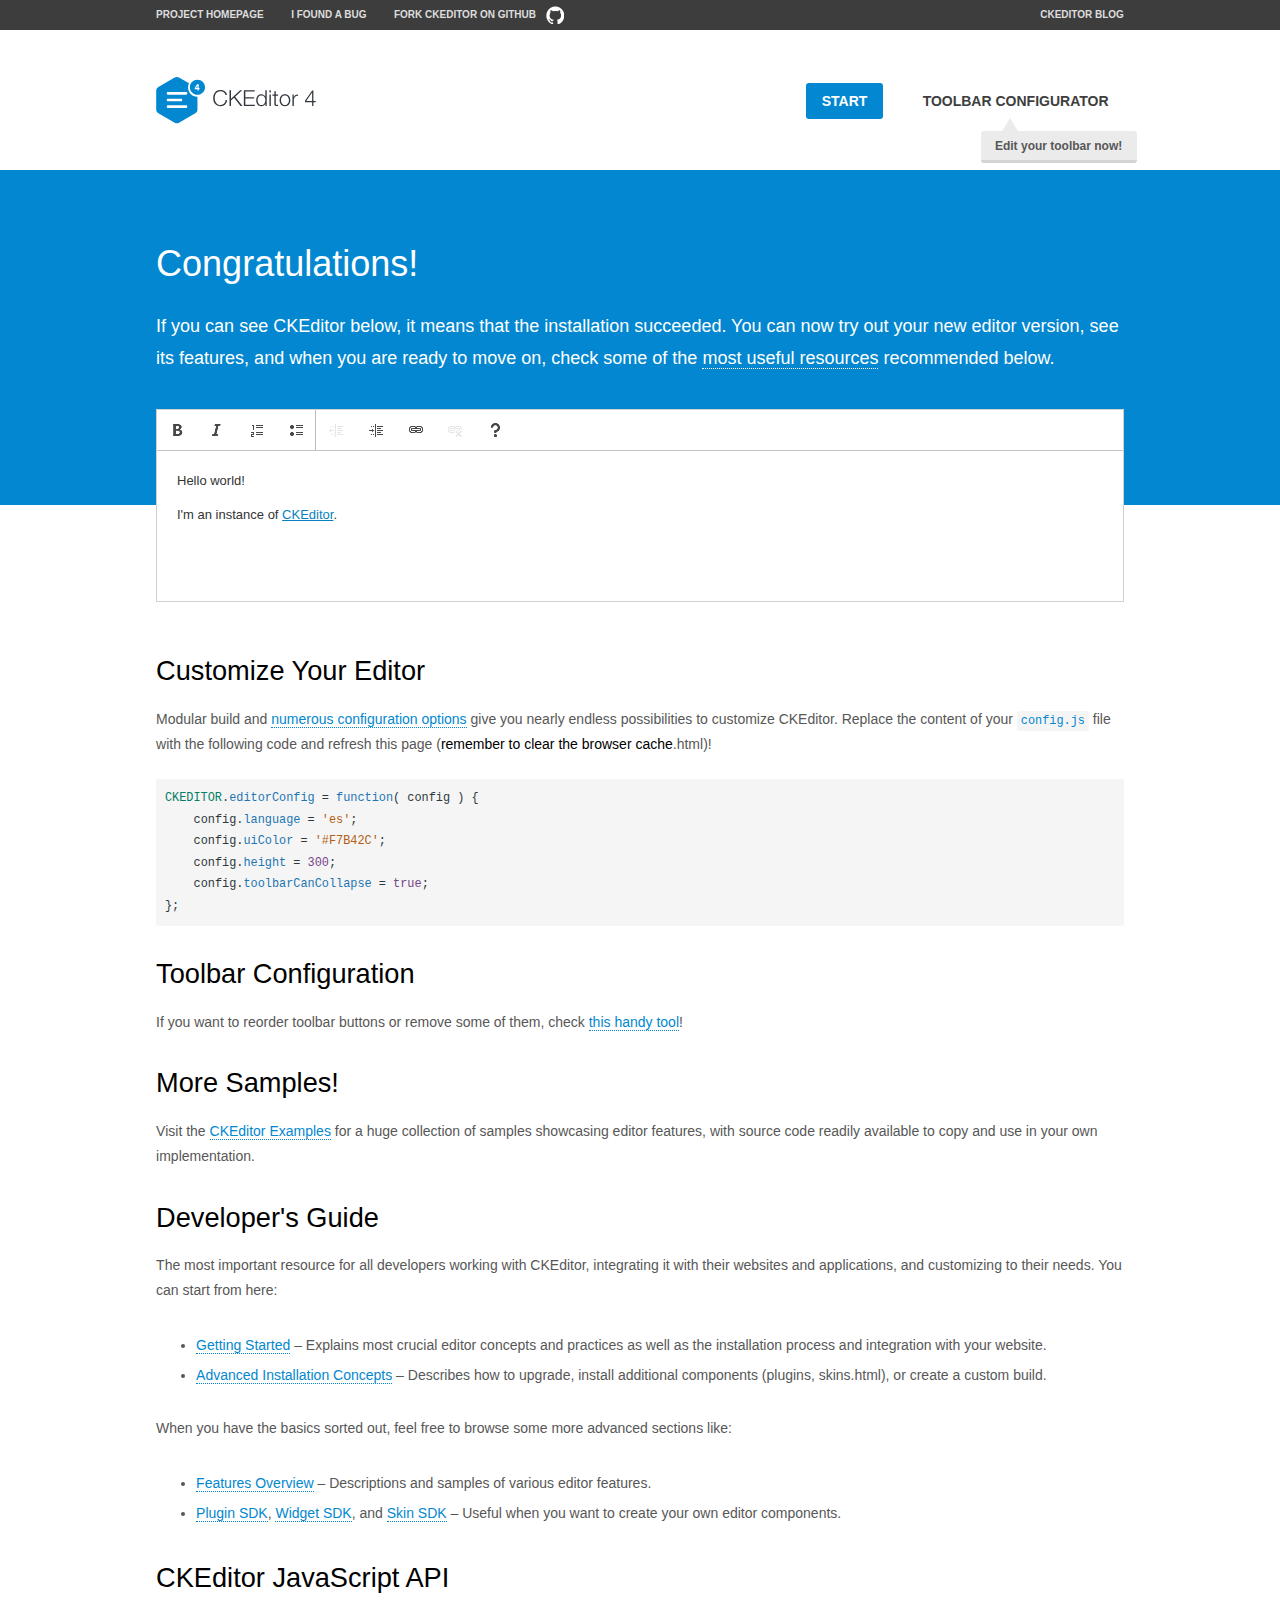
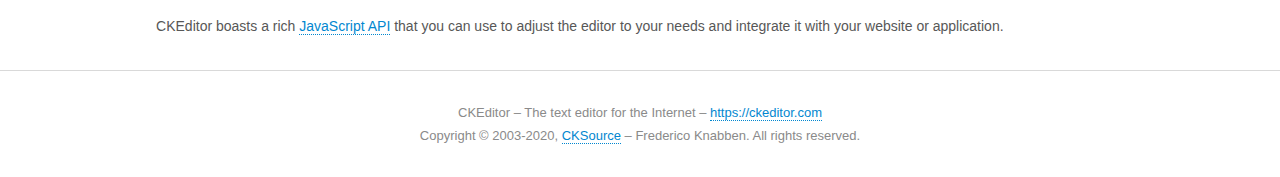
<file: assets/ckeditor/samples/index.html>
<!DOCTYPE html>
<!--
Copyright (c) 2003-2020, CKSource - Frederico Knabben. All rights reserved.
For licensing, see LICENSE.md or https://ckeditor.com/legal/ckeditor-oss-license
-->
<html lang="en">
<head>
	<meta charset="utf-8">
	<title>CKEditor Sample</title>
	<script src="../ckeditor.js"></script>
	<script src="js/sample.js"></script>
	<link rel="stylesheet" href="css/samples.css">
	<link rel="stylesheet" href="toolbarconfigurator/lib/codemirror/neo.css">
	<meta name="viewport" content="width=device-width,initial-scale=1">
	<meta name="description" content="Try the latest sample of CKEditor 4 and learn more about customizing your WYSIWYG editor with endless possibilities.">
</head>
<body id="main">

<nav class="navigation-a">
	<div class="grid-container">
		<ul class="navigation-a-left grid-width-70">
			<li><a href="https://ckeditor.com/ckeditor-4/">Project Homepage</a></li>
			<li><a href="https://github.com/ckeditor/ckeditor4/issues">I found a bug</a></li>
			<li><a href="https://github.com/ckeditor/ckeditor4" class="icon-pos-right icon-navigation-a-github">Fork CKEditor on GitHub</a></li>
		</ul>
		<ul class="navigation-a-right grid-width-30">
			<li><a href="https://ckeditor.com/blog/">CKEditor Blog</a></li>
		</ul>
	</div>
</nav>

<header class="header-a">
	<div class="grid-container">
		<h1 class="header-a-logo grid-width-30">
			<a href="index.html"><img src="img/logo.svg" onerror="this.src='img/logo.png'; this.onerror=null;" alt="CKEditor Sample"></a>
		</h1>

		<nav class="navigation-b grid-width-70">
			<ul>
				<li><a href="index.html" class="button-a button-a-background">Start</a></li>
				<li><a href="toolbarconfigurator/index.html" class="button-a">Toolbar configurator <span class="balloon-a balloon-a-nw">Edit your toolbar now!</span></a></li>
			</ul>
		</nav>
	</div>
</header>

<main>
	<div class="adjoined-top">
		<div class="grid-container">
			<div class="content grid-width-100">
				<h1>Congratulations!</h1>
				<p>
					If you can see CKEditor below, it means that the installation succeeded.
					You can now try out your new editor version, see its features, and when you are ready to move on, check some of the <a href="#sample-customize">most useful resources</a> recommended below.
				</p>
			</div>
		</div>
	</div>
	<div class="adjoined-bottom">
		<div class="grid-container">
			<div class="grid-width-100">
				<div id="editor">
					<h1>Hello world!</h1>
					<p>I'm an instance of <a href="https://ckeditor.com">CKEditor</a>.</p>
				</div>
			</div>
		</div>
	</div>

	<div class="grid-container">
		<div class="content grid-width-100">
			<section id="sample-customize">
				<h2>Customize Your Editor</h2>
				<p>Modular build and <a href="https://ckeditor.com/docs/ckeditor4/latest/guide/dev_configuration.html">numerous configuration options</a> give you nearly endless possibilities to customize CKEditor. Replace the content of your <code><a href="../config.js">config.js</a></code> file with the following code and refresh this page (<strong>remember to clear the browser cache</strong>.html)!</p>
		<pre class="cm-s-neo CodeMirror"><code><span style="padding-right: 0.1px;"><span class="cm-variable">CKEDITOR</span>.<span class="cm-property">editorConfig</span> <span class="cm-operator">=</span> <span class="cm-keyword">function</span>( <span class="cm-def">config</span> ) {</span>
<span style="padding-right: 0.1px;"><span class="cm-tab">	</span><span class="cm-variable-2">config</span>.<span class="cm-property">language</span> <span class="cm-operator">=</span> <span class="cm-string">'es'</span>;</span>
<span style="padding-right: 0.1px;"><span class="cm-tab">	</span><span class="cm-variable-2">config</span>.<span class="cm-property">uiColor</span> <span class="cm-operator">=</span> <span class="cm-string">'#F7B42C'</span>;</span>
<span style="padding-right: 0.1px;"><span class="cm-tab">	</span><span class="cm-variable-2">config</span>.<span class="cm-property">height</span> <span class="cm-operator">=</span> <span class="cm-number">300</span>;</span>
<span style="padding-right: 0.1px;"><span class="cm-tab">	</span><span class="cm-variable-2">config</span>.<span class="cm-property">toolbarCanCollapse</span> <span class="cm-operator">=</span> <span class="cm-atom">true</span>;</span>
<span style="padding-right: 0.1px;">};</span></code></pre>
			</section>

			<section>
				<h2>Toolbar Configuration</h2>
				<p>If you want to reorder toolbar buttons or remove some of them, check <a href="toolbarconfigurator/index.html">this handy tool</a>!</p>
			</section>

			<section>
				<h2>More Samples!</h2>
				<p>Visit the <a href="https://ckeditor.com/docs/ckeditor4/latest/examples/index.html">CKEditor Examples</a> for a huge collection of samples showcasing editor features, with source code readily available to copy and use in your own implementation.</p>
			</section>

			<section>
				<h2>Developer's Guide</h2>
				<p>The most important resource for all developers working with CKEditor, integrating it with their websites and applications, and customizing to their needs. You can start from here:</p>
				<ul>
					<li><a href="https://ckeditor.com/docs/ckeditor4/latest/guide/dev_installation.html">Getting Started</a> &ndash; Explains most crucial editor concepts and practices as well as the installation process and integration with your website.</li>
					<li><a href="https://ckeditor.com/docs/ckeditor4/latest/guide/dev_advanced_installation.html">Advanced Installation Concepts</a> &ndash; Describes how to upgrade, install additional components (plugins, skins.html), or create a custom build.</li>
				</ul>
					<p>When you have the basics sorted out, feel free to browse some more advanced sections like:</p>
				<ul>
					<li><a href="https://ckeditor.com/docs/ckeditor4/latest/features/index.html">Features Overview</a> &ndash; Descriptions and samples of various editor features.</li>
					<li><a href="https://ckeditor.com/docs/ckeditor4/latest/guide/plugin_sdk_intro.html">Plugin SDK</a>, <a href="https://ckeditor.com/docs/ckeditor4/latest/guide/widget_sdk_intro.html">Widget SDK</a>, and <a href="https://ckeditor.com/docs/ckeditor4/latest/guide/skin_sdk_intro.html">Skin SDK</a> &ndash; Useful when you want to create your own editor components.</li>
				</ul>
			</section>

			<section>
				<h2>CKEditor JavaScript API</h2>
				<p>CKEditor boasts a rich <a href="https://ckeditor.com/docs/ckeditor4/latest/api/index.html">JavaScript API</a> that you can use to adjust the editor to your needs and integrate it with your website or application.</p>
			</section>
		</div>
	</div>
</main>

<footer class="footer-a grid-container">
	<div class="grid-container">
		<p class="grid-width-100">
			CKEditor &ndash; The text editor for the Internet &ndash; <a class="samples" href="https://ckeditor.com/">https://ckeditor.com</a>
		</p>
		<p class="grid-width-100" id="copy">
			Copyright &copy; 2003-2020, <a class="samples" href="https://cksource.com/">CKSource</a> &ndash; Frederico Knabben. All rights reserved.
		</p>
	</div>
</footer>
<script>
	initSample();
</script>

</body>
</html>
</file>
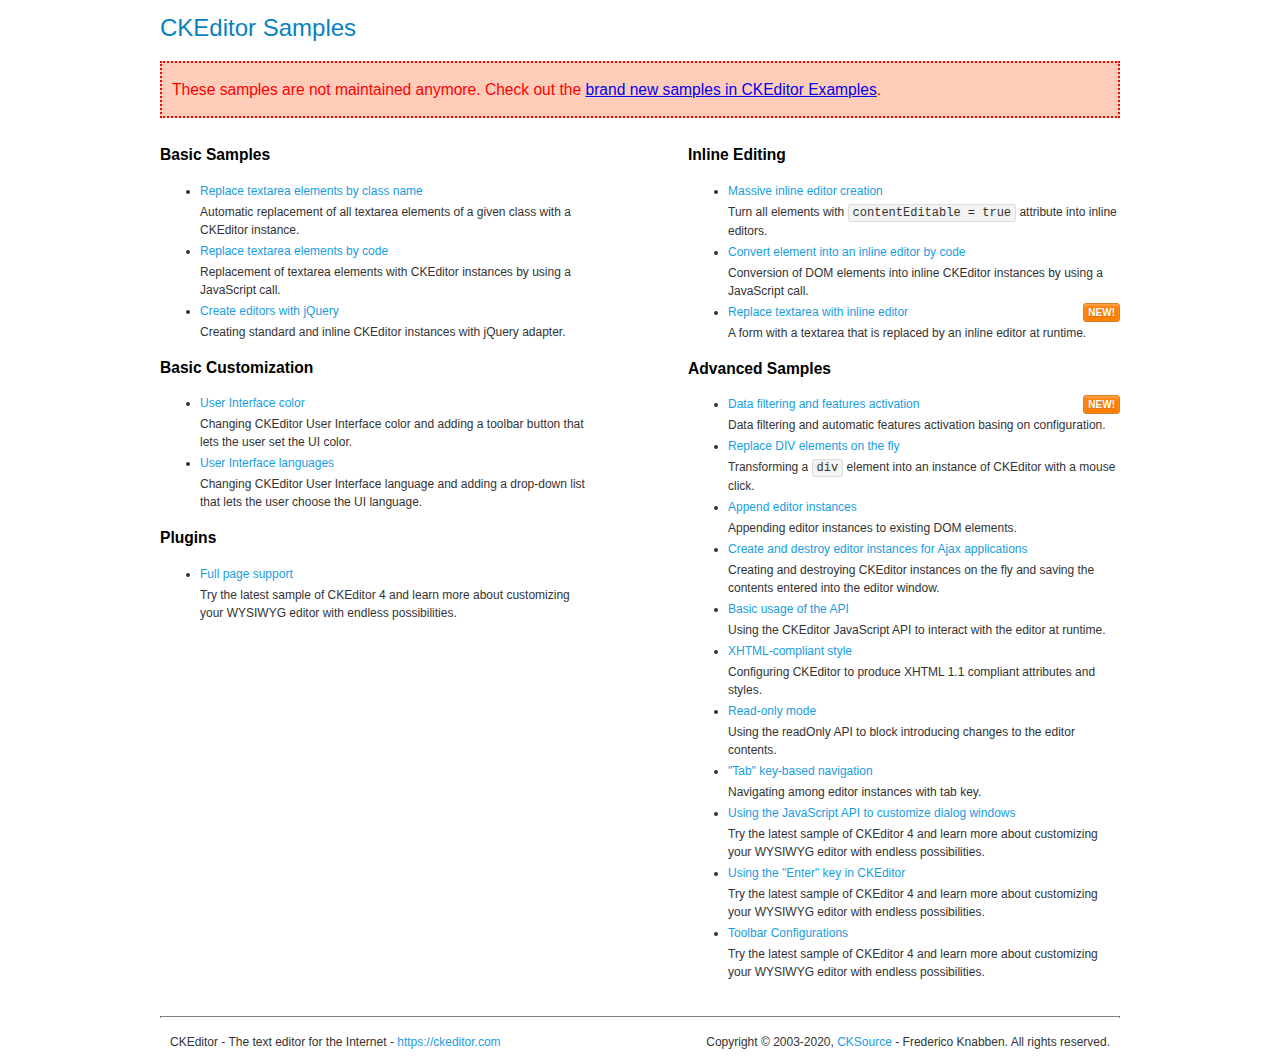
<file: assets/ckeditor/samples/old/index.html>
<!DOCTYPE html>
<!--
Copyright (c) 2003-2020, CKSource - Frederico Knabben. All rights reserved.
For licensing, see LICENSE.md or https://ckeditor.com/legal/ckeditor-oss-license
-->
<html lang="en">
<head>
	<meta charset="utf-8">
	<title>CKEditor Samples</title>
	<link rel="stylesheet" href="sample.css">
	<meta name="description" content="Try the latest sample of CKEditor 4 and learn more about customizing your WYSIWYG editor with endless possibilities.">
</head>
<body>
	<h1 class="samples">
		CKEditor Samples
	</h1>
	<div class="warning deprecated">
		These samples are not maintained anymore. Check out the <a href="https://ckeditor.com/docs/ckeditor4/latest/examples/index.html">brand new samples in CKEditor Examples</a>.
	</div>
	<div class="twoColumns">
		<div class="twoColumnsLeft">
			<h2 class="samples">
				Basic Samples
			</h2>
			<dl class="samples">
				<dt><a class="samples" href="replacebyclass.html">Replace textarea elements by class name</a></dt>
				<dd>Automatic replacement of all textarea elements of a given class with a CKEditor instance.</dd>

				<dt><a class="samples" href="replacebycode.html">Replace textarea elements by code</a></dt>
				<dd>Replacement of textarea elements with CKEditor instances by using a JavaScript call.</dd>

				<dt><a class="samples" href="jquery.html">Create editors with jQuery</a></dt>
				<dd>Creating standard and inline CKEditor instances with jQuery adapter.</dd>
			</dl>

			<h2 class="samples">
				Basic Customization
			</h2>
			<dl class="samples">
				<dt><a class="samples" href="uicolor.html">User Interface color</a></dt>
				<dd>Changing CKEditor User Interface color and adding a toolbar button that lets the user set the UI color.</dd>

				<dt><a class="samples" href="uilanguages.html">User Interface languages</a></dt>
				<dd>Changing CKEditor User Interface language and adding a drop-down list that lets the user choose the UI language.</dd>
			</dl>


			<h2 class="samples">Plugins</h2>
<dl class="samples">
<dt><a class="samples" href="wysiwygarea/fullpage.html">Full page support</a></dt>
<dd>Try the latest sample of CKEditor 4 and learn more about customizing your WYSIWYG editor with endless possibilities.</dd>
</dl>
		</div>
		<div class="twoColumnsRight">
			<h2 class="samples">
				Inline Editing
			</h2>
			<dl class="samples">
				<dt><a class="samples" href="inlineall.html">Massive inline editor creation</a></dt>
				<dd>Turn all elements with <code>contentEditable = true</code> attribute into inline editors.</dd>

				<dt><a class="samples" href="inlinebycode.html">Convert element into an inline editor by code</a></dt>
				<dd>Conversion of DOM elements into inline CKEditor instances by using a JavaScript call.</dd>

				<dt><a class="samples" href="inlinetextarea.html">Replace textarea with inline editor</a> <span class="new">New!</span></dt>
				<dd>A form with a textarea that is replaced by an inline editor at runtime.</dd>

				
			</dl>

			<h2 class="samples">
				Advanced Samples
			</h2>
			<dl class="samples">
				<dt><a class="samples" href="datafiltering.html">Data filtering and features activation</a> <span class="new">New!</span></dt>
				<dd>Data filtering and automatic features activation basing on configuration.</dd>

				<dt><a class="samples" href="divreplace.html">Replace DIV elements on the fly</a></dt>
				<dd>Transforming a <code>div</code> element into an instance of CKEditor with a mouse click.</dd>

				<dt><a class="samples" href="appendto.html">Append editor instances</a></dt>
				<dd>Appending editor instances to existing DOM elements.</dd>

				<dt><a class="samples" href="ajax.html">Create and destroy editor instances for Ajax applications</a></dt>
				<dd>Creating and destroying CKEditor instances on the fly and saving the contents entered into the editor window.</dd>

				<dt><a class="samples" href="api.html">Basic usage of the API</a></dt>
				<dd>Using the CKEditor JavaScript API to interact with the editor at runtime.</dd>

				<dt><a class="samples" href="xhtmlstyle.html">XHTML-compliant style</a></dt>
				<dd>Configuring CKEditor to produce XHTML 1.1 compliant attributes and styles.</dd>

				<dt><a class="samples" href="readonly.html">Read-only mode</a></dt>
				<dd>Using the readOnly API to block introducing changes to the editor contents.</dd>

				<dt><a class="samples" href="tabindex.html">"Tab" key-based navigation</a></dt>
				<dd>Navigating among editor instances with tab key.</dd>


				
<dt><a class="samples" href="dialog/dialog.html">Using the JavaScript API to customize dialog windows</a></dt>
<dd>Try the latest sample of CKEditor 4 and learn more about customizing your WYSIWYG editor with endless possibilities.</dd>

<dt><a class="samples" href="enterkey/enterkey.html">Using the &quot;Enter&quot; key in CKEditor</a></dt>
<dd>Try the latest sample of CKEditor 4 and learn more about customizing your WYSIWYG editor with endless possibilities.</dd>

<dt><a class="samples" href="toolbar/toolbar.html">Toolbar Configurations</a></dt>
<dd>Try the latest sample of CKEditor 4 and learn more about customizing your WYSIWYG editor with endless possibilities.</dd>

			</dl>
		</div>
	</div>
	<div id="footer">
		<hr>
		<p>
			CKEditor - The text editor for the Internet - <a class="samples" href="https://ckeditor.com/">https://ckeditor.com</a>
		</p>
		<p id="copy">
			Copyright &copy; 2003-2020, <a class="samples" href="https://cksource.com/">CKSource</a> - Frederico Knabben. All rights reserved.
		</p>
	</div>
</body>
</html>
</file>
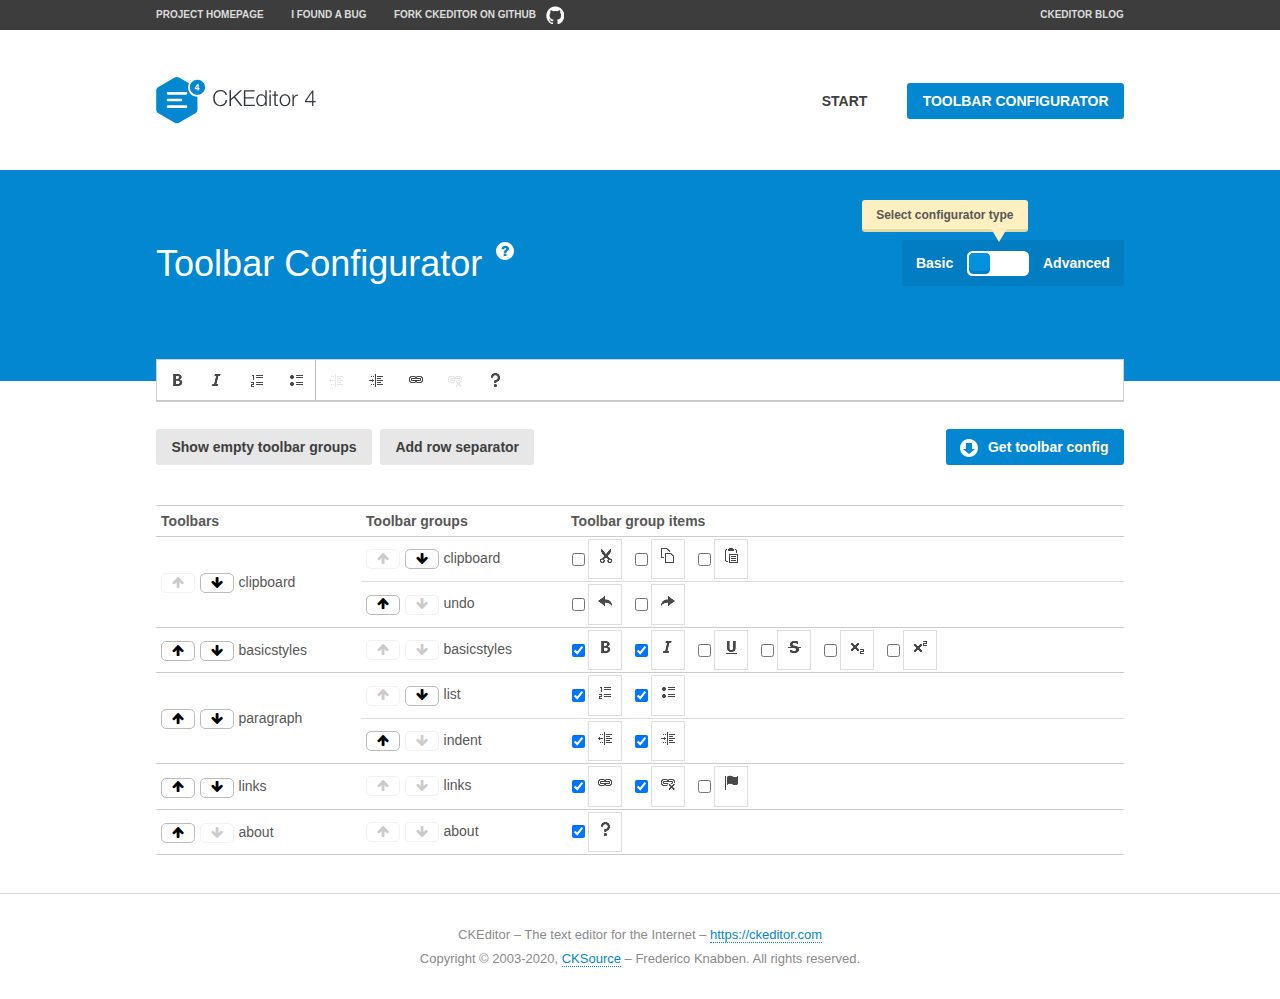
<file: assets/ckeditor/samples/toolbarconfigurator/index.html>
<!DOCTYPE html>
<!--
Copyright (c) 2003-2020, CKSource - Frederico Knabben. All rights reserved.
For licensing, see LICENSE.md or https://ckeditor.com/legal/ckeditor-oss-license
-->
<!--[if IE 8]><html class="ie8"><![endif]-->
<!--[if gt IE 8]><html><![endif]-->
<!--[if !IE]><!--><html lang="en"><!--<![endif]-->
<head>
	<meta charset="utf-8">
	<title>Toolbar Configurator</title>
	<script src="../../ckeditor.js"></script>
	<script>
		if ( CKEDITOR.env.ie && CKEDITOR.env.version < 9 )
			CKEDITOR.tools.enableHtml5Elements( document );
	</script>
	<link rel="stylesheet" href="lib/codemirror/codemirror.css">
	<link rel="stylesheet" href="lib/codemirror/show-hint.css">
	<link rel="stylesheet" href="lib/codemirror/neo.css">
	<link rel="stylesheet" href="css/fontello.css">
	<link rel="stylesheet" href="../css/samples.css">
	<meta name="description" content="Try the latest sample of CKEditor 4 and learn more about customizing your WYSIWYG editor with endless possibilities.">
</head>
<body id="toolbar">

<nav class="navigation-a">
	<div class="grid-container">
		<ul class="navigation-a-left grid-width-70">
			<li><a href="https://ckeditor.com/ckeditor-4/">Project Homepage</a></li>
			<li><a href="https://github.com/ckeditor/ckeditor4/issues">I found a bug</a></li>
			<li><a href="https://github.com/ckeditor/ckeditor4" class="icon-pos-right icon-navigation-a-github">Fork CKEditor on GitHub</a></li>
		</ul>
		<ul class="navigation-a-right grid-width-30">
			<li><a href="https://ckeditor.com/blog/">CKEditor Blog</a></li>
		</ul>
	</div>
</nav>

<header class="header-a">
	<div class="grid-container">
		<h1 class="header-a-logo grid-width-30">
			<a href="../index.html"><img src="../img/logo.svg" onerror="this.src='../img/logo.png'; this.onerror=null;" alt="CKEditor Logo"></a>
		</h1>
		<nav class="navigation-b grid-width-70">
			<ul>
				<li><a href="../index.html"  class="button-a">Start</a></li>
				<li><a href="index.html"  class="button-a button-a-background">Toolbar configurator</a></li>
			</ul>
		</nav>
	</div>
</header>

<main>
	<div class="adjoined-top">
		<div class="grid-container">
			<div class="content grid-width-100">
				<div class="grid-container-nested">
					<h1 class="grid-width-60">
						Toolbar Configurator
						<a href="#help-content" type="button" title="Configurator help" id="help" class="button-a button-a-background button-a-no-text icon-pos-left icon-question-mark">Help</a>
					</h1>

					<div class="grid-width-40 grid-switch-magic">
						<div class="switch">
							<span class="balloon-a balloon-a-se">Select configurator type</span>
							<input type="radio" name="radio" data-num="1" id="radio-basic" />
							<input type="radio" name="radio" data-num="2" id="radio-advanced" />
							<label data-for="1" for="radio-basic">Basic</label>
							<span class="switch-inner">
								<span class="handler"></span>
							</span>
							<label data-for="2" for="radio-advanced">Advanced</label>
						</div>
					</div>
				</div>
			</div>
		</div>
	</div>
	<div class="adjoined-bottom">
		<div class="grid-container">
			<div class="grid-width-100">
				<div class="editors-container">
					<div id="editor-basic"></div>
					<div id="editor-advanced"></div>
				</div>
			</div>
		</div>
	</div>

	<div class="grid-container configurator">
		<div class="content grid-width-100">
			<div class="configurator">
				<div>
					<div id="toolbarModifierWrapper"></div>
				</div>
			</div>
		</div>
	</div>

	<div id="help-content">
		<div class="grid-container">
			<div class="grid-width-100">
				<h2>What Am I Doing Here?</h2>

				<div class="grid-container grid-container-nested">
					<div class="basic">
						<div class="grid-width-50">
							<p>Arrange <a href="https://ckeditor.com/docs/ckeditor4/latest/api/CKEDITOR_config.html#cfg-toolbarGroups">toolbar groups</a>, toggle <a href="https://ckeditor.com/docs/ckeditor4/latest/api/CKEDITOR_config.html#cfg-removeButtons">button visibility</a> according to your needs and get your toolbar configuration.</p>
							<p>You can replace the content of the <a href="../../config.js"><code>config.js</code></a> file with the generated configuration. If you already set some configuration options you will need to merge both configurations.</p>
						</div>
						<div class="grid-width-50">
							<p>Read more about different ways of <a href="https://ckeditor.com/docs/ckeditor4/latest/guide/dev_configuration.html">setting configuration</a> and do not forget about <strong>clearing browser cache</strong>.</p>
							<p>Arranging toolbar groups is the recommended way of configuring the toolbar, but if you need more freedom you can use the <a href="#advanced">advanced configurator</a>.</p>
						</div>
					</div>
					<div class="advanced" style="display: none;">
						<div class="grid-width-50">
							<p>With this code editor you can edit your <a href="https://ckeditor.com/docs/ckeditor4/latest/api/CKEDITOR_config.html#cfg-toolbar">toolbar configuration</a> live.</p>
							<p>You can replace the content of the <a href="../../config.js"><code>config.js</code></a> file with the generated configuration. If you already set some configuration options you will need to merge both configurations.</p>
						</div>
						<div class="grid-width-50">
							<p>Read more about different ways of <a href="https://ckeditor.com/docs/ckeditor4/latest/guide/dev_configuration.html">setting configuration</a> and do not forget about <strong>clearing browser cache</strong>.</p>
						</div>
					</div>
				</div>

				<p class="grid-container grid-container-nested">
					<button type="button" class="help-content-close grid-width-100 button-a button-a-background">Got it. Let's play!</button>
				</p>
			</div>
		</div>
	</div>
</main>

<footer class="footer-a grid-container">
	<p class="grid-width-100">
		CKEditor &ndash; The text editor for the Internet &ndash; <a class="samples" href="https://ckeditor.com/">https://ckeditor.com</a>
	</p>
	<p class="grid-width-100" id="copy">
		Copyright &copy; 2003-2020, <a class="samples" href="https://cksource.com/">CKSource</a> &ndash; Frederico Knabben. All rights reserved.
	</p>
</footer>

<script src="lib/codemirror/codemirror.js"></script>
<script src="lib/codemirror/javascript.js"></script>
<script src="lib/codemirror/show-hint.js"></script>

<script src="js/fulltoolbareditor.js"></script>
<script src="js/abstracttoolbarmodifier.js"></script>
<script src="js/toolbarmodifier.js"></script>
<script src="js/toolbartextmodifier.js"></script>
<script src="../js/sf.js"></script>

<script>
	( function() {
		'use strict';

		var mode = ( window.location.hash.substr( 1 ) === 'advanced' ) ? 'advanced' : 'basic',
			configuratorSection = CKEDITOR.document.findOne( 'main > .grid-container.configurator' ),
			basicInstruction = CKEDITOR.document.findOne( '#help-content .basic' ),
			advancedInstruction = CKEDITOR.document.findOne( '#help-content .advanced' ),

			// Configurator mode switcher.
			modeSwitchBasic = CKEDITOR.document.getById( 'radio-basic' ),
			modeSwitchAdvanced = CKEDITOR.document.getById( 'radio-advanced' );

		// Initial setup
		function updateSwitcher() {
			if ( mode === 'advanced' ) {
				modeSwitchAdvanced.$.checked = true;
			} else {
				modeSwitchBasic.$.checked = true;
			}
		}

		updateSwitcher();

		CKEDITOR.document.getWindow().on( 'hashchange', function( e ) {
			var hash = window.location.hash.substr( 1 );
			if ( !( hash === 'advanced' || hash === 'basic' ) ) {
				return;
			}
			mode = hash;
			onToolbarsDone( mode );
		} );

		CKEDITOR.document.getWindow().on( 'resize', function() {
			updateToolbar( ( mode === 'basic' ? toolbarModifier : toolbarTextModifier )[ 'editorInstance' ] );
		} );

		function onRefresh( modifier ) {
			modifier = modifier || this;

			if ( mode === 'basic' && modifier instanceof ToolbarConfigurator.ToolbarTextModifier ) {
				return;
			}

			// CodeMirror container becomes visible, so we need to refresh and to avoid rendering problems.
			if ( mode === 'advanced' && modifier instanceof ToolbarConfigurator.ToolbarTextModifier ) {
				modifier.codeContainer.refresh();
			}

			updateToolbar( modifier.editorInstance );
		}

		function updateToolbar( editor ) {
			var editorContainer = editor.container;

			// Not always editor is loaded.
			if ( !editorContainer ) {
				return;
			}

			var displayStyle = editorContainer.getStyle( 'display' );

			editorContainer.setStyle( 'display', 'block' );

			var newHeight = editorContainer.getSize( 'height' );

			var newMarginTop = parseInt( editorContainer.getComputedStyle( 'margin-top' ), 10 );
			newMarginTop = ( isNaN( newMarginTop ) ? 0 : Number( newMarginTop ) );

			var newMarginBottom = parseInt( editorContainer.getComputedStyle( 'margin-bottom' ), 10 );
			newMarginBottom = ( isNaN( newMarginBottom ) ? 0 : Number( newMarginBottom ) );

			var result = newHeight + newMarginTop + newMarginBottom;

			editorContainer.setStyle( 'display', displayStyle );

			editor.container.getAscendant( 'div' ).setStyle( 'height', result + 'px' );
		}

		var toolbarModifier = new ToolbarConfigurator.ToolbarModifier( 'editor-basic' );

		var done = 0;
		toolbarModifier.init( onToolbarInit );
		toolbarModifier.onRefresh = onRefresh;

		CKEDITOR.document.getById( 'toolbarModifierWrapper' ).append( toolbarModifier.mainContainer );

		var toolbarTextModifier = new ToolbarConfigurator.ToolbarTextModifier( 'editor-advanced' );
		toolbarTextModifier.init( onToolbarInit );
		toolbarTextModifier.onRefresh = onRefresh;

		function onToolbarInit() {
			if ( ++done === 2 ) {
				onToolbarsDone();

				positionSticky.watch( CKEDITOR.document.findOne( '.toolbar' ), function() {
					return mode === 'advanced';
				} );
			}
		}

		function onToolbarsDone() {
			if ( mode === 'basic' ) {
				toggleModeBasic( false );
			} else {
				toggleModeAdvanced( false );
			}

			updateSwitcher();

			setTimeout( function() {
				CKEDITOR.document.findOne( '.editors-container' ).addClass( 'active' );
				CKEDITOR.document.findOne( '#toolbarModifierWrapper' ).addClass( 'active' );
			}, 200 );
		}

		CKEDITOR.document.getById( 'toolbarModifierWrapper' ).append( toolbarTextModifier.mainContainer );

		function toogleModeSwitch( onElement, offElement, onModifier, offModifier ) {
			onElement.addClass( 'fancy-button-active' );
			offElement.removeClass( 'fancy-button-active' );

			onModifier.showUI();
			offModifier.hideUI();
		}

		function toggleModeBasic( callOnRefresh ) {
			callOnRefresh = ( callOnRefresh !== false );
			mode = 'basic';
			window.location.hash = '#basic';
			toogleModeSwitch( modeSwitchBasic, modeSwitchAdvanced, toolbarModifier, toolbarTextModifier );

			configuratorSection.removeClass( 'freed-width' );
			basicInstruction.show();
			advancedInstruction.hide();

			callOnRefresh && onRefresh( toolbarModifier );
		}

		function toggleModeAdvanced( callOnRefresh ) {
			callOnRefresh = ( callOnRefresh !== false );
			mode = 'advanced';
			window.location.hash = '#advanced';
			toogleModeSwitch( modeSwitchAdvanced, modeSwitchBasic, toolbarTextModifier, toolbarModifier );

			configuratorSection.addClass( 'freed-width' );
			advancedInstruction.show();
			basicInstruction.hide();

			callOnRefresh && onRefresh( toolbarTextModifier );
		}

		modeSwitchBasic.on( 'click', toggleModeBasic );
		modeSwitchAdvanced.on( 'click', toggleModeAdvanced );

		//
		// Position:sticky for the toolbar.
		//

		// Will make elements behave like they were styled with position:sticky.
		var positionSticky = {
			// Store object: {
			// 		element: CKEDITOR.dom.element, // Element which will float.
			// 		placeholder: CKEDITOR.dom.element, // Placeholder which is place to prevent page bounce.
			// 		isFixed: boolean // Whether element float now.
			// }
			watched: [],

			active: [],

			staticContainer: null,

			init: function() {
				var element = CKEDITOR.dom.element.createFromHtml(
					'<div class="staticContainer">' +
						'<div class="grid-container" >' +
							'<div class="grid-width-100">' +
								'<div class="inner"></div>' +
							'</div>' +
						'</div>' +
					'</div>' );

				this.staticContainer = element.findOne( '.inner' );

				CKEDITOR.document.getBody().append( element );
			},

			watch: function( element, preventFunc ) {
				this.watched.push( {
					element: element,
					placeholder: new CKEDITOR.dom.element( 'div' ),
					isFixed: false,
					preventFunc: preventFunc
				} );
			},

			checkAll: function() {
				for ( var i = 0; i < this.watched.length; i++ ) {
					this.check( this.watched[ i ] );
				}
			},

			check: function( element ) {
				var isFixed = element.isFixed;
				var shouldBeFixed = this.shouldBeFixed( element );

				// Nothing to be done.
				if ( isFixed === shouldBeFixed ) {
					return;
				}

				var placeholder = element.placeholder;

				if ( isFixed ) {
					// Unfixing.

					element.element.insertBefore( placeholder );
					placeholder.remove();

					element.element.removeStyle( 'margin' );

					this.active.splice( CKEDITOR.tools.indexOf( this.active, element ), 1 );

				} else {
					// Fixing.
					placeholder.setStyle( 'width', element.element.getSize( 'width' ) + 'px' );
					placeholder.setStyle( 'height', element.element.getSize( 'height' ) + 'px' );
					placeholder.setStyle( 'margin-bottom', element.element.getComputedStyle( 'margin-bottom' ) );
					placeholder.setStyle( 'display', element.element.getComputedStyle( 'display' ) );
					placeholder.insertAfter( element.element );

					this.staticContainer.append( element.element );

					this.active.push( element );
				}

				element.isFixed = !element.isFixed;
			},

			shouldBeFixed: function( element ) {
				if ( element.preventFunc && element.preventFunc() ) {
					return false;
				}

				// If element is already fixed we are checking it's placeholder.
				var related = ( element.isFixed ? element.placeholder : element.element ),
					clientRect = related.$.getBoundingClientRect(),
					staticHeight = this.staticContainer.getSize('height' ),
					elemHeight = element.element.getSize( 'height' );

				if ( element.isFixed ) {
					return ( clientRect.top + elemHeight < staticHeight );
				} else {
					return ( clientRect.top < staticHeight );
				}
			}
		};

		positionSticky.init();

		CKEDITOR.document.getWindow().on( 'scroll',
			CKEDITOR.tools.eventsBuffer( 100, positionSticky.checkAll, positionSticky ).input
		);

		// Make the toolbar sticky.
		positionSticky.watch( CKEDITOR.document.findOne( '.editors-container' ) );

		// Help button and help-content.
		( function() {
			var helpButton = CKEDITOR.document.getById( 'help' ),
				helpContent = CKEDITOR.document.getById( 'help-content' );

			// Don't show help button on IE8 because it's unsupported by Pico Modal.
			if ( CKEDITOR.env.ie && CKEDITOR.env.version == 8 ) {
				helpButton.hide();
			} else {
				// Display help modal when the button is clicked.
				helpButton.on( 'click', function( evt ) {
					SF.modal( {
						// Clone modal content from DOM.
						content: helpContent.getHtml(),

						afterCreate: function( modal ) {
							// Enable modal content button to close the modal.
							new CKEDITOR.dom.element( modal.modalElem() ).findOne( '.help-content-close' ).once( 'click', modal.close );
						}
					} ).show();
				} );
			}
		} )();
	} )();
</script>
</body>
</html>
</file>
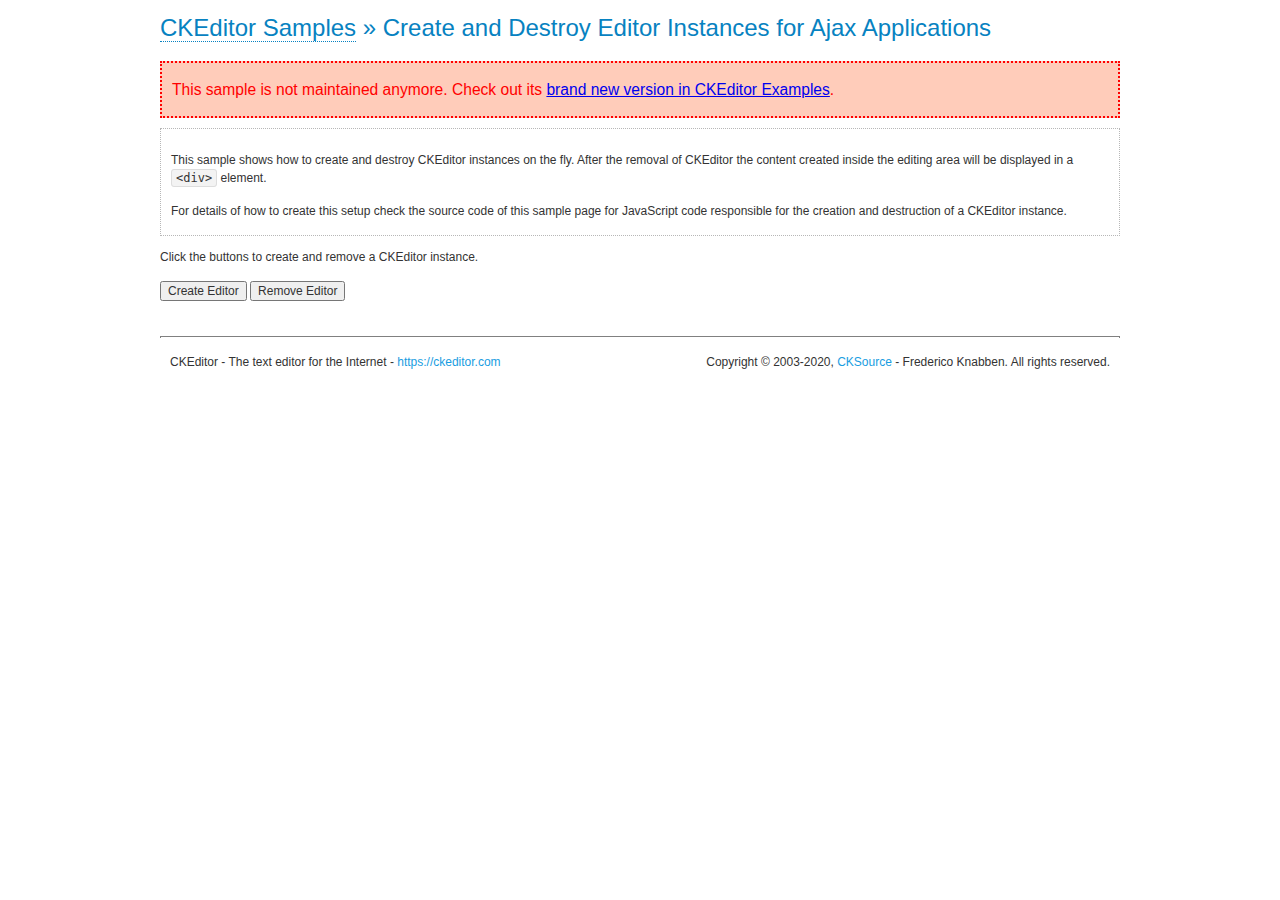
<file: assets/ckeditor/samples/old/ajax.html>
<!DOCTYPE html>
<!--
Copyright (c) 2003-2020, CKSource - Frederico Knabben. All rights reserved.
For licensing, see LICENSE.md or https://ckeditor.com/legal/ckeditor-oss-license
-->
<html lang="en">
<head>
	<meta charset="utf-8">
	<title>Ajax &mdash; CKEditor Sample</title>
	<script src="../../ckeditor.js"></script>
	<link rel="stylesheet" href="sample.css">
	<meta name="description" content="Try the latest sample of CKEditor 4 and learn more about customizing your WYSIWYG editor with endless possibilities.">
	<script>

		var editor, html = '';

		function createEditor() {
			if ( editor )
				return;

			// Create a new editor inside the <div id="editor">, setting its value to html
			var config = {};
			editor = CKEDITOR.appendTo( 'editor', config, html );
		}

		function removeEditor() {
			if ( !editor )
				return;

			// Retrieve the editor contents. In an Ajax application, this data would be
			// sent to the server or used in any other way.
			document.getElementById( 'editorcontents' ).innerHTML = html = editor.getData();
			document.getElementById( 'contents' ).style.display = '';

			// Destroy the editor.
			editor.destroy();
			editor = null;
		}

	</script>
</head>
<body>
	<h1 class="samples">
		<a href="index.html">CKEditor Samples</a> &raquo; Create and Destroy Editor Instances for Ajax Applications
	</h1>
	<div class="warning deprecated">
		This sample is not maintained anymore. Check out its <a href="https://ckeditor.com/docs/ckeditor4/latest/examples/saveajax.html">brand new version in CKEditor Examples</a>.
	</div>
	<div class="description">
		<p>
			This sample shows how to create and destroy CKEditor instances on the fly. After the removal of CKEditor the content created inside the editing
			area will be displayed in a <code>&lt;div&gt;</code> element.
		</p>
		<p>
			For details of how to create this setup check the source code of this sample page
			for JavaScript code responsible for the creation and destruction of a CKEditor instance.
		</p>
	</div>
	<p>Click the buttons to create and remove a CKEditor instance.</p>
	<p>
		<input onclick="createEditor();" type="button" value="Create Editor">
		<input onclick="removeEditor();" type="button" value="Remove Editor">
	</p>
	<!-- This div will hold the editor. -->
	<div id="editor">
	</div>
	<div id="contents" style="display: none">
		<p>
			Edited Contents:
		</p>
		<!-- This div will be used to display the editor contents. -->
		<div id="editorcontents">
		</div>
	</div>
	<div id="footer">
		<hr>
		<p>
			CKEditor - The text editor for the Internet - <a class="samples" href="https://ckeditor.com/">https://ckeditor.com</a>
		</p>
		<p id="copy">
			Copyright &copy; 2003-2020, <a class="samples" href="https://cksource.com/">CKSource</a> - Frederico
			Knabben. All rights reserved.
		</p>
	</div>
</body>
</html>
</file>
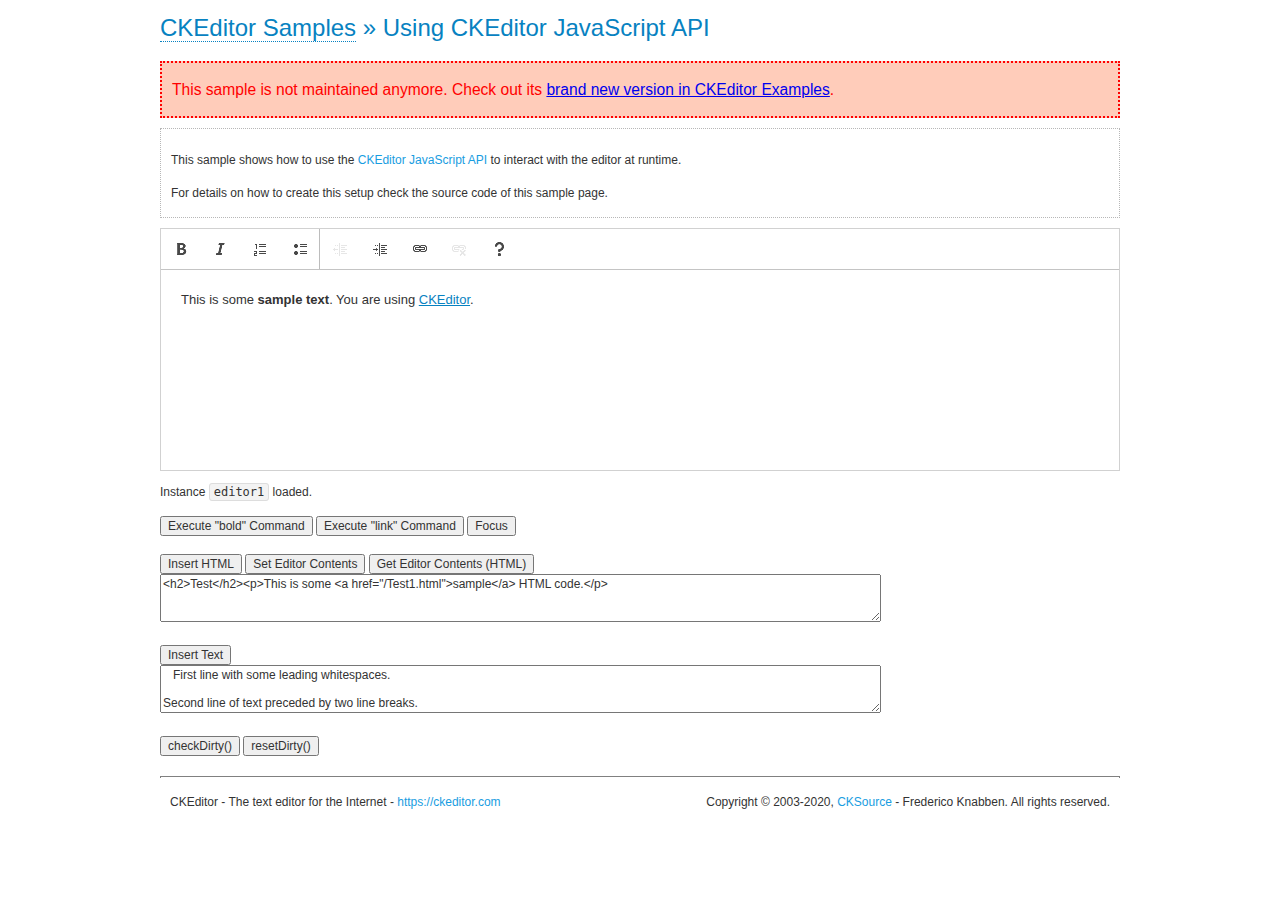
<file: assets/ckeditor/samples/old/api.html>
<!DOCTYPE html>
<!--
Copyright (c) 2003-2020, CKSource - Frederico Knabben. All rights reserved.
For licensing, see LICENSE.md or https://ckeditor.com/legal/ckeditor-oss-license
-->
<html lang="en">
<head>
	<meta charset="utf-8">
	<title>API Usage &mdash; CKEditor Sample</title>
	<script src="../../ckeditor.js"></script>
	<link href="sample.css" rel="stylesheet">
	<meta name="description" content="Try the latest sample of CKEditor 4 and learn more about customizing your WYSIWYG editor with endless possibilities.">
	<script>

// The instanceReady event is fired, when an instance of CKEditor has finished
// its initialization.
CKEDITOR.on( 'instanceReady', function( ev ) {
	// Show the editor name and description in the browser status bar.
	document.getElementById( 'eMessage' ).innerHTML = 'Instance <code>' + ev.editor.name + '<\/code> loaded.';

	// Show this sample buttons.
	document.getElementById( 'eButtons' ).style.display = 'block';
});

function InsertHTML() {
	// Get the editor instance that we want to interact with.
	var editor = CKEDITOR.instances.editor1;
	var value = document.getElementById( 'htmlArea' ).value;

	// Check the active editing mode.
	if ( editor.mode == 'wysiwyg' )
	{
		// Insert HTML code.
		// https://ckeditor.com/docs/ckeditor4/latest/api/CKEDITOR_editor.html#method-insertHtml
		editor.insertHtml( value );
	}
	else
		alert( 'You must be in WYSIWYG mode!' );
}

function InsertText() {
	// Get the editor instance that we want to interact with.
	var editor = CKEDITOR.instances.editor1;
	var value = document.getElementById( 'txtArea' ).value;

	// Check the active editing mode.
	if ( editor.mode == 'wysiwyg' )
	{
		// Insert as plain text.
		// https://ckeditor.com/docs/ckeditor4/latest/api/CKEDITOR_editor.html#method-insertText
		editor.insertText( value );
	}
	else
		alert( 'You must be in WYSIWYG mode!' );
}

function SetContents() {
	// Get the editor instance that we want to interact with.
	var editor = CKEDITOR.instances.editor1;
	var value = document.getElementById( 'htmlArea' ).value;

	// Set editor contents (replace current contents).
	// https://ckeditor.com/docs/ckeditor4/latest/api/CKEDITOR_editor.html#method-setData
	editor.setData( value );
}

function GetContents() {
	// Get the editor instance that you want to interact with.
	var editor = CKEDITOR.instances.editor1;

	// Get editor contents
	// https://ckeditor.com/docs/ckeditor4/latest/api/CKEDITOR_editor.html#method-getData
	alert( editor.getData() );
}

function ExecuteCommand( commandName ) {
	// Get the editor instance that we want to interact with.
	var editor = CKEDITOR.instances.editor1;

	// Check the active editing mode.
	if ( editor.mode == 'wysiwyg' )
	{
		// Execute the command.
		// https://ckeditor.com/docs/ckeditor4/latest/api/CKEDITOR_editor.html#method-execCommand
		editor.execCommand( commandName );
	}
	else
		alert( 'You must be in WYSIWYG mode!' );
}

function CheckDirty() {
	// Get the editor instance that we want to interact with.
	var editor = CKEDITOR.instances.editor1;
	// Checks whether the current editor contents present changes when compared
	// to the contents loaded into the editor at startup
	// https://ckeditor.com/docs/ckeditor4/latest/api/CKEDITOR_editor.html#method-checkDirty
	alert( editor.checkDirty() );
}

function ResetDirty() {
	// Get the editor instance that we want to interact with.
	var editor = CKEDITOR.instances.editor1;
	// Resets the "dirty state" of the editor (see CheckDirty())
	// https://ckeditor.com/docs/ckeditor4/latest/api/CKEDITOR_editor.html#method-resetDirty
	editor.resetDirty();
	alert( 'The "IsDirty" status has been reset' );
}

function Focus() {
	CKEDITOR.instances.editor1.focus();
}

function onFocus() {
	document.getElementById( 'eMessage' ).innerHTML = '<b>' + this.name + ' is focused </b>';
}

function onBlur() {
	document.getElementById( 'eMessage' ).innerHTML = this.name + ' lost focus';
}

	</script>

</head>
<body>
	<h1 class="samples">
		<a href="index.html">CKEditor Samples</a> &raquo; Using CKEditor JavaScript API
	</h1>
	<div class="warning deprecated">
		This sample is not maintained anymore. Check out its <a href="https://ckeditor.com/docs/ckeditor4/latest/examples/api.html">brand new version in CKEditor Examples</a>.
	</div>
	<div class="description">
	<p>
		This sample shows how to use the
		<a class="samples" href="https://ckeditor.com/docs/ckeditor4/latest/api/CKEDITOR_editor.html">CKEditor JavaScript API</a>
		to interact with the editor at runtime.
	</p>
	<p>
		For details on how to create this setup check the source code of this sample page.
	</p>
	</div>

	<!-- This <div> holds alert messages to be display in the sample page. -->
	<div id="alerts">
		<noscript>
			<p>
				<strong>CKEditor requires JavaScript to run</strong>. In a browser with no JavaScript
				support, like yours, you should still see the contents (HTML data) and you should
				be able to edit it normally, without a rich editor interface.
			</p>
		</noscript>
	</div>
	<form action="../../../samples/sample_posteddata.php" method="post">
		<textarea cols="100" id="editor1" name="editor1" rows="10">&lt;p&gt;This is some &lt;strong&gt;sample text&lt;/strong&gt;. You are using &lt;a href="https://ckeditor.com/"&gt;CKEditor&lt;/a&gt;.&lt;/p&gt;</textarea>

		<script>
			// Replace the <textarea id="editor1"> with an CKEditor instance.
			CKEDITOR.replace( 'editor1', {
				on: {
					focus: onFocus,
					blur: onBlur,

					// Check for availability of corresponding plugins.
					pluginsLoaded: function( evt ) {
						var doc = CKEDITOR.document, ed = evt.editor;
						if ( !ed.getCommand( 'bold' ) )
							doc.getById( 'exec-bold' ).hide();
						if ( !ed.getCommand( 'link' ) )
							doc.getById( 'exec-link' ).hide();
					}
				}
			});
		</script>

		<p id="eMessage">
		</p>

		<div id="eButtons" style="display: none">
			<input id="exec-bold" onclick="ExecuteCommand('bold');" type="button" value="Execute &quot;bold&quot; Command">
			<input id="exec-link" onclick="ExecuteCommand('link');" type="button" value="Execute &quot;link&quot; Command">
			<input onclick="Focus();" type="button" value="Focus">
			<br><br>
			<input onclick="InsertHTML();" type="button" value="Insert HTML">
			<input onclick="SetContents();" type="button" value="Set Editor Contents">
			<input onclick="GetContents();" type="button" value="Get Editor Contents (HTML)">
			<br>
			<textarea cols="100" id="htmlArea" rows="3">&lt;h2&gt;Test&lt;/h2&gt;&lt;p&gt;This is some &lt;a href="/Test1.html"&gt;sample&lt;/a&gt; HTML code.&lt;/p&gt;</textarea>
			<br>
			<br>
			<input onclick="InsertText();" type="button" value="Insert Text">
			<br>
			<textarea cols="100" id="txtArea" rows="3">   First line with some leading whitespaces.

Second line of text preceded by two line breaks.</textarea>
			<br>
			<br>
			<input onclick="CheckDirty();" type="button" value="checkDirty()">
			<input onclick="ResetDirty();" type="button" value="resetDirty()">
		</div>
	</form>
	<div id="footer">
		<hr>
		<p>
			CKEditor - The text editor for the Internet - <a class="samples" href="https://ckeditor.com/">https://ckeditor.com</a>
		</p>
		<p id="copy">
			Copyright &copy; 2003-2020, <a class="samples" href="https://cksource.com/">CKSource</a> - Frederico
			Knabben. All rights reserved.
		</p>
	</div>
</body>
</html>
</file>
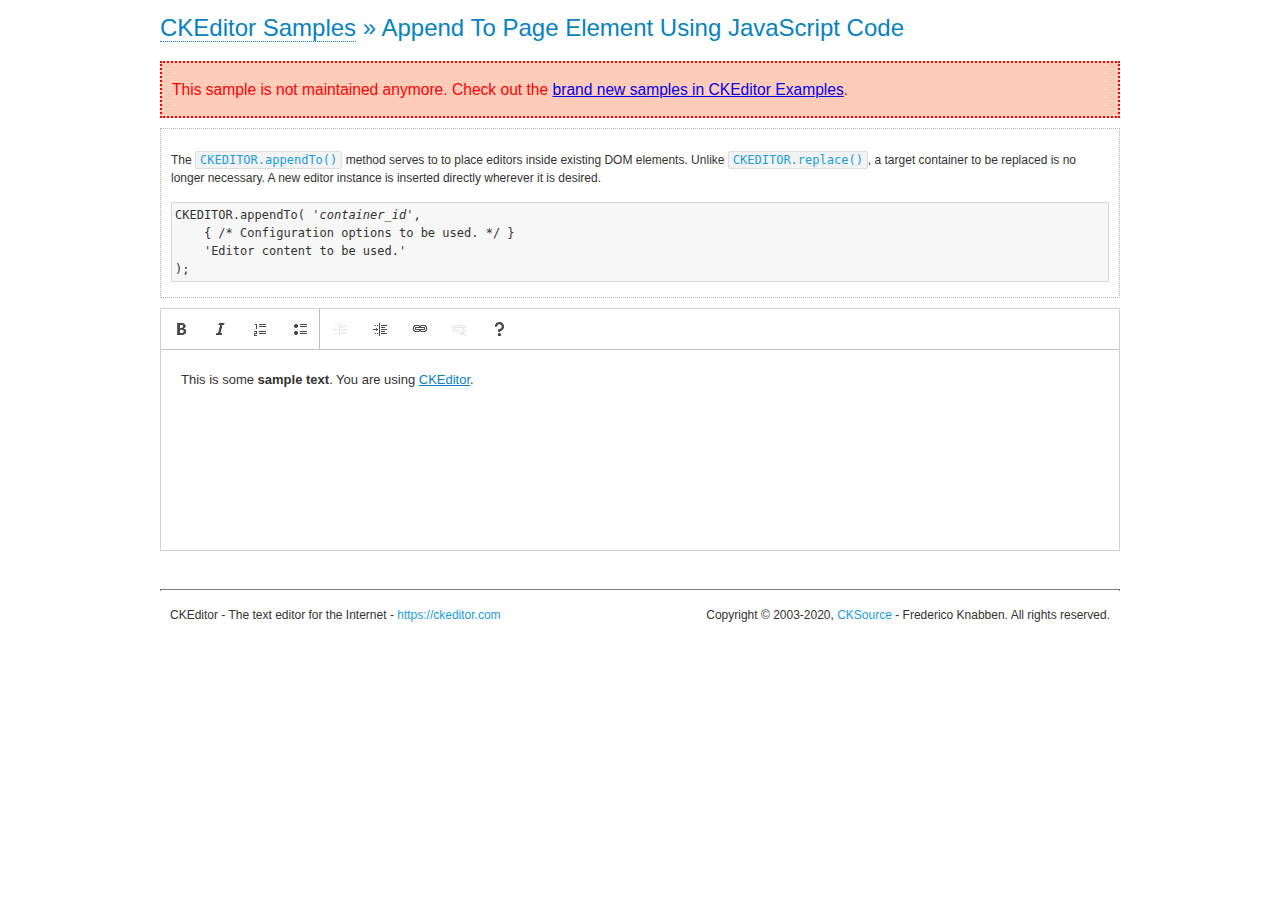
<file: assets/ckeditor/samples/old/appendto.html>
<!DOCTYPE html>
<!--
Copyright (c) 2003-2020, CKSource - Frederico Knabben. All rights reserved.
For licensing, see LICENSE.md or https://ckeditor.com/legal/ckeditor-oss-license
-->
<html lang="en">
<head>
	<meta charset="utf-8">
	<title>Append To Page Element Using JavaScript Code &mdash; CKEditor Sample</title>
	<script src="../../ckeditor.js"></script>
	<link rel="stylesheet" href="sample.css">
	<meta name="description" content="Try the latest sample of CKEditor 4 and learn more about customizing your WYSIWYG editor with endless possibilities.">
</head>
<body>
	<h1 class="samples">
		<a href="index.html">CKEditor Samples</a> &raquo; Append To Page Element Using JavaScript Code
	</h1>
	<div class="warning deprecated">
		This sample is not maintained anymore. Check out the <a href="https://ckeditor.com/docs/ckeditor4/latest/examples/index.html">brand new samples in CKEditor Examples</a>.
	</div>
	<div id="section1">
		<div class="description">
			<p>
				The <code><a class="samples" href="https://ckeditor.com/docs/ckeditor4/latest/api/CKEDITOR.html#method-appendTo">CKEDITOR.appendTo()</a></code> method serves to to place editors inside existing DOM elements. Unlike <code><a class="samples" href="https://ckeditor.com/docs/ckeditor4/latest/api/CKEDITOR.html#method-replace">CKEDITOR.replace()</a></code>,
				a target container to be replaced is no longer necessary. A new editor
				instance is inserted directly wherever it is desired.
			</p>
<pre class="samples">CKEDITOR.appendTo( '<em>container_id</em>',
	{ /* Configuration options to be used. */ }
	'Editor content to be used.'
);</pre>
		</div>
		<script>

			// This call can be placed at any point after the
			// DOM element to append CKEditor to or inside the <head><script>
			// in a window.onload event handler.

			// Append a CKEditor instance using the default configuration and the
			// provided content to the <div> element of ID "section1".
			CKEDITOR.appendTo( 'section1',
				null,
				'<p>This is some <strong>sample text</strong>. You are using <a href="https://ckeditor.com/">CKEditor</a>.</p>'
			);

		</script>
	</div>
	<br>
	<div id="footer">
		<hr>
		<p>
			CKEditor - The text editor for the Internet - <a class="samples" href="https://ckeditor.com/">https://ckeditor.com</a>
		</p>
		<p id="copy">
			Copyright &copy; 2003-2020, <a class="samples" href="https://cksource.com/">CKSource</a> - Frederico
			Knabben. All rights reserved.
		</p>
	</div>
</body>
</html>
</file>
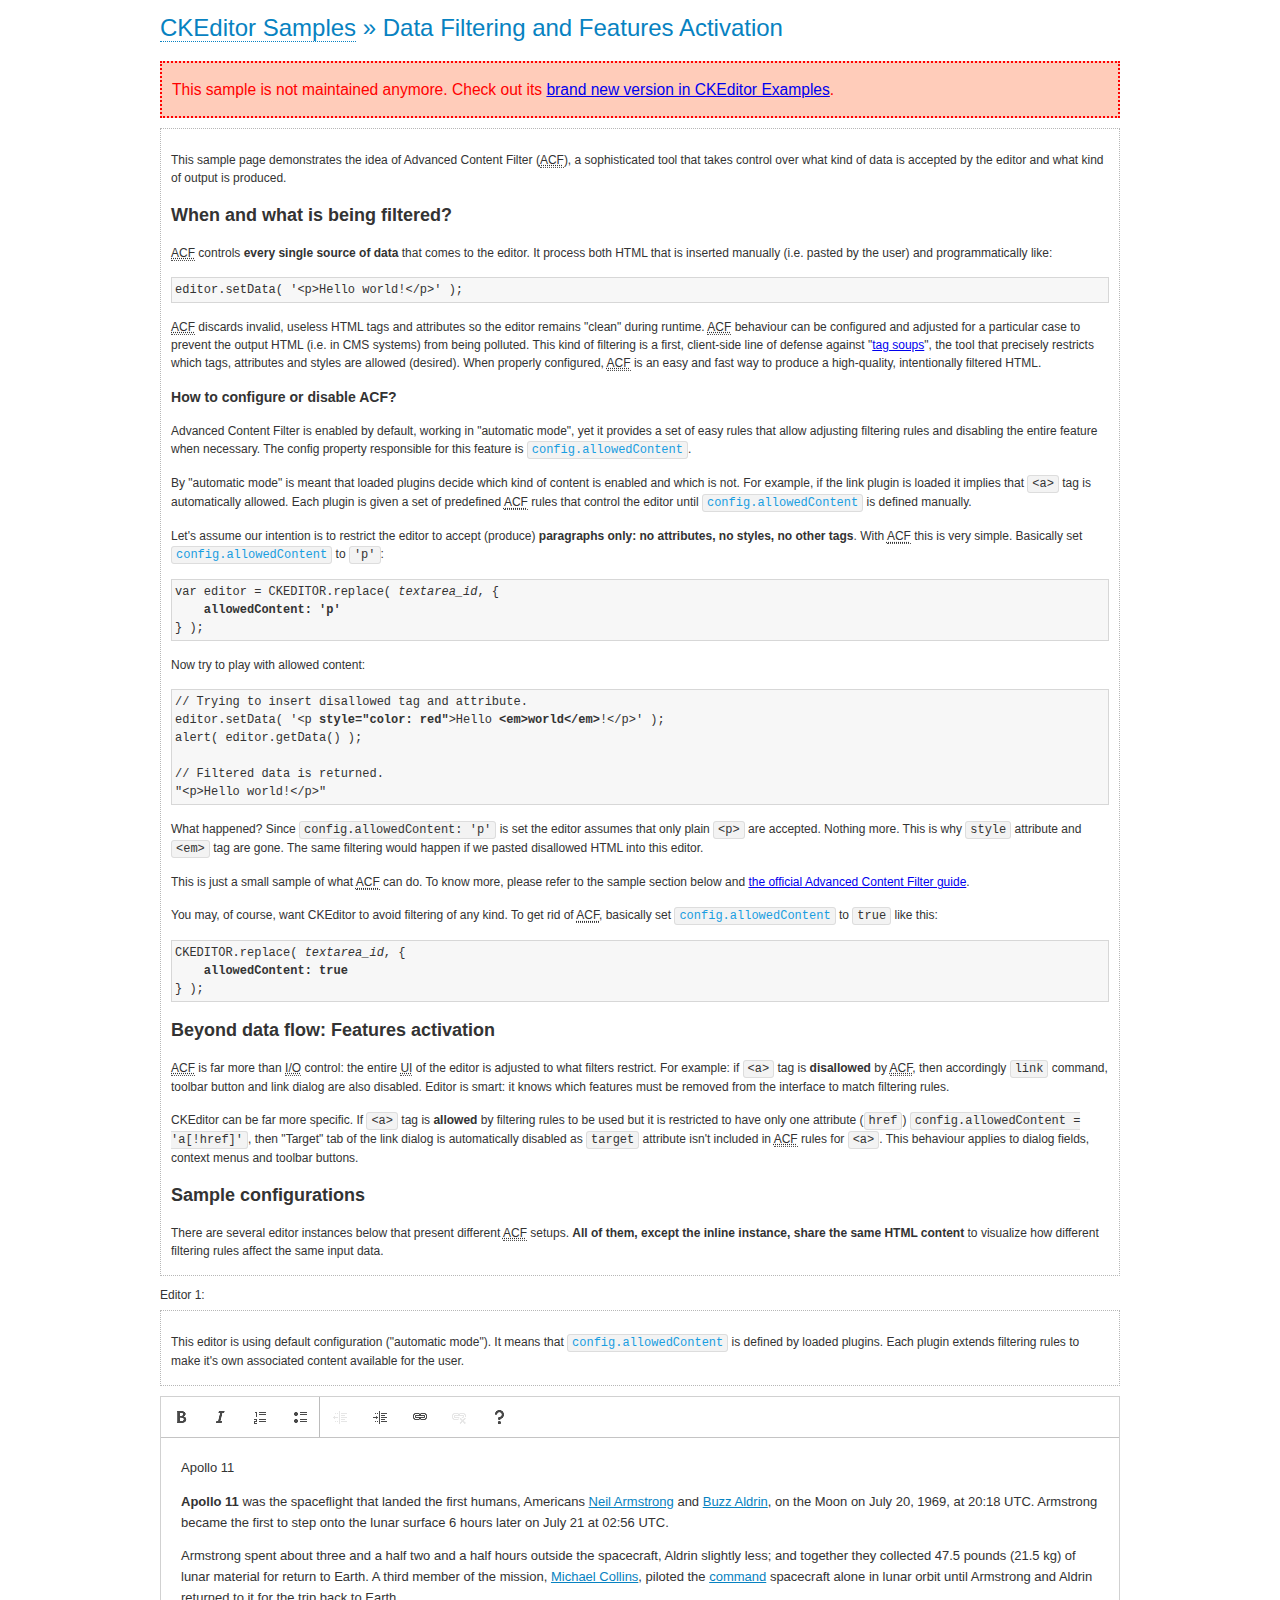
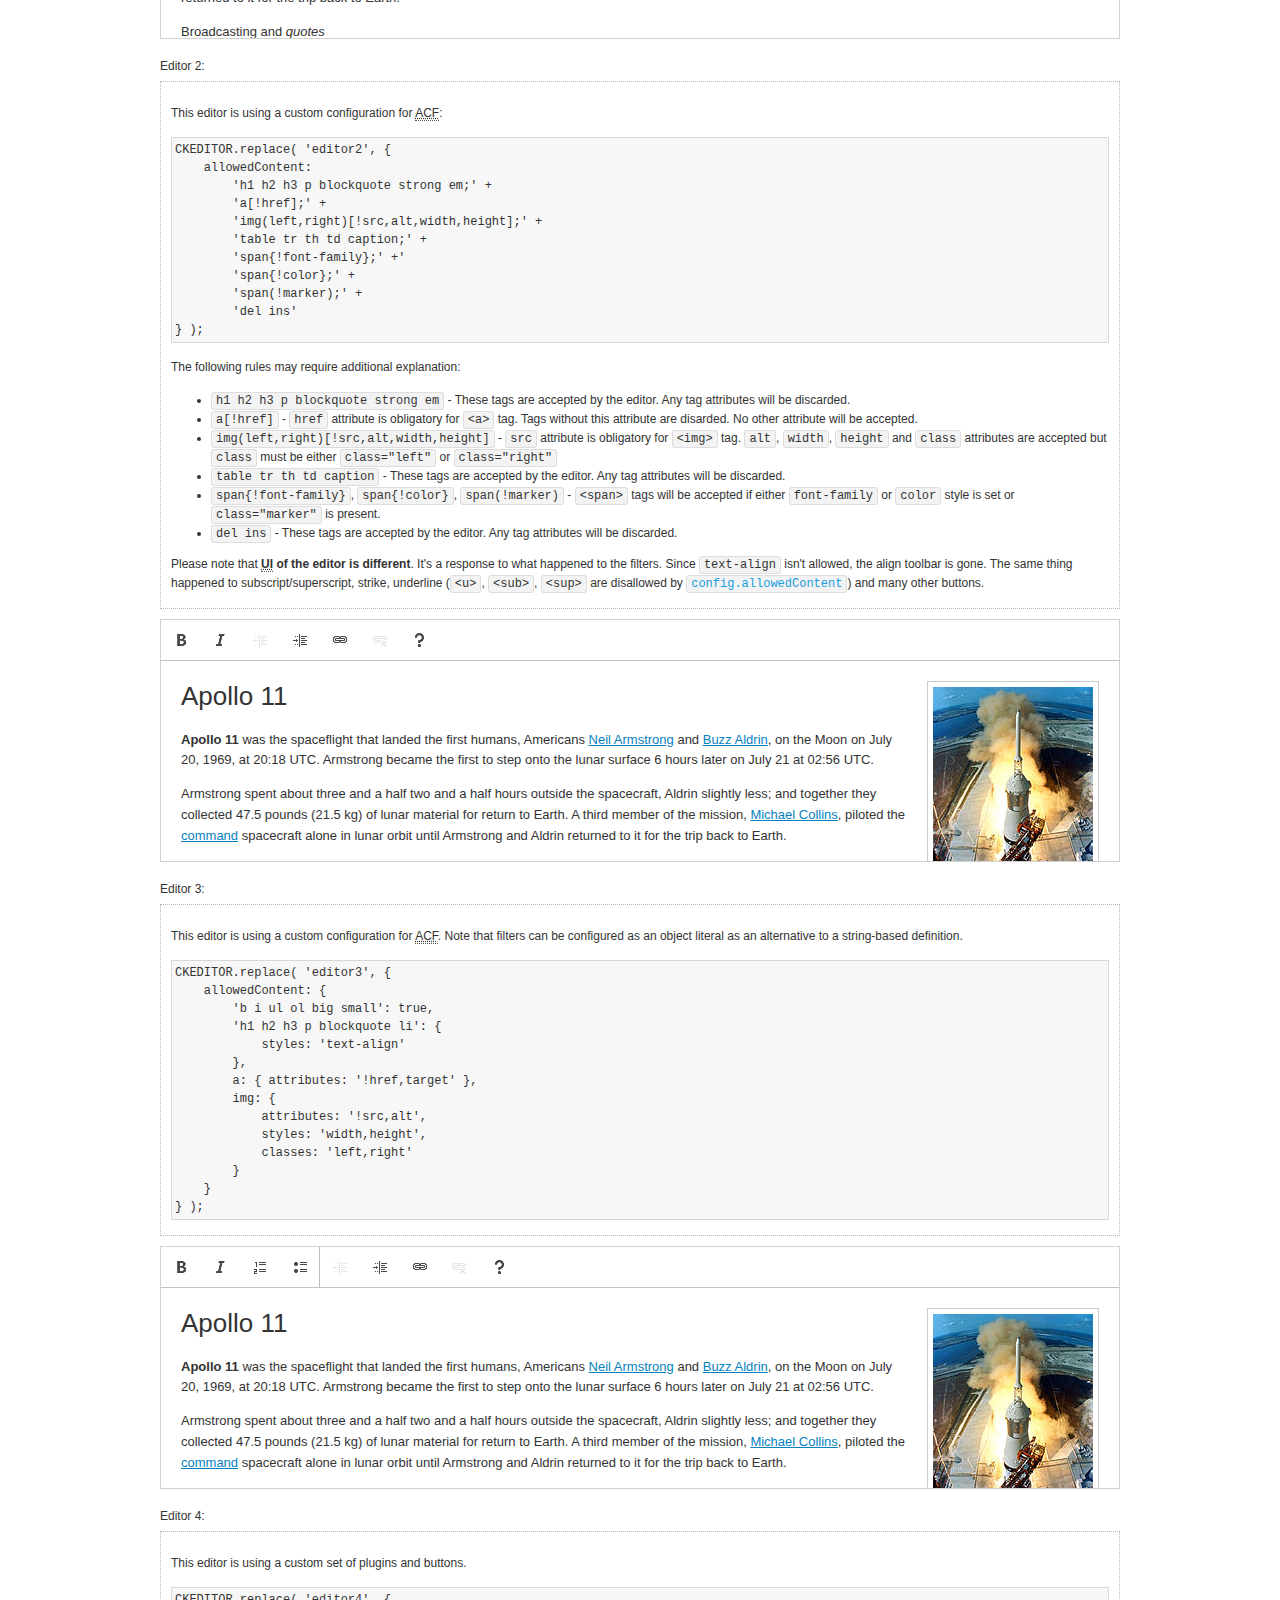
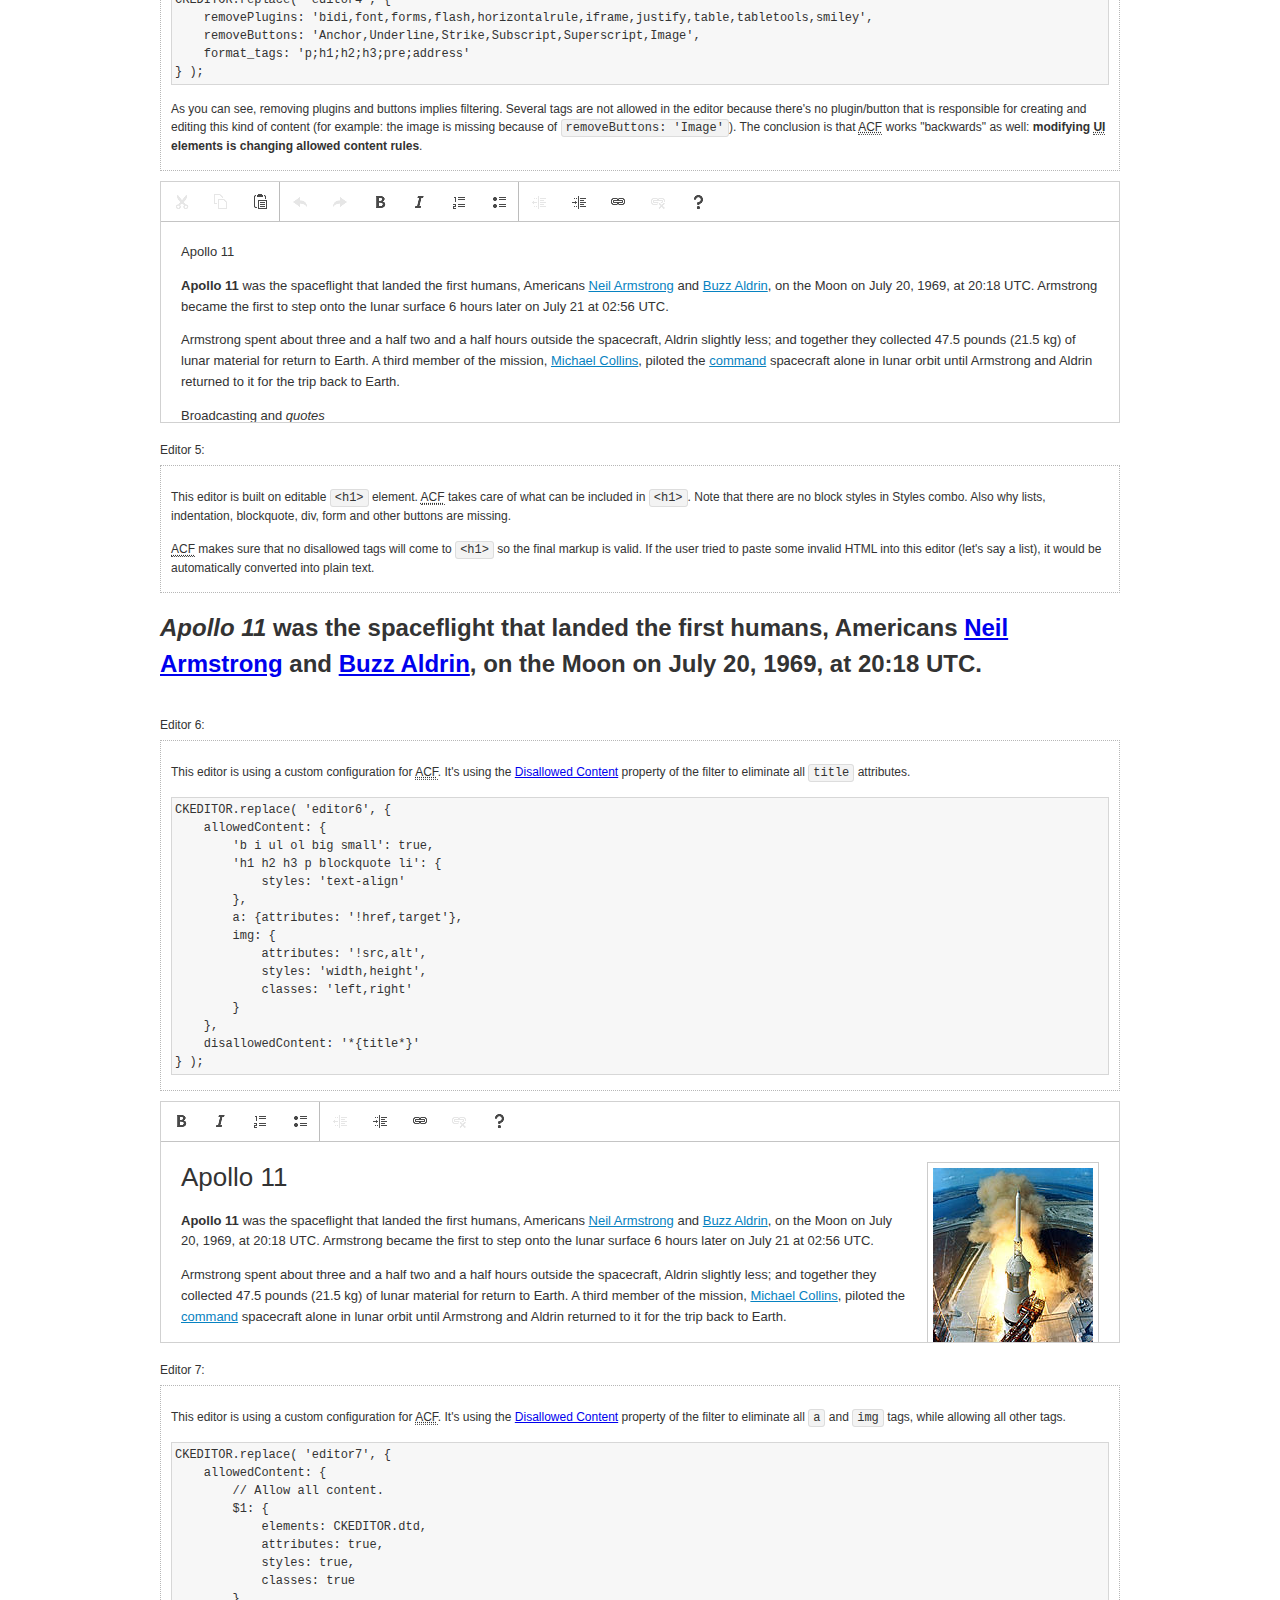
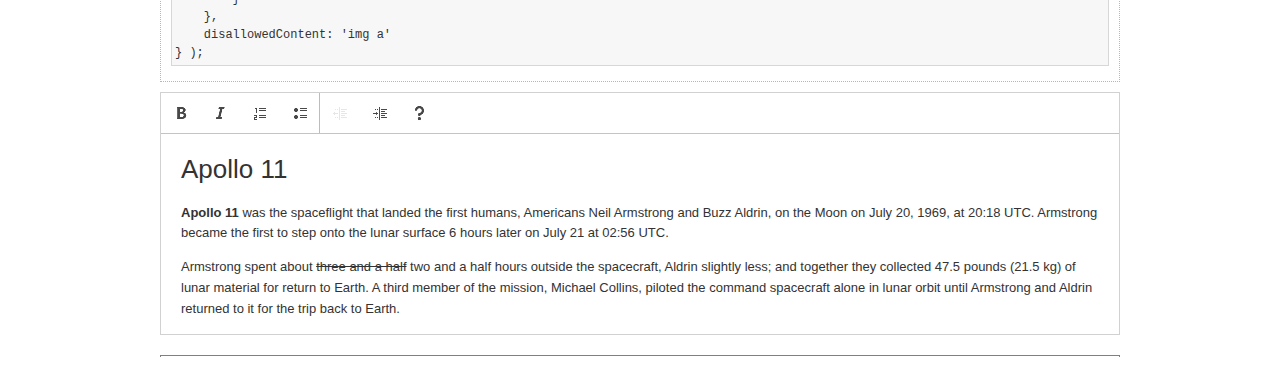
<file: assets/ckeditor/samples/old/datafiltering.html>
<!DOCTYPE html>
<!--
Copyright (c) 2003-2020, CKSource - Frederico Knabben. All rights reserved.
For licensing, see LICENSE.md or https://ckeditor.com/legal/ckeditor-oss-license
-->
<html lang="en">
<head>
	<meta charset="utf-8">
	<title>Data Filtering &mdash; CKEditor Sample</title>
	<script src="../../ckeditor.js"></script>
	<link rel="stylesheet" href="sample.css">
	<meta name="description" content="Try the latest sample of CKEditor 4 and learn more about customizing your WYSIWYG editor with endless possibilities.">
	<script>
		// Remove advanced tabs for all editors.
		CKEDITOR.config.removeDialogTabs = 'image:advanced;link:advanced;flash:advanced;creatediv:advanced;editdiv:advanced';
	</script>
</head>
<body>
	<h1 class="samples">
		<a href="index.html">CKEditor Samples</a> &raquo; Data Filtering and Features Activation
	</h1>
	<div class="warning deprecated">
		This sample is not maintained anymore. Check out its <a href="https://ckeditor.com/docs/ckeditor4/latest/examples/acf.html">brand new version in CKEditor Examples</a>.
	</div>
	<div class="description">
		<p>
			This sample page demonstrates the idea of Advanced Content Filter
			(<abbr title="Advanced Content Filter">ACF</abbr>), a sophisticated
			tool that takes control over what kind of data is accepted by the editor and what
			kind of output is produced.
		</p>
		<h2>When and what is being filtered?</h2>
		<p>
			<abbr title="Advanced Content Filter">ACF</abbr> controls
			<strong>every single source of data</strong> that comes to the editor.
			It process both HTML that is inserted manually (i.e. pasted by the user)
			and programmatically like:
		</p>
<pre class="samples">
editor.setData( '&lt;p&gt;Hello world!&lt;/p&gt;' );
</pre>
		<p>
			<abbr title="Advanced Content Filter">ACF</abbr> discards invalid,
			useless HTML tags and attributes so the editor remains "clean" during
			runtime. <abbr title="Advanced Content Filter">ACF</abbr> behaviour
			can be configured and adjusted for a particular case to prevent the
			output HTML (i.e. in CMS systems) from being polluted.

			This kind of filtering is a first, client-side line of defense
			against "<a href="http://en.wikipedia.org/wiki/Tag_soup">tag soups</a>",
			the tool that precisely restricts which tags, attributes and styles
			are allowed (desired). When properly configured, <abbr title="Advanced Content Filter">ACF</abbr>
			is an easy and fast way to produce a high-quality, intentionally filtered HTML.
		</p>

		<h3>How to configure or disable ACF?</h3>
		<p>
			Advanced Content Filter is enabled by default, working in "automatic mode", yet
			it provides a set of easy rules that allow adjusting filtering rules
			and disabling the entire feature when necessary. The config property
			responsible for this feature is <code><a class="samples"
			href="https://ckeditor.com/docs/ckeditor4/latest/api/CKEDITOR_config.html#cfg-allowedContent">config.allowedContent</a></code>.
		</p>
		<p>
			By "automatic mode" is meant that loaded plugins decide which kind
			of content is enabled and which is not. For example, if the link
			plugin is loaded it implies that <code>&lt;a&gt;</code> tag is
			automatically allowed. Each plugin is given a set
			of predefined <abbr title="Advanced Content Filter">ACF</abbr> rules
			that control the editor until <code><a class="samples"
			href="https://ckeditor.com/docs/ckeditor4/latest/api/CKEDITOR_config.html#cfg-allowedContent">
			config.allowedContent</a></code>
			is defined manually.
		</p>
		<p>
			Let's assume our intention is to restrict the editor to accept (produce) <strong>paragraphs
			only: no attributes, no styles, no other tags</strong>.
			With <abbr title="Advanced Content Filter">ACF</abbr>
			this is very simple. Basically set <code><a class="samples"
			href="https://ckeditor.com/docs/ckeditor4/latest/api/CKEDITOR_config.html#cfg-allowedContent">
			config.allowedContent</a></code> to <code>'p'</code>:
		</p>
<pre class="samples">
var editor = CKEDITOR.replace( <em>textarea_id</em>, {
	<strong>allowedContent: 'p'</strong>
} );
</pre>
		<p>
			Now try to play with allowed content:
		</p>
<pre class="samples">
// Trying to insert disallowed tag and attribute.
editor.setData( '&lt;p <strong>style="color: red"</strong>&gt;Hello <strong>&lt;em&gt;world&lt;/em&gt;</strong>!&lt;/p&gt;' );
alert( editor.getData() );

// Filtered data is returned.
"&lt;p&gt;Hello world!&lt;/p&gt;"
</pre>
		<p>
			What happened? Since <code>config.allowedContent: 'p'</code> is set the editor assumes
			that only plain <code>&lt;p&gt;</code> are accepted. Nothing more. This is why
			<code>style</code> attribute and <code>&lt;em&gt;</code> tag are gone. The same
			filtering would happen if we pasted disallowed HTML into this editor.
		</p>
		<p>
			This is just a small sample of what <abbr title="Advanced Content Filter">ACF</abbr>
			can do. To know more, please refer to the sample section below and
			<a href="https://ckeditor.com/docs/ckeditor4/latest/guide/dev_advanced_content_filter.html">the official Advanced Content Filter guide</a>.
		</p>
		<p>
			You may, of course, want CKEditor to avoid filtering of any kind.
			To get rid of <abbr title="Advanced Content Filter">ACF</abbr>,
			basically set <code><a class="samples"
			href="https://ckeditor.com/docs/ckeditor4/latest/api/CKEDITOR_config.html#cfg-allowedContent">
			config.allowedContent</a></code> to <code>true</code> like this:
		</p>
<pre class="samples">
CKEDITOR.replace( <em>textarea_id</em>, {
	<strong>allowedContent: true</strong>
} );
</pre>

		<h2>Beyond data flow: Features activation</h2>
		<p>
			<abbr title="Advanced Content Filter">ACF</abbr> is far more than
			<abbr title="Input/Output">I/O</abbr> control: the entire
			<abbr title="User Interface">UI</abbr> of the editor is adjusted to what
			filters restrict. For example: if <code>&lt;a&gt;</code> tag is
			<strong>disallowed</strong>
			by <abbr title="Advanced Content Filter">ACF</abbr>,
			then accordingly <code>link</code> command, toolbar button and link dialog
			are also disabled. Editor is smart: it knows which features must be
			removed from the interface to match filtering rules.
		</p>
		<p>
			CKEditor can be far more specific. If <code>&lt;a&gt;</code> tag is
			<strong>allowed</strong> by filtering rules to be used but it is restricted
			to have only one attribute (<code>href</code>)
			<code>config.allowedContent = 'a[!href]'</code>, then
			"Target" tab of the link dialog is automatically disabled as <code>target</code>
			attribute isn't included in <abbr title="Advanced Content Filter">ACF</abbr> rules
			for <code>&lt;a&gt;</code>. This behaviour applies to dialog fields, context
			menus and toolbar buttons.
		</p>

		<h2>Sample configurations</h2>
		<p>
			There are several editor instances below that present different
			<abbr title="Advanced Content Filter">ACF</abbr> setups. <strong>All of them,
			except the inline instance, share the same HTML content</strong> to visualize
			how different filtering rules affect the same input data.
		</p>
	</div>

	<div>
		<label for="editor1">
			Editor 1:
		</label>
		<div class="description">
			<p>
				This editor is using default configuration ("automatic mode"). It means that
				<code><a class="samples"
				href="https://ckeditor.com/docs/ckeditor4/latest/api/CKEDITOR_config.html#cfg-allowedContent">
				config.allowedContent</a></code> is defined by loaded plugins.
				Each plugin extends filtering rules to make it's own associated content
				available for the user.
			</p>
		</div>
		<textarea cols="80" id="editor1" name="editor1" rows="10">
			&lt;h1&gt;&lt;img alt=&quot;Saturn V carrying Apollo 11&quot; class=&quot;right&quot; src=&quot;assets/sample.jpg&quot;/&gt; Apollo 11&lt;/h1&gt; &lt;p&gt;&lt;b&gt;Apollo 11&lt;/b&gt; was the spaceflight that landed the first humans, Americans &lt;a href=&quot;http://en.wikipedia.org/wiki/Neil_Armstrong&quot; title=&quot;Neil Armstrong&quot;&gt;Neil Armstrong&lt;/a&gt; and &lt;a href=&quot;http://en.wikipedia.org/wiki/Buzz_Aldrin&quot; title=&quot;Buzz Aldrin&quot;&gt;Buzz Aldrin&lt;/a&gt;, on the Moon on July 20, 1969, at 20:18 UTC. Armstrong became the first to step onto the lunar surface 6 hours later on July 21 at 02:56 UTC.&lt;/p&gt; &lt;p&gt;Armstrong spent about &lt;s&gt;three and a half&lt;/s&gt; two and a half hours outside the spacecraft, Aldrin slightly less; and together they collected 47.5 pounds (21.5&amp;nbsp;kg) of lunar material for return to Earth. A third member of the mission, &lt;a href=&quot;http://en.wikipedia.org/wiki/Michael_Collins_(astronaut)&quot; title=&quot;Michael Collins (astronaut)&quot;&gt;Michael Collins&lt;/a&gt;, piloted the &lt;a href=&quot;http://en.wikipedia.org/wiki/Apollo_Command/Service_Module&quot; title=&quot;Apollo Command/Service Module&quot;&gt;command&lt;/a&gt; spacecraft alone in lunar orbit until Armstrong and Aldrin returned to it for the trip back to Earth.&lt;/p&gt; &lt;h2&gt;Broadcasting and &lt;em&gt;quotes&lt;/em&gt; &lt;a id=&quot;quotes&quot; name=&quot;quotes&quot;&gt;&lt;/a&gt;&lt;/h2&gt; &lt;p&gt;Broadcast on live TV to a world-wide audience, Armstrong stepped onto the lunar surface and described the event as:&lt;/p&gt; &lt;blockquote&gt;&lt;p&gt;One small step for [a] man, one giant leap for mankind.&lt;/p&gt;&lt;/blockquote&gt; &lt;p&gt;Apollo 11 effectively ended the &lt;a href=&quot;http://en.wikipedia.org/wiki/Space_Race&quot; title=&quot;Space Race&quot;&gt;Space Race&lt;/a&gt; and fulfilled a national goal proposed in 1961 by the late U.S. President &lt;a href=&quot;http://en.wikipedia.org/wiki/John_F._Kennedy&quot; title=&quot;John F. Kennedy&quot;&gt;John F. Kennedy&lt;/a&gt; in a speech before the United States Congress:&lt;/p&gt; &lt;blockquote&gt;&lt;p&gt;[...] before this decade is out, of landing a man on the Moon and returning him safely to the Earth.&lt;/p&gt;&lt;/blockquote&gt; &lt;h2&gt;Technical details &lt;a id=&quot;tech-details&quot; name=&quot;tech-details&quot;&gt;&lt;/a&gt;&lt;/h2&gt; &lt;table align=&quot;right&quot; border=&quot;1&quot; bordercolor=&quot;#ccc&quot; cellpadding=&quot;5&quot; cellspacing=&quot;0&quot; style=&quot;border-collapse:collapse;margin:10px 0 10px 15px;&quot;&gt; &lt;caption&gt;&lt;strong&gt;Mission crew&lt;/strong&gt;&lt;/caption&gt; &lt;thead&gt; &lt;tr&gt; &lt;th scope=&quot;col&quot;&gt;Position&lt;/th&gt; &lt;th scope=&quot;col&quot;&gt;Astronaut&lt;/th&gt; &lt;/tr&gt; &lt;/thead&gt; &lt;tbody&gt; &lt;tr&gt; &lt;td&gt;Commander&lt;/td&gt; &lt;td&gt;Neil A. Armstrong&lt;/td&gt; &lt;/tr&gt; &lt;tr&gt; &lt;td&gt;Command Module Pilot&lt;/td&gt; &lt;td&gt;Michael Collins&lt;/td&gt; &lt;/tr&gt; &lt;tr&gt; &lt;td&gt;Lunar Module Pilot&lt;/td&gt; &lt;td&gt;Edwin &amp;quot;Buzz&amp;quot; E. Aldrin, Jr.&lt;/td&gt; &lt;/tr&gt; &lt;/tbody&gt; &lt;/table&gt; &lt;p&gt;Launched by a &lt;strong&gt;Saturn V&lt;/strong&gt; rocket from &lt;a href=&quot;http://en.wikipedia.org/wiki/Kennedy_Space_Center&quot; title=&quot;Kennedy Space Center&quot;&gt;Kennedy Space Center&lt;/a&gt; in Merritt Island, Florida on July 16, Apollo 11 was the fifth manned mission of &lt;a href=&quot;http://en.wikipedia.org/wiki/NASA&quot; title=&quot;NASA&quot;&gt;NASA&lt;/a&gt;&amp;#39;s Apollo program. The Apollo spacecraft had three parts:&lt;/p&gt; &lt;ol&gt; &lt;li&gt;&lt;strong&gt;Command Module&lt;/strong&gt; with a cabin for the three astronauts which was the only part which landed back on Earth&lt;/li&gt; &lt;li&gt;&lt;strong&gt;Service Module&lt;/strong&gt; which supported the Command Module with propulsion, electrical power, oxygen and water&lt;/li&gt; &lt;li&gt;&lt;strong&gt;Lunar Module&lt;/strong&gt; for landing on the Moon.&lt;/li&gt; &lt;/ol&gt; &lt;p&gt;After being sent to the Moon by the Saturn V&amp;#39;s upper stage, the astronauts separated the spacecraft from it and travelled for three days until they entered into lunar orbit. Armstrong and Aldrin then moved into the Lunar Module and landed in the &lt;a href=&quot;http://en.wikipedia.org/wiki/Mare_Tranquillitatis&quot; title=&quot;Mare Tranquillitatis&quot;&gt;Sea of Tranquility&lt;/a&gt;. They stayed a total of about 21 and a half hours on the lunar surface. After lifting off in the upper part of the Lunar Module and rejoining Collins in the Command Module, they returned to Earth and landed in the &lt;a href=&quot;http://en.wikipedia.org/wiki/Pacific_Ocean&quot; title=&quot;Pacific Ocean&quot;&gt;Pacific Ocean&lt;/a&gt; on July 24.&lt;/p&gt; &lt;hr/&gt; &lt;p style=&quot;text-align: right;&quot;&gt;&lt;small&gt;Source: &lt;a href=&quot;http://en.wikipedia.org/wiki/Apollo_11&quot;&gt;Wikipedia.org&lt;/a&gt;&lt;/small&gt;&lt;/p&gt;
		</textarea>

		<script>

			CKEDITOR.replace( 'editor1' );

		</script>
	</div>

	<br>

	<div>
		<label for="editor2">
			Editor 2:
		</label>
		<div class="description">
			<p>
				This editor is using a custom configuration for
				<abbr title="Advanced Content Filter">ACF</abbr>:
			</p>
<pre class="samples">
CKEDITOR.replace( 'editor2', {
	allowedContent:
		'h1 h2 h3 p blockquote strong em;' +
		'a[!href];' +
		'img(left,right)[!src,alt,width,height];' +
		'table tr th td caption;' +
		'span{!font-family};' +'
		'span{!color};' +
		'span(!marker);' +
		'del ins'
} );
</pre>
			<p>
				The following rules may require additional explanation:
			</p>
			<ul>
				<li>
					<code>h1 h2 h3 p blockquote strong em</code> - These tags
					are accepted by the editor. Any tag attributes will be discarded.
				</li>
				<li>
					<code>a[!href]</code> - <code>href</code> attribute is obligatory
					for <code>&lt;a&gt;</code> tag. Tags without this attribute
					are disarded. No other attribute will be accepted.
				</li>
				<li>
					<code>img(left,right)[!src,alt,width,height]</code> - <code>src</code>
					attribute is obligatory for <code>&lt;img&gt;</code> tag.
					<code>alt</code>, <code>width</code>, <code>height</code>
					and <code>class</code> attributes are accepted but
					<code>class</code> must be either <code>class="left"</code>
					or <code>class="right"</code>
				</li>
				<li>
					<code>table tr th td caption</code> - These tags
					are accepted by the editor. Any tag attributes will be discarded.
				</li>
				<li>
					<code>span{!font-family}</code>, <code>span{!color}</code>,
					<code>span(!marker)</code> - <code>&lt;span&gt;</code> tags
					will be accepted if either <code>font-family</code> or
					<code>color</code> style is set or <code>class="marker"</code>
					is present.
				</li>
				<li>
					<code>del ins</code> - These tags
					are accepted by the editor. Any tag attributes will be discarded.
				</li>
			</ul>
			<p>
				Please note that <strong><abbr title="User Interface">UI</abbr> of the
				editor is different</strong>. It's a response to what happened to the filters.
				Since <code>text-align</code> isn't allowed, the align toolbar is gone.
				The same thing happened to subscript/superscript, strike, underline
				(<code>&lt;u&gt;</code>, <code>&lt;sub&gt;</code>, <code>&lt;sup&gt;</code>
				are disallowed by <code><a class="samples"
				href="https://ckeditor.com/docs/ckeditor4/latest/api/CKEDITOR_config.html#cfg-allowedContent">
				config.allowedContent</a></code>) and many other buttons.
			</p>
		</div>
		<textarea cols="80" id="editor2" name="editor2" rows="10">
			&lt;h1&gt;&lt;img alt=&quot;Saturn V carrying Apollo 11&quot; class=&quot;right&quot; src=&quot;assets/sample.jpg&quot;/&gt; Apollo 11&lt;/h1&gt; &lt;p&gt;&lt;b&gt;Apollo 11&lt;/b&gt; was the spaceflight that landed the first humans, Americans &lt;a href=&quot;http://en.wikipedia.org/wiki/Neil_Armstrong&quot; title=&quot;Neil Armstrong&quot;&gt;Neil Armstrong&lt;/a&gt; and &lt;a href=&quot;http://en.wikipedia.org/wiki/Buzz_Aldrin&quot; title=&quot;Buzz Aldrin&quot;&gt;Buzz Aldrin&lt;/a&gt;, on the Moon on July 20, 1969, at 20:18 UTC. Armstrong became the first to step onto the lunar surface 6 hours later on July 21 at 02:56 UTC.&lt;/p&gt; &lt;p&gt;Armstrong spent about &lt;s&gt;three and a half&lt;/s&gt; two and a half hours outside the spacecraft, Aldrin slightly less; and together they collected 47.5 pounds (21.5&amp;nbsp;kg) of lunar material for return to Earth. A third member of the mission, &lt;a href=&quot;http://en.wikipedia.org/wiki/Michael_Collins_(astronaut)&quot; title=&quot;Michael Collins (astronaut)&quot;&gt;Michael Collins&lt;/a&gt;, piloted the &lt;a href=&quot;http://en.wikipedia.org/wiki/Apollo_Command/Service_Module&quot; title=&quot;Apollo Command/Service Module&quot;&gt;command&lt;/a&gt; spacecraft alone in lunar orbit until Armstrong and Aldrin returned to it for the trip back to Earth.&lt;/p&gt; &lt;h2&gt;Broadcasting and &lt;em&gt;quotes&lt;/em&gt; &lt;a id=&quot;quotes&quot; name=&quot;quotes&quot;&gt;&lt;/a&gt;&lt;/h2&gt; &lt;p&gt;Broadcast on live TV to a world-wide audience, Armstrong stepped onto the lunar surface and described the event as:&lt;/p&gt; &lt;blockquote&gt;&lt;p&gt;One small step for [a] man, one giant leap for mankind.&lt;/p&gt;&lt;/blockquote&gt; &lt;p&gt;Apollo 11 effectively ended the &lt;a href=&quot;http://en.wikipedia.org/wiki/Space_Race&quot; title=&quot;Space Race&quot;&gt;Space Race&lt;/a&gt; and fulfilled a national goal proposed in 1961 by the late U.S. President &lt;a href=&quot;http://en.wikipedia.org/wiki/John_F._Kennedy&quot; title=&quot;John F. Kennedy&quot;&gt;John F. Kennedy&lt;/a&gt; in a speech before the United States Congress:&lt;/p&gt; &lt;blockquote&gt;&lt;p&gt;[...] before this decade is out, of landing a man on the Moon and returning him safely to the Earth.&lt;/p&gt;&lt;/blockquote&gt; &lt;h2&gt;Technical details &lt;a id=&quot;tech-details&quot; name=&quot;tech-details&quot;&gt;&lt;/a&gt;&lt;/h2&gt; &lt;table align=&quot;right&quot; border=&quot;1&quot; bordercolor=&quot;#ccc&quot; cellpadding=&quot;5&quot; cellspacing=&quot;0&quot; style=&quot;border-collapse:collapse;margin:10px 0 10px 15px;&quot;&gt; &lt;caption&gt;&lt;strong&gt;Mission crew&lt;/strong&gt;&lt;/caption&gt; &lt;thead&gt; &lt;tr&gt; &lt;th scope=&quot;col&quot;&gt;Position&lt;/th&gt; &lt;th scope=&quot;col&quot;&gt;Astronaut&lt;/th&gt; &lt;/tr&gt; &lt;/thead&gt; &lt;tbody&gt; &lt;tr&gt; &lt;td&gt;Commander&lt;/td&gt; &lt;td&gt;Neil A. Armstrong&lt;/td&gt; &lt;/tr&gt; &lt;tr&gt; &lt;td&gt;Command Module Pilot&lt;/td&gt; &lt;td&gt;Michael Collins&lt;/td&gt; &lt;/tr&gt; &lt;tr&gt; &lt;td&gt;Lunar Module Pilot&lt;/td&gt; &lt;td&gt;Edwin &amp;quot;Buzz&amp;quot; E. Aldrin, Jr.&lt;/td&gt; &lt;/tr&gt; &lt;/tbody&gt; &lt;/table&gt; &lt;p&gt;Launched by a &lt;strong&gt;Saturn V&lt;/strong&gt; rocket from &lt;a href=&quot;http://en.wikipedia.org/wiki/Kennedy_Space_Center&quot; title=&quot;Kennedy Space Center&quot;&gt;Kennedy Space Center&lt;/a&gt; in Merritt Island, Florida on July 16, Apollo 11 was the fifth manned mission of &lt;a href=&quot;http://en.wikipedia.org/wiki/NASA&quot; title=&quot;NASA&quot;&gt;NASA&lt;/a&gt;&amp;#39;s Apollo program. The Apollo spacecraft had three parts:&lt;/p&gt; &lt;ol&gt; &lt;li&gt;&lt;strong&gt;Command Module&lt;/strong&gt; with a cabin for the three astronauts which was the only part which landed back on Earth&lt;/li&gt; &lt;li&gt;&lt;strong&gt;Service Module&lt;/strong&gt; which supported the Command Module with propulsion, electrical power, oxygen and water&lt;/li&gt; &lt;li&gt;&lt;strong&gt;Lunar Module&lt;/strong&gt; for landing on the Moon.&lt;/li&gt; &lt;/ol&gt; &lt;p&gt;After being sent to the Moon by the Saturn V&amp;#39;s upper stage, the astronauts separated the spacecraft from it and travelled for three days until they entered into lunar orbit. Armstrong and Aldrin then moved into the Lunar Module and landed in the &lt;a href=&quot;http://en.wikipedia.org/wiki/Mare_Tranquillitatis&quot; title=&quot;Mare Tranquillitatis&quot;&gt;Sea of Tranquility&lt;/a&gt;. They stayed a total of about 21 and a half hours on the lunar surface. After lifting off in the upper part of the Lunar Module and rejoining Collins in the Command Module, they returned to Earth and landed in the &lt;a href=&quot;http://en.wikipedia.org/wiki/Pacific_Ocean&quot; title=&quot;Pacific Ocean&quot;&gt;Pacific Ocean&lt;/a&gt; on July 24.&lt;/p&gt; &lt;hr/&gt; &lt;p style=&quot;text-align: right;&quot;&gt;&lt;small&gt;Source: &lt;a href=&quot;http://en.wikipedia.org/wiki/Apollo_11&quot;&gt;Wikipedia.org&lt;/a&gt;&lt;/small&gt;&lt;/p&gt;
		</textarea>
		<script>

			CKEDITOR.replace( 'editor2', {
				allowedContent:
					'h1 h2 h3 p blockquote strong em;' +
					'a[!href];' +
					'img(left,right)[!src,alt,width,height];' +
					'table tr th td caption;' +
					'span{!font-family};' +
					'span{!color};' +
					'span(!marker);' +
					'del ins'
			} );

		</script>
	</div>

	<br>

	<div>
		<label for="editor3">
			Editor 3:
		</label>
		<div class="description">
			<p>
				This editor is using a custom configuration for
				<abbr title="Advanced Content Filter">ACF</abbr>.
				Note that filters can be configured as an object literal
				as an alternative to a string-based definition.
			</p>
<pre class="samples">
CKEDITOR.replace( 'editor3', {
	allowedContent: {
		'b i ul ol big small': true,
		'h1 h2 h3 p blockquote li': {
			styles: 'text-align'
		},
		a: { attributes: '!href,target' },
		img: {
			attributes: '!src,alt',
			styles: 'width,height',
			classes: 'left,right'
		}
	}
} );
</pre>
		</div>
		<textarea cols="80" id="editor3" name="editor3" rows="10">
			&lt;h1&gt;&lt;img alt=&quot;Saturn V carrying Apollo 11&quot; class=&quot;right&quot; src=&quot;assets/sample.jpg&quot;/&gt; Apollo 11&lt;/h1&gt; &lt;p&gt;&lt;b&gt;Apollo 11&lt;/b&gt; was the spaceflight that landed the first humans, Americans &lt;a href=&quot;http://en.wikipedia.org/wiki/Neil_Armstrong&quot; title=&quot;Neil Armstrong&quot;&gt;Neil Armstrong&lt;/a&gt; and &lt;a href=&quot;http://en.wikipedia.org/wiki/Buzz_Aldrin&quot; title=&quot;Buzz Aldrin&quot;&gt;Buzz Aldrin&lt;/a&gt;, on the Moon on July 20, 1969, at 20:18 UTC. Armstrong became the first to step onto the lunar surface 6 hours later on July 21 at 02:56 UTC.&lt;/p&gt; &lt;p&gt;Armstrong spent about &lt;s&gt;three and a half&lt;/s&gt; two and a half hours outside the spacecraft, Aldrin slightly less; and together they collected 47.5 pounds (21.5&amp;nbsp;kg) of lunar material for return to Earth. A third member of the mission, &lt;a href=&quot;http://en.wikipedia.org/wiki/Michael_Collins_(astronaut)&quot; title=&quot;Michael Collins (astronaut)&quot;&gt;Michael Collins&lt;/a&gt;, piloted the &lt;a href=&quot;http://en.wikipedia.org/wiki/Apollo_Command/Service_Module&quot; title=&quot;Apollo Command/Service Module&quot;&gt;command&lt;/a&gt; spacecraft alone in lunar orbit until Armstrong and Aldrin returned to it for the trip back to Earth.&lt;/p&gt; &lt;h2&gt;Broadcasting and &lt;em&gt;quotes&lt;/em&gt; &lt;a id=&quot;quotes&quot; name=&quot;quotes&quot;&gt;&lt;/a&gt;&lt;/h2&gt; &lt;p&gt;Broadcast on live TV to a world-wide audience, Armstrong stepped onto the lunar surface and described the event as:&lt;/p&gt; &lt;blockquote&gt;&lt;p&gt;One small step for [a] man, one giant leap for mankind.&lt;/p&gt;&lt;/blockquote&gt; &lt;p&gt;Apollo 11 effectively ended the &lt;a href=&quot;http://en.wikipedia.org/wiki/Space_Race&quot; title=&quot;Space Race&quot;&gt;Space Race&lt;/a&gt; and fulfilled a national goal proposed in 1961 by the late U.S. President &lt;a href=&quot;http://en.wikipedia.org/wiki/John_F._Kennedy&quot; title=&quot;John F. Kennedy&quot;&gt;John F. Kennedy&lt;/a&gt; in a speech before the United States Congress:&lt;/p&gt; &lt;blockquote&gt;&lt;p&gt;[...] before this decade is out, of landing a man on the Moon and returning him safely to the Earth.&lt;/p&gt;&lt;/blockquote&gt; &lt;h2&gt;Technical details &lt;a id=&quot;tech-details&quot; name=&quot;tech-details&quot;&gt;&lt;/a&gt;&lt;/h2&gt; &lt;table align=&quot;right&quot; border=&quot;1&quot; bordercolor=&quot;#ccc&quot; cellpadding=&quot;5&quot; cellspacing=&quot;0&quot; style=&quot;border-collapse:collapse;margin:10px 0 10px 15px;&quot;&gt; &lt;caption&gt;&lt;strong&gt;Mission crew&lt;/strong&gt;&lt;/caption&gt; &lt;thead&gt; &lt;tr&gt; &lt;th scope=&quot;col&quot;&gt;Position&lt;/th&gt; &lt;th scope=&quot;col&quot;&gt;Astronaut&lt;/th&gt; &lt;/tr&gt; &lt;/thead&gt; &lt;tbody&gt; &lt;tr&gt; &lt;td&gt;Commander&lt;/td&gt; &lt;td&gt;Neil A. Armstrong&lt;/td&gt; &lt;/tr&gt; &lt;tr&gt; &lt;td&gt;Command Module Pilot&lt;/td&gt; &lt;td&gt;Michael Collins&lt;/td&gt; &lt;/tr&gt; &lt;tr&gt; &lt;td&gt;Lunar Module Pilot&lt;/td&gt; &lt;td&gt;Edwin &amp;quot;Buzz&amp;quot; E. Aldrin, Jr.&lt;/td&gt; &lt;/tr&gt; &lt;/tbody&gt; &lt;/table&gt; &lt;p&gt;Launched by a &lt;strong&gt;Saturn V&lt;/strong&gt; rocket from &lt;a href=&quot;http://en.wikipedia.org/wiki/Kennedy_Space_Center&quot; title=&quot;Kennedy Space Center&quot;&gt;Kennedy Space Center&lt;/a&gt; in Merritt Island, Florida on July 16, Apollo 11 was the fifth manned mission of &lt;a href=&quot;http://en.wikipedia.org/wiki/NASA&quot; title=&quot;NASA&quot;&gt;NASA&lt;/a&gt;&amp;#39;s Apollo program. The Apollo spacecraft had three parts:&lt;/p&gt; &lt;ol&gt; &lt;li&gt;&lt;strong&gt;Command Module&lt;/strong&gt; with a cabin for the three astronauts which was the only part which landed back on Earth&lt;/li&gt; &lt;li&gt;&lt;strong&gt;Service Module&lt;/strong&gt; which supported the Command Module with propulsion, electrical power, oxygen and water&lt;/li&gt; &lt;li&gt;&lt;strong&gt;Lunar Module&lt;/strong&gt; for landing on the Moon.&lt;/li&gt; &lt;/ol&gt; &lt;p&gt;After being sent to the Moon by the Saturn V&amp;#39;s upper stage, the astronauts separated the spacecraft from it and travelled for three days until they entered into lunar orbit. Armstrong and Aldrin then moved into the Lunar Module and landed in the &lt;a href=&quot;http://en.wikipedia.org/wiki/Mare_Tranquillitatis&quot; title=&quot;Mare Tranquillitatis&quot;&gt;Sea of Tranquility&lt;/a&gt;. They stayed a total of about 21 and a half hours on the lunar surface. After lifting off in the upper part of the Lunar Module and rejoining Collins in the Command Module, they returned to Earth and landed in the &lt;a href=&quot;http://en.wikipedia.org/wiki/Pacific_Ocean&quot; title=&quot;Pacific Ocean&quot;&gt;Pacific Ocean&lt;/a&gt; on July 24.&lt;/p&gt; &lt;hr/&gt; &lt;p style=&quot;text-align: right;&quot;&gt;&lt;small&gt;Source: &lt;a href=&quot;http://en.wikipedia.org/wiki/Apollo_11&quot;&gt;Wikipedia.org&lt;/a&gt;&lt;/small&gt;&lt;/p&gt;
		</textarea>
		<script>

			CKEDITOR.replace( 'editor3', {
				allowedContent: {
					'b i ul ol big small': true,
					'h1 h2 h3 p blockquote li': {
						styles: 'text-align'
					},
					a: { attributes: '!href,target' },
					img: {
						attributes: '!src,alt',
						styles: 'width,height',
						classes: 'left,right'
					}
				}
			} );

		</script>
	</div>

	<br>

	<div>
		<label for="editor4">
			Editor 4:
		</label>
		<div class="description">
			<p>
				This editor is using a custom set of plugins and buttons.
			</p>
<pre class="samples">
CKEDITOR.replace( 'editor4', {
	removePlugins: 'bidi,font,forms,flash,horizontalrule,iframe,justify,table,tabletools,smiley',
	removeButtons: 'Anchor,Underline,Strike,Subscript,Superscript,Image',
	format_tags: 'p;h1;h2;h3;pre;address'
} );
</pre>
			<p>
				As you can see, removing plugins and buttons implies filtering.
				Several tags are not allowed in the editor because there's no
				plugin/button that is responsible for creating and editing this
				kind of content (for example: the image is missing because
				of <code>removeButtons: 'Image'</code>). The conclusion is that
				<abbr title="Advanced Content Filter">ACF</abbr> works "backwards"
				as well: <strong>modifying <abbr title="User Interface">UI</abbr>
				elements is changing allowed content rules</strong>.
			</p>
		</div>
		<textarea cols="80" id="editor4" name="editor4" rows="10">
			&lt;h1&gt;&lt;img alt=&quot;Saturn V carrying Apollo 11&quot; class=&quot;right&quot; src=&quot;assets/sample.jpg&quot;/&gt; Apollo 11&lt;/h1&gt; &lt;p&gt;&lt;b&gt;Apollo 11&lt;/b&gt; was the spaceflight that landed the first humans, Americans &lt;a href=&quot;http://en.wikipedia.org/wiki/Neil_Armstrong&quot; title=&quot;Neil Armstrong&quot;&gt;Neil Armstrong&lt;/a&gt; and &lt;a href=&quot;http://en.wikipedia.org/wiki/Buzz_Aldrin&quot; title=&quot;Buzz Aldrin&quot;&gt;Buzz Aldrin&lt;/a&gt;, on the Moon on July 20, 1969, at 20:18 UTC. Armstrong became the first to step onto the lunar surface 6 hours later on July 21 at 02:56 UTC.&lt;/p&gt; &lt;p&gt;Armstrong spent about &lt;s&gt;three and a half&lt;/s&gt; two and a half hours outside the spacecraft, Aldrin slightly less; and together they collected 47.5 pounds (21.5&amp;nbsp;kg) of lunar material for return to Earth. A third member of the mission, &lt;a href=&quot;http://en.wikipedia.org/wiki/Michael_Collins_(astronaut)&quot; title=&quot;Michael Collins (astronaut)&quot;&gt;Michael Collins&lt;/a&gt;, piloted the &lt;a href=&quot;http://en.wikipedia.org/wiki/Apollo_Command/Service_Module&quot; title=&quot;Apollo Command/Service Module&quot;&gt;command&lt;/a&gt; spacecraft alone in lunar orbit until Armstrong and Aldrin returned to it for the trip back to Earth.&lt;/p&gt; &lt;h2&gt;Broadcasting and &lt;em&gt;quotes&lt;/em&gt; &lt;a id=&quot;quotes&quot; name=&quot;quotes&quot;&gt;&lt;/a&gt;&lt;/h2&gt; &lt;p&gt;Broadcast on live TV to a world-wide audience, Armstrong stepped onto the lunar surface and described the event as:&lt;/p&gt; &lt;blockquote&gt;&lt;p&gt;One small step for [a] man, one giant leap for mankind.&lt;/p&gt;&lt;/blockquote&gt; &lt;p&gt;Apollo 11 effectively ended the &lt;a href=&quot;http://en.wikipedia.org/wiki/Space_Race&quot; title=&quot;Space Race&quot;&gt;Space Race&lt;/a&gt; and fulfilled a national goal proposed in 1961 by the late U.S. President &lt;a href=&quot;http://en.wikipedia.org/wiki/John_F._Kennedy&quot; title=&quot;John F. Kennedy&quot;&gt;John F. Kennedy&lt;/a&gt; in a speech before the United States Congress:&lt;/p&gt; &lt;blockquote&gt;&lt;p&gt;[...] before this decade is out, of landing a man on the Moon and returning him safely to the Earth.&lt;/p&gt;&lt;/blockquote&gt; &lt;h2&gt;Technical details &lt;a id=&quot;tech-details&quot; name=&quot;tech-details&quot;&gt;&lt;/a&gt;&lt;/h2&gt; &lt;table align=&quot;right&quot; border=&quot;1&quot; bordercolor=&quot;#ccc&quot; cellpadding=&quot;5&quot; cellspacing=&quot;0&quot; style=&quot;border-collapse:collapse;margin:10px 0 10px 15px;&quot;&gt; &lt;caption&gt;&lt;strong&gt;Mission crew&lt;/strong&gt;&lt;/caption&gt; &lt;thead&gt; &lt;tr&gt; &lt;th scope=&quot;col&quot;&gt;Position&lt;/th&gt; &lt;th scope=&quot;col&quot;&gt;Astronaut&lt;/th&gt; &lt;/tr&gt; &lt;/thead&gt; &lt;tbody&gt; &lt;tr&gt; &lt;td&gt;Commander&lt;/td&gt; &lt;td&gt;Neil A. Armstrong&lt;/td&gt; &lt;/tr&gt; &lt;tr&gt; &lt;td&gt;Command Module Pilot&lt;/td&gt; &lt;td&gt;Michael Collins&lt;/td&gt; &lt;/tr&gt; &lt;tr&gt; &lt;td&gt;Lunar Module Pilot&lt;/td&gt; &lt;td&gt;Edwin &amp;quot;Buzz&amp;quot; E. Aldrin, Jr.&lt;/td&gt; &lt;/tr&gt; &lt;/tbody&gt; &lt;/table&gt; &lt;p&gt;Launched by a &lt;strong&gt;Saturn V&lt;/strong&gt; rocket from &lt;a href=&quot;http://en.wikipedia.org/wiki/Kennedy_Space_Center&quot; title=&quot;Kennedy Space Center&quot;&gt;Kennedy Space Center&lt;/a&gt; in Merritt Island, Florida on July 16, Apollo 11 was the fifth manned mission of &lt;a href=&quot;http://en.wikipedia.org/wiki/NASA&quot; title=&quot;NASA&quot;&gt;NASA&lt;/a&gt;&amp;#39;s Apollo program. The Apollo spacecraft had three parts:&lt;/p&gt; &lt;ol&gt; &lt;li&gt;&lt;strong&gt;Command Module&lt;/strong&gt; with a cabin for the three astronauts which was the only part which landed back on Earth&lt;/li&gt; &lt;li&gt;&lt;strong&gt;Service Module&lt;/strong&gt; which supported the Command Module with propulsion, electrical power, oxygen and water&lt;/li&gt; &lt;li&gt;&lt;strong&gt;Lunar Module&lt;/strong&gt; for landing on the Moon.&lt;/li&gt; &lt;/ol&gt; &lt;p&gt;After being sent to the Moon by the Saturn V&amp;#39;s upper stage, the astronauts separated the spacecraft from it and travelled for three days until they entered into lunar orbit. Armstrong and Aldrin then moved into the Lunar Module and landed in the &lt;a href=&quot;http://en.wikipedia.org/wiki/Mare_Tranquillitatis&quot; title=&quot;Mare Tranquillitatis&quot;&gt;Sea of Tranquility&lt;/a&gt;. They stayed a total of about 21 and a half hours on the lunar surface. After lifting off in the upper part of the Lunar Module and rejoining Collins in the Command Module, they returned to Earth and landed in the &lt;a href=&quot;http://en.wikipedia.org/wiki/Pacific_Ocean&quot; title=&quot;Pacific Ocean&quot;&gt;Pacific Ocean&lt;/a&gt; on July 24.&lt;/p&gt; &lt;hr/&gt; &lt;p style=&quot;text-align: right;&quot;&gt;&lt;small&gt;Source: &lt;a href=&quot;http://en.wikipedia.org/wiki/Apollo_11&quot;&gt;Wikipedia.org&lt;/a&gt;&lt;/small&gt;&lt;/p&gt;
		</textarea>
		<script>

			CKEDITOR.replace( 'editor4', {
				removePlugins: 'bidi,div,font,forms,flash,horizontalrule,iframe,justify,table,tabletools,smiley',
				removeButtons: 'Anchor,Underline,Strike,Subscript,Superscript,Image',
				format_tags: 'p;h1;h2;h3;pre;address'
			} );

		</script>
	</div>

	<br>

	<div>
		<label for="editor5">
			Editor 5:
		</label>
		<div class="description">
			<p>
				This editor is built on editable <code>&lt;h1&gt;</code> element.
				<abbr title="Advanced Content Filter">ACF</abbr> takes care of
				what can be included in <code>&lt;h1&gt;</code>. Note that there
				are no block styles in Styles combo. Also why lists, indentation,
				blockquote, div, form and other buttons are missing.
			</p>
			<p>
				<abbr title="Advanced Content Filter">ACF</abbr> makes sure that
				no disallowed tags will come to <code>&lt;h1&gt;</code> so the final
				markup is valid. If the user tried to paste some invalid HTML
				into this editor (let's say a list), it would be automatically
				converted into plain text.
			</p>
		</div>
		<h1 id="editor5" contenteditable="true">
			<em>Apollo 11</em> was the spaceflight that landed the first humans, Americans <a href="http://en.wikipedia.org/wiki/Neil_Armstrong" title="Neil Armstrong">Neil Armstrong</a> and <a href="http://en.wikipedia.org/wiki/Buzz_Aldrin" title="Buzz Aldrin">Buzz Aldrin</a>, on the Moon on July 20, 1969, at 20:18 UTC.
		</h1>
	</div>

	<br>

	<div>
		<label for="editor3">
			Editor 6:
		</label>
		<div class="description">
			<p>
				This editor is using a custom configuration for <abbr title="Advanced Content Filter">ACF</abbr>.
				It's using the <a href="https://ckeditor.com/docs/ckeditor4/latest/guide/dev_disallowed_content.html" rel="noopener noreferrer" target="_blank">
				Disallowed Content</a> property of the filter to eliminate all <code>title</code> attributes.
			</p>

<pre class="samples">
CKEDITOR.replace( 'editor6', {
	allowedContent: {
		'b i ul ol big small': true,
		'h1 h2 h3 p blockquote li': {
			styles: 'text-align'
		},
		a: {attributes: '!href,target'},
		img: {
			attributes: '!src,alt',
			styles: 'width,height',
			classes: 'left,right'
		}
	},
	disallowedContent: '*{title*}'
} );
</pre>
		</div>
		<textarea cols="80" id="editor6" name="editor6" rows="10">
			&lt;h1&gt;&lt;img alt=&quot;Saturn V carrying Apollo 11&quot; class=&quot;right&quot; src=&quot;assets/sample.jpg&quot;/&gt; Apollo 11&lt;/h1&gt; &lt;p&gt;&lt;b&gt;Apollo 11&lt;/b&gt; was the spaceflight that landed the first humans, Americans &lt;a href=&quot;http://en.wikipedia.org/wiki/Neil_Armstrong&quot; title=&quot;Neil Armstrong&quot;&gt;Neil Armstrong&lt;/a&gt; and &lt;a href=&quot;http://en.wikipedia.org/wiki/Buzz_Aldrin&quot; title=&quot;Buzz Aldrin&quot;&gt;Buzz Aldrin&lt;/a&gt;, on the Moon on July 20, 1969, at 20:18 UTC. Armstrong became the first to step onto the lunar surface 6 hours later on July 21 at 02:56 UTC.&lt;/p&gt; &lt;p&gt;Armstrong spent about &lt;s&gt;three and a half&lt;/s&gt; two and a half hours outside the spacecraft, Aldrin slightly less; and together they collected 47.5 pounds (21.5&amp;nbsp;kg) of lunar material for return to Earth. A third member of the mission, &lt;a href=&quot;http://en.wikipedia.org/wiki/Michael_Collins_(astronaut)&quot; title=&quot;Michael Collins (astronaut)&quot;&gt;Michael Collins&lt;/a&gt;, piloted the &lt;a href=&quot;http://en.wikipedia.org/wiki/Apollo_Command/Service_Module&quot; title=&quot;Apollo Command/Service Module&quot;&gt;command&lt;/a&gt; spacecraft alone in lunar orbit until Armstrong and Aldrin returned to it for the trip back to Earth.&lt;/p&gt; &lt;h2&gt;Broadcasting and &lt;em&gt;quotes&lt;/em&gt; &lt;a id=&quot;quotes&quot; name=&quot;quotes&quot;&gt;&lt;/a&gt;&lt;/h2&gt; &lt;p&gt;Broadcast on live TV to a world-wide audience, Armstrong stepped onto the lunar surface and described the event as:&lt;/p&gt; &lt;blockquote&gt;&lt;p&gt;One small step for [a] man, one giant leap for mankind.&lt;/p&gt;&lt;/blockquote&gt; &lt;p&gt;Apollo 11 effectively ended the &lt;a href=&quot;http://en.wikipedia.org/wiki/Space_Race&quot; title=&quot;Space Race&quot;&gt;Space Race&lt;/a&gt; and fulfilled a national goal proposed in 1961 by the late U.S. President &lt;a href=&quot;http://en.wikipedia.org/wiki/John_F._Kennedy&quot; title=&quot;John F. Kennedy&quot;&gt;John F. Kennedy&lt;/a&gt; in a speech before the United States Congress:&lt;/p&gt; &lt;blockquote&gt;&lt;p&gt;[...] before this decade is out, of landing a man on the Moon and returning him safely to the Earth.&lt;/p&gt;&lt;/blockquote&gt; &lt;h2&gt;Technical details &lt;a id=&quot;tech-details&quot; name=&quot;tech-details&quot;&gt;&lt;/a&gt;&lt;/h2&gt; &lt;table align=&quot;right&quot; border=&quot;1&quot; bordercolor=&quot;#ccc&quot; cellpadding=&quot;5&quot; cellspacing=&quot;0&quot; style=&quot;border-collapse:collapse;margin:10px 0 10px 15px;&quot;&gt; &lt;caption&gt;&lt;strong&gt;Mission crew&lt;/strong&gt;&lt;/caption&gt; &lt;thead&gt; &lt;tr&gt; &lt;th scope=&quot;col&quot;&gt;Position&lt;/th&gt; &lt;th scope=&quot;col&quot;&gt;Astronaut&lt;/th&gt; &lt;/tr&gt; &lt;/thead&gt; &lt;tbody&gt; &lt;tr&gt; &lt;td&gt;Commander&lt;/td&gt; &lt;td&gt;Neil A. Armstrong&lt;/td&gt; &lt;/tr&gt; &lt;tr&gt; &lt;td&gt;Command Module Pilot&lt;/td&gt; &lt;td&gt;Michael Collins&lt;/td&gt; &lt;/tr&gt; &lt;tr&gt; &lt;td&gt;Lunar Module Pilot&lt;/td&gt; &lt;td&gt;Edwin &amp;quot;Buzz&amp;quot; E. Aldrin, Jr.&lt;/td&gt; &lt;/tr&gt; &lt;/tbody&gt; &lt;/table&gt; &lt;p&gt;Launched by a &lt;strong&gt;Saturn V&lt;/strong&gt; rocket from &lt;a href=&quot;http://en.wikipedia.org/wiki/Kennedy_Space_Center&quot; title=&quot;Kennedy Space Center&quot;&gt;Kennedy Space Center&lt;/a&gt; in Merritt Island, Florida on July 16, Apollo 11 was the fifth manned mission of &lt;a href=&quot;http://en.wikipedia.org/wiki/NASA&quot; title=&quot;NASA&quot;&gt;NASA&lt;/a&gt;&amp;#39;s Apollo program. The Apollo spacecraft had three parts:&lt;/p&gt; &lt;ol&gt; &lt;li&gt;&lt;strong&gt;Command Module&lt;/strong&gt; with a cabin for the three astronauts which was the only part which landed back on Earth&lt;/li&gt; &lt;li&gt;&lt;strong&gt;Service Module&lt;/strong&gt; which supported the Command Module with propulsion, electrical power, oxygen and water&lt;/li&gt; &lt;li&gt;&lt;strong&gt;Lunar Module&lt;/strong&gt; for landing on the Moon.&lt;/li&gt; &lt;/ol&gt; &lt;p&gt;After being sent to the Moon by the Saturn V&amp;#39;s upper stage, the astronauts separated the spacecraft from it and travelled for three days until they entered into lunar orbit. Armstrong and Aldrin then moved into the Lunar Module and landed in the &lt;a href=&quot;http://en.wikipedia.org/wiki/Mare_Tranquillitatis&quot; title=&quot;Mare Tranquillitatis&quot;&gt;Sea of Tranquility&lt;/a&gt;. They stayed a total of about 21 and a half hours on the lunar surface. After lifting off in the upper part of the Lunar Module and rejoining Collins in the Command Module, they returned to Earth and landed in the &lt;a href=&quot;http://en.wikipedia.org/wiki/Pacific_Ocean&quot; title=&quot;Pacific Ocean&quot;&gt;Pacific Ocean&lt;/a&gt; on July 24.&lt;/p&gt; &lt;hr/&gt; &lt;p style=&quot;text-align: right;&quot;&gt;&lt;small&gt;Source: &lt;a href=&quot;http://en.wikipedia.org/wiki/Apollo_11&quot;&gt;Wikipedia.org&lt;/a&gt;&lt;/small&gt;&lt;/p&gt;
		</textarea>
		<script>

			CKEDITOR.replace( 'editor6', {
				allowedContent: {
					'b i ul ol big small': true,
					'h1 h2 h3 p blockquote li': {
						styles: 'text-align'
					},
					a: {attributes: '!href,target'},
					img: {
						attributes: '!src,alt',
						styles: 'width,height',
						classes: 'left,right'
					}
				},
				disallowedContent: '*{title*}'
			} );

		</script>
	</div>

	<br>

	<div>
		<label for="editor7">
			Editor 7:
		</label>
		<div class="description">
			<p>
				This editor is using a custom configuration for <abbr title="Advanced Content Filter">ACF</abbr>.
				It's using the <a href="https://ckeditor.com/docs/ckeditor4/latest/guide/dev_disallowed_content.html" rel="noopener noreferrer" target="_blank">
				Disallowed Content</a> property of the filter to eliminate all <code>a</code> and <code>img</code> tags,
				while allowing all other tags.
			</p>
<pre class="samples">
CKEDITOR.replace( 'editor7', {
	allowedContent: {
		// Allow all content.
		$1: {
			elements: CKEDITOR.dtd,
			attributes: true,
			styles: true,
			classes: true
		}
	},
	disallowedContent: 'img a'
} );
</pre>
		</div>
		<textarea cols="80" id="editor7" name="editor7" rows="10">
			&lt;h1&gt;&lt;img alt=&quot;Saturn V carrying Apollo 11&quot; class=&quot;right&quot; src=&quot;assets/sample.jpg&quot;/&gt; Apollo 11&lt;/h1&gt; &lt;p&gt;&lt;b&gt;Apollo 11&lt;/b&gt; was the spaceflight that landed the first humans, Americans &lt;a href=&quot;http://en.wikipedia.org/wiki/Neil_Armstrong&quot; title=&quot;Neil Armstrong&quot;&gt;Neil Armstrong&lt;/a&gt; and &lt;a href=&quot;http://en.wikipedia.org/wiki/Buzz_Aldrin&quot; title=&quot;Buzz Aldrin&quot;&gt;Buzz Aldrin&lt;/a&gt;, on the Moon on July 20, 1969, at 20:18 UTC. Armstrong became the first to step onto the lunar surface 6 hours later on July 21 at 02:56 UTC.&lt;/p&gt; &lt;p&gt;Armstrong spent about &lt;s&gt;three and a half&lt;/s&gt; two and a half hours outside the spacecraft, Aldrin slightly less; and together they collected 47.5 pounds (21.5&amp;nbsp;kg) of lunar material for return to Earth. A third member of the mission, &lt;a href=&quot;http://en.wikipedia.org/wiki/Michael_Collins_(astronaut)&quot; title=&quot;Michael Collins (astronaut)&quot;&gt;Michael Collins&lt;/a&gt;, piloted the &lt;a href=&quot;http://en.wikipedia.org/wiki/Apollo_Command/Service_Module&quot; title=&quot;Apollo Command/Service Module&quot;&gt;command&lt;/a&gt; spacecraft alone in lunar orbit until Armstrong and Aldrin returned to it for the trip back to Earth.&lt;/p&gt; &lt;h2&gt;Broadcasting and &lt;em&gt;quotes&lt;/em&gt; &lt;a id=&quot;quotes&quot; name=&quot;quotes&quot;&gt;&lt;/a&gt;&lt;/h2&gt; &lt;p&gt;Broadcast on live TV to a world-wide audience, Armstrong stepped onto the lunar surface and described the event as:&lt;/p&gt; &lt;blockquote&gt;&lt;p&gt;One small step for [a] man, one giant leap for mankind.&lt;/p&gt;&lt;/blockquote&gt; &lt;p&gt;Apollo 11 effectively ended the &lt;a href=&quot;http://en.wikipedia.org/wiki/Space_Race&quot; title=&quot;Space Race&quot;&gt;Space Race&lt;/a&gt; and fulfilled a national goal proposed in 1961 by the late U.S. President &lt;a href=&quot;http://en.wikipedia.org/wiki/John_F._Kennedy&quot; title=&quot;John F. Kennedy&quot;&gt;John F. Kennedy&lt;/a&gt; in a speech before the United States Congress:&lt;/p&gt; &lt;blockquote&gt;&lt;p&gt;[...] before this decade is out, of landing a man on the Moon and returning him safely to the Earth.&lt;/p&gt;&lt;/blockquote&gt; &lt;h2&gt;Technical details &lt;a id=&quot;tech-details&quot; name=&quot;tech-details&quot;&gt;&lt;/a&gt;&lt;/h2&gt; &lt;table align=&quot;right&quot; border=&quot;1&quot; bordercolor=&quot;#ccc&quot; cellpadding=&quot;5&quot; cellspacing=&quot;0&quot; style=&quot;border-collapse:collapse;margin:10px 0 10px 15px;&quot;&gt; &lt;caption&gt;&lt;strong&gt;Mission crew&lt;/strong&gt;&lt;/caption&gt; &lt;thead&gt; &lt;tr&gt; &lt;th scope=&quot;col&quot;&gt;Position&lt;/th&gt; &lt;th scope=&quot;col&quot;&gt;Astronaut&lt;/th&gt; &lt;/tr&gt; &lt;/thead&gt; &lt;tbody&gt; &lt;tr&gt; &lt;td&gt;Commander&lt;/td&gt; &lt;td&gt;Neil A. Armstrong&lt;/td&gt; &lt;/tr&gt; &lt;tr&gt; &lt;td&gt;Command Module Pilot&lt;/td&gt; &lt;td&gt;Michael Collins&lt;/td&gt; &lt;/tr&gt; &lt;tr&gt; &lt;td&gt;Lunar Module Pilot&lt;/td&gt; &lt;td&gt;Edwin &amp;quot;Buzz&amp;quot; E. Aldrin, Jr.&lt;/td&gt; &lt;/tr&gt; &lt;/tbody&gt; &lt;/table&gt; &lt;p&gt;Launched by a &lt;strong&gt;Saturn V&lt;/strong&gt; rocket from &lt;a href=&quot;http://en.wikipedia.org/wiki/Kennedy_Space_Center&quot; title=&quot;Kennedy Space Center&quot;&gt;Kennedy Space Center&lt;/a&gt; in Merritt Island, Florida on July 16, Apollo 11 was the fifth manned mission of &lt;a href=&quot;http://en.wikipedia.org/wiki/NASA&quot; title=&quot;NASA&quot;&gt;NASA&lt;/a&gt;&amp;#39;s Apollo program. The Apollo spacecraft had three parts:&lt;/p&gt; &lt;ol&gt; &lt;li&gt;&lt;strong&gt;Command Module&lt;/strong&gt; with a cabin for the three astronauts which was the only part which landed back on Earth&lt;/li&gt; &lt;li&gt;&lt;strong&gt;Service Module&lt;/strong&gt; which supported the Command Module with propulsion, electrical power, oxygen and water&lt;/li&gt; &lt;li&gt;&lt;strong&gt;Lunar Module&lt;/strong&gt; for landing on the Moon.&lt;/li&gt; &lt;/ol&gt; &lt;p&gt;After being sent to the Moon by the Saturn V&amp;#39;s upper stage, the astronauts separated the spacecraft from it and travelled for three days until they entered into lunar orbit. Armstrong and Aldrin then moved into the Lunar Module and landed in the &lt;a href=&quot;http://en.wikipedia.org/wiki/Mare_Tranquillitatis&quot; title=&quot;Mare Tranquillitatis&quot;&gt;Sea of Tranquility&lt;/a&gt;. They stayed a total of about 21 and a half hours on the lunar surface. After lifting off in the upper part of the Lunar Module and rejoining Collins in the Command Module, they returned to Earth and landed in the &lt;a href=&quot;http://en.wikipedia.org/wiki/Pacific_Ocean&quot; title=&quot;Pacific Ocean&quot;&gt;Pacific Ocean&lt;/a&gt; on July 24.&lt;/p&gt; &lt;hr/&gt; &lt;p style=&quot;text-align: right;&quot;&gt;&lt;small&gt;Source: &lt;a href=&quot;http://en.wikipedia.org/wiki/Apollo_11&quot;&gt;Wikipedia.org&lt;/a&gt;&lt;/small&gt;&lt;/p&gt;
		</textarea>
		<script>

			CKEDITOR.replace( 'editor7', {
				allowedContent: {
					// allow all content
					$1: {
						elements: CKEDITOR.dtd,
						attributes: true,
						styles: true,
						classes: true
					}
				},
				disallowedContent: 'img a'
			} );

		</script>
	</div>

	<div id="footer">
		<hr>
		<p>
			CKEditor - The text editor for the Internet - <a class="samples" href="https://ckeditor.com/">https://ckeditor.com</a>
		</p>
		<p id="copy">
			Copyright &copy; 2003-2020, <a class="samples" href="https://cksource.com/">CKSource</a> - Frederico
			Knabben. All rights reserved.
		</p>
	</div>
</body>
</html>
</file>
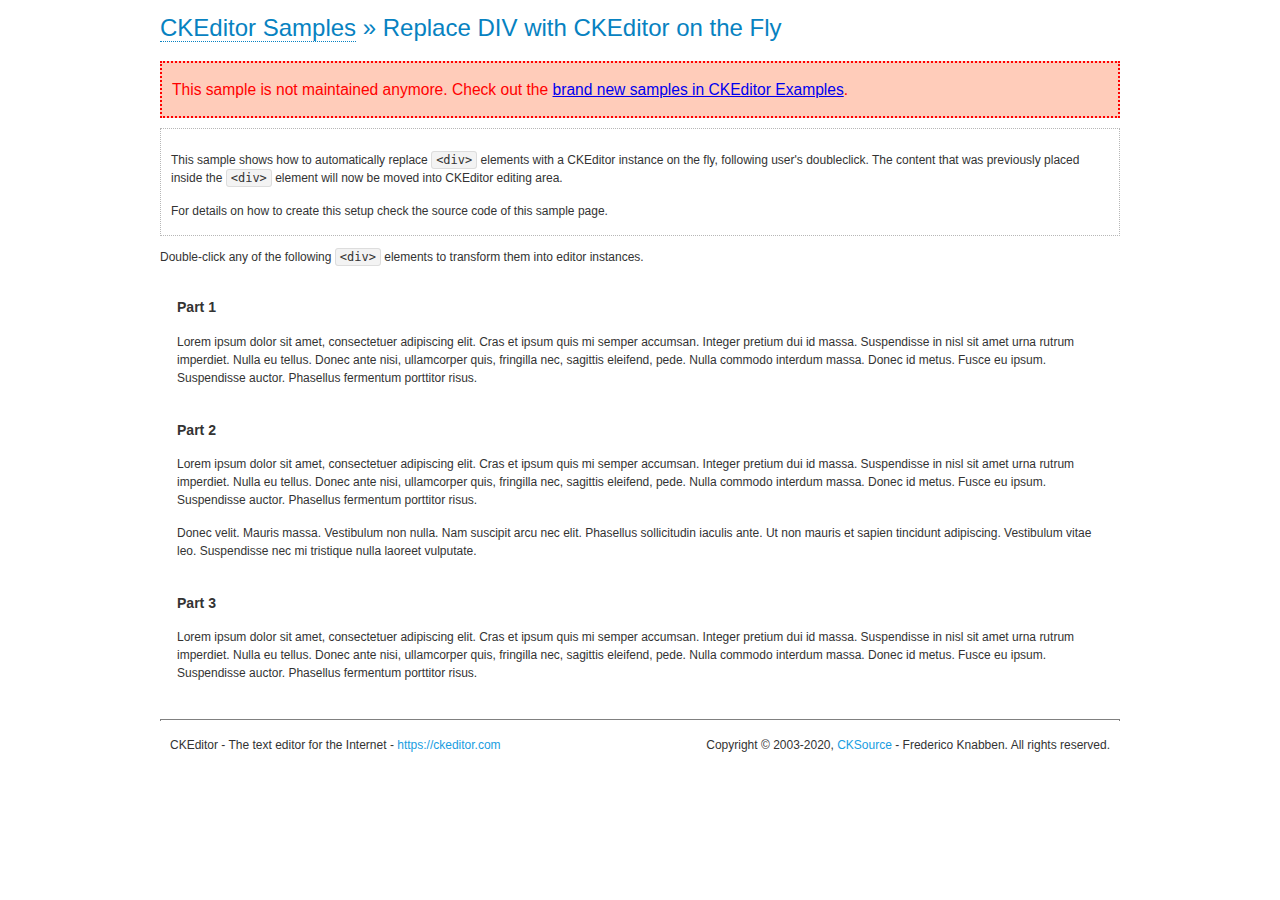
<file: assets/ckeditor/samples/old/divreplace.html>
<!DOCTYPE html>
<!--
Copyright (c) 2003-2020, CKSource - Frederico Knabben. All rights reserved.
For licensing, see LICENSE.md or https://ckeditor.com/legal/ckeditor-oss-license
-->
<html lang="en">
<head>
	<meta charset="utf-8">
	<title>Replace DIV &mdash; CKEditor Sample</title>
	<script src="../../ckeditor.js"></script>
	<link href="sample.css" rel="stylesheet">
	<meta name="description" content="Try the latest sample of CKEditor 4 and learn more about customizing your WYSIWYG editor with endless possibilities.">
	<style>

		div.editable
		{
			border: solid 2px transparent;
			padding-left: 15px;
			padding-right: 15px;
		}

		div.editable:hover
		{
			border-color: black;
		}

	</style>
	<script>

		// Uncomment the following code to test the "Timeout Loading Method".
		// CKEDITOR.loadFullCoreTimeout = 5;

		window.onload = function() {
			// Listen to the double click event.
			if ( window.addEventListener )
				document.body.addEventListener( 'dblclick', onDoubleClick, false );
			else if ( window.attachEvent )
				document.body.attachEvent( 'ondblclick', onDoubleClick );

		};

		function onDoubleClick( ev ) {
			// Get the element which fired the event. This is not necessarily the
			// element to which the event has been attached.
			var element = ev.target || ev.srcElement;

			// Find out the div that holds this element.
			var name;

			do {
				element = element.parentNode;
			}
			while ( element && ( name = element.nodeName.toLowerCase() ) &&
				( name != 'div' || element.className.indexOf( 'editable' ) == -1 ) && name != 'body' );

			if ( name == 'div' && element.className.indexOf( 'editable' ) != -1 )
				replaceDiv( element );
		}

		var editor;

		function replaceDiv( div ) {
			if ( editor )
				editor.destroy();

			editor = CKEDITOR.replace( div );
		}

	</script>
</head>
<body>
	<h1 class="samples">
		<a href="index.html">CKEditor Samples</a> &raquo; Replace DIV with CKEditor on the Fly
	</h1>
	<div class="warning deprecated">
		This sample is not maintained anymore. Check out the <a href="https://ckeditor.com/docs/ckeditor4/latest/examples/index.html">brand new samples in CKEditor Examples</a>.
	</div>
	<div class="description">
		<p>
			This sample shows how to automatically replace <code>&lt;div&gt;</code> elements
			with a CKEditor instance on the fly, following user's doubleclick. The content
			that was previously placed inside the <code>&lt;div&gt;</code> element will now
			be moved into CKEditor editing area.
		</p>
		<p>
			For details on how to create this setup check the source code of this sample page.
		</p>
	</div>
	<p>
		Double-click any of the following <code>&lt;div&gt;</code> elements to transform them into
		editor instances.
	</p>
	<div class="editable">
		<h3>
			Part 1
		</h3>
		<p>
			Lorem ipsum dolor sit amet, consectetuer adipiscing elit. Cras et ipsum quis mi
			semper accumsan. Integer pretium dui id massa. Suspendisse in nisl sit amet urna
			rutrum imperdiet. Nulla eu tellus. Donec ante nisi, ullamcorper quis, fringilla
			nec, sagittis eleifend, pede. Nulla commodo interdum massa. Donec id metus. Fusce
			eu ipsum. Suspendisse auctor. Phasellus fermentum porttitor risus.
		</p>
	</div>
	<div class="editable">
		<h3>
			Part 2
		</h3>
		<p>
			Lorem ipsum dolor sit amet, consectetuer adipiscing elit. Cras et ipsum quis mi
			semper accumsan. Integer pretium dui id massa. Suspendisse in nisl sit amet urna
			rutrum imperdiet. Nulla eu tellus. Donec ante nisi, ullamcorper quis, fringilla
			nec, sagittis eleifend, pede. Nulla commodo interdum massa. Donec id metus. Fusce
			eu ipsum. Suspendisse auctor. Phasellus fermentum porttitor risus.
		</p>
		<p>
			Donec velit. Mauris massa. Vestibulum non nulla. Nam suscipit arcu nec elit. Phasellus
			sollicitudin iaculis ante. Ut non mauris et sapien tincidunt adipiscing. Vestibulum
			vitae leo. Suspendisse nec mi tristique nulla laoreet vulputate.
		</p>
	</div>
	<div class="editable">
		<h3>
			Part 3
		</h3>
		<p>
			Lorem ipsum dolor sit amet, consectetuer adipiscing elit. Cras et ipsum quis mi
			semper accumsan. Integer pretium dui id massa. Suspendisse in nisl sit amet urna
			rutrum imperdiet. Nulla eu tellus. Donec ante nisi, ullamcorper quis, fringilla
			nec, sagittis eleifend, pede. Nulla commodo interdum massa. Donec id metus. Fusce
			eu ipsum. Suspendisse auctor. Phasellus fermentum porttitor risus.
		</p>
	</div>
	<div id="footer">
		<hr>
		<p>
			CKEditor - The text editor for the Internet - <a class="samples" href="https://ckeditor.com/">https://ckeditor.com</a>
		</p>
		<p id="copy">
			Copyright &copy; 2003-2020, <a class="samples" href="https://cksource.com/">CKSource</a> - Frederico
			Knabben. All rights reserved.
		</p>
	</div>
</body>
</html>
</file>
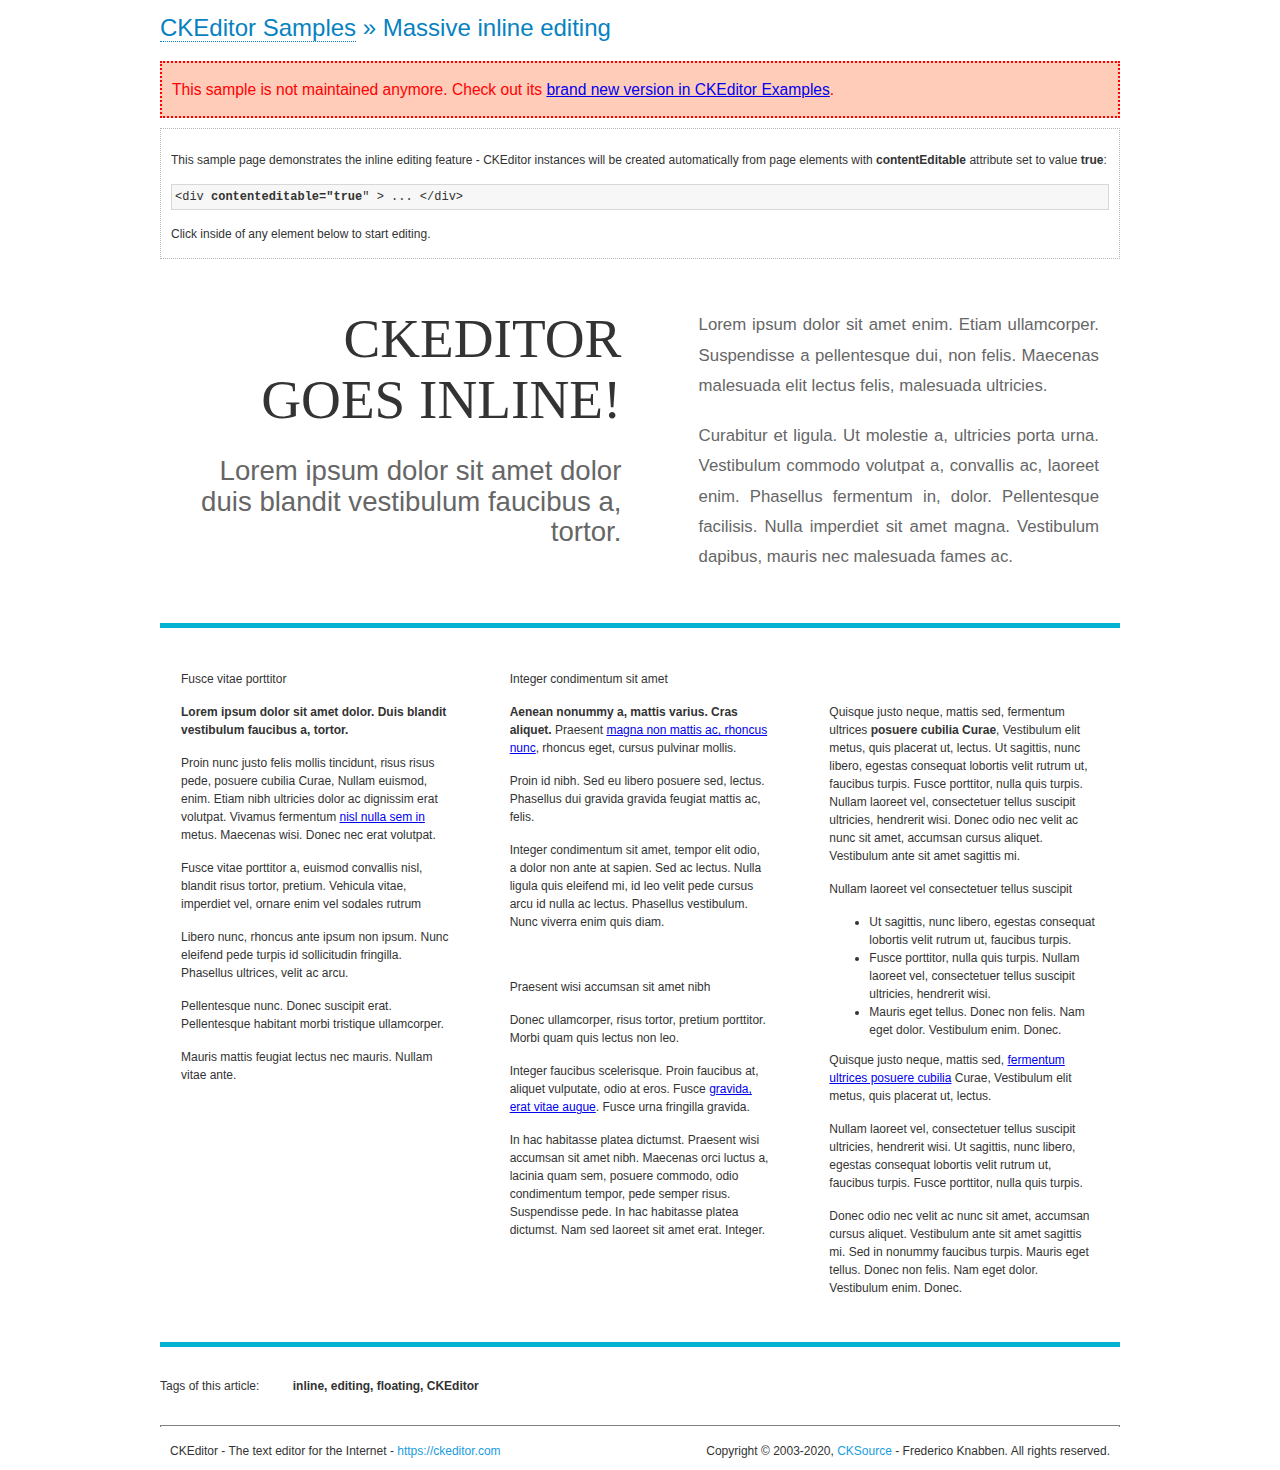
<file: assets/ckeditor/samples/old/inlineall.html>
<!DOCTYPE html>
<!--
Copyright (c) 2003-2020, CKSource - Frederico Knabben. All rights reserved.
For licensing, see LICENSE.md or https://ckeditor.com/legal/ckeditor-oss-license
-->
<html lang="en">
<head>
	<meta charset="utf-8">
	<title>Massive inline editing &mdash; CKEditor Sample</title>
	<meta name="description" content="Try the latest sample of CKEditor 4 and learn more about customizing your WYSIWYG editor with endless possibilities.">
	<script src="../../ckeditor.js"></script>
	<script>

		// This code is generally not necessary, but it is here to demonstrate
		// how to customize specific editor instances on the fly. This fits well
		// this demo because we have editable elements (like headers) that
		// require less features.

		// The "instanceCreated" event is fired for every editor instance created.
		CKEDITOR.on( 'instanceCreated', function( event ) {
			var editor = event.editor,
				element = editor.element;

			// Customize editors for headers and tag list.
			// These editors don't need features like smileys, templates, iframes etc.
			if ( element.is( 'h1', 'h2', 'h3' ) || element.getAttribute( 'id' ) == 'taglist' ) {
				// Customize the editor configurations on "configLoaded" event,
				// which is fired after the configuration file loading and
				// execution. This makes it possible to change the
				// configurations before the editor initialization takes place.
				editor.on( 'configLoaded', function() {

					// Remove unnecessary plugins to make the editor simpler.
					editor.config.removePlugins = 'colorbutton,find,flash,font,' +
						'forms,iframe,image,newpage,removeformat,' +
						'smiley,specialchar,stylescombo,templates';

					// Rearrange the layout of the toolbar.
					editor.config.toolbarGroups = [
						{ name: 'editing',		groups: [ 'basicstyles', 'links' ] },
						{ name: 'undo' },
						{ name: 'clipboard',	groups: [ 'selection', 'clipboard' ] },
						{ name: 'about' }
					];
				});
			}
		});

	</script>
	<link href="sample.css" rel="stylesheet">
	<style>

		/* The following styles are just to make the page look nice. */

		/* Workaround to show Arial Black in Firefox. */
		@font-face
		{
			font-family: 'arial-black';
			src: local('Arial Black');
		}

		*[contenteditable="true"]
		{
			padding: 10px;
		}

		#container
		{
			width: 960px;
			margin: 30px auto 0;
		}

		#header
		{
			overflow: hidden;
			padding: 0 0 30px;
			border-bottom: 5px solid #05B2D2;
			position: relative;
		}

		#headerLeft,
		#headerRight
		{
			width: 49%;
			overflow: hidden;
		}

		#headerLeft
		{
			float: left;
			padding: 10px 1px 1px;
		}

		#headerLeft h2,
		#headerLeft h3
		{
			text-align: right;
			margin: 0;
			overflow: hidden;
			font-weight: normal;
		}

		#headerLeft h2
		{
			font-family: "Arial Black",arial-black;
			font-size: 4.6em;
			line-height: 1.1;
			text-transform: uppercase;
		}

		#headerLeft h3
		{
			font-size: 2.3em;
			line-height: 1.1;
			margin: .2em 0 0;
			color: #666;
		}

		#headerRight
		{
			float: right;
			padding: 1px;
		}

		#headerRight p
		{
			line-height: 1.8;
			text-align: justify;
			margin: 0;
		}

		#headerRight p + p
		{
			margin-top: 20px;
		}

		#headerRight > div
		{
			padding: 20px;
			margin: 0 0 0 30px;
			font-size: 1.4em;
			color: #666;
		}

		#columns
		{
			color: #333;
			overflow: hidden;
			padding: 20px 0;
		}

		#columns > div
		{
			float: left;
			width: 33.3%;
		}

		#columns #column1 > div
		{
			margin-left: 1px;
		}

		#columns #column3 > div
		{
			margin-right: 1px;
		}

		#columns > div > div
		{
			margin: 0px 10px;
			padding: 10px 20px;
		}

		#columns blockquote
		{
			margin-left: 15px;
		}

		#tagLine
		{
			border-top: 5px solid #05B2D2;
			padding-top: 20px;
		}

		#taglist {
			display: inline-block;
			margin-left: 20px;
			font-weight: bold;
			margin: 0 0 0 20px;
		}

	</style>
</head>
<body>
<div>
	<h1 class="samples"><a href="index.html">CKEditor Samples</a> &raquo; Massive inline editing</h1>
	<div class="warning deprecated">
		This sample is not maintained anymore. Check out its <a href="https://ckeditor.com/docs/ckeditor4/latest/examples/inline.html">brand new version in CKEditor Examples</a>.
	</div>
	<div class="description">
		<p>This sample page demonstrates the inline editing feature - CKEditor instances will be created automatically from page elements with <strong>contentEditable</strong> attribute set to value <strong>true</strong>:</p>
		<pre class="samples">&lt;div <strong>contenteditable="true</strong>" &gt; ... &lt;/div&gt;</pre>
		<p>Click inside of any element below to start editing.</p>
	</div>
</div>
<div id="container">
	<div id="header">
		<div id="headerLeft">
			<h2 id="sampleTitle" contenteditable="true">
				CKEditor<br> Goes Inline!
			</h2>
			<h3 contenteditable="true">
				Lorem ipsum dolor sit amet dolor duis blandit vestibulum faucibus a, tortor.
			</h3>
		</div>
		<div id="headerRight">
			<div contenteditable="true">
				<p>
					Lorem ipsum dolor sit amet enim. Etiam ullamcorper. Suspendisse a pellentesque dui, non felis. Maecenas malesuada elit lectus felis, malesuada ultricies.
				</p>
				<p>
					Curabitur et ligula. Ut molestie a, ultricies porta urna. Vestibulum commodo volutpat a, convallis ac, laoreet enim. Phasellus fermentum in, dolor. Pellentesque facilisis. Nulla imperdiet sit amet magna. Vestibulum dapibus, mauris nec malesuada fames ac.
				</p>
			</div>
		</div>
	</div>
	<div id="columns">
		<div id="column1">
			<div contenteditable="true">
				<h3>
					Fusce vitae porttitor
				</h3>
				<p>
					<strong>
						Lorem ipsum dolor sit amet dolor. Duis blandit vestibulum faucibus a, tortor.
					</strong>
				</p>
				<p>
					Proin nunc justo felis mollis tincidunt, risus risus pede, posuere cubilia Curae, Nullam euismod, enim. Etiam nibh ultricies dolor ac dignissim erat volutpat. Vivamus fermentum <a href="https://ckeditor.com/">nisl nulla sem in</a> metus. Maecenas wisi. Donec nec erat volutpat.
				</p>
				<blockquote>
					<p>
						Fusce vitae porttitor a, euismod convallis nisl, blandit risus tortor, pretium.
						Vehicula vitae, imperdiet vel, ornare enim vel sodales rutrum
					</p>
				</blockquote>
				<blockquote>
					<p>
						Libero nunc, rhoncus ante ipsum non ipsum. Nunc eleifend pede turpis id sollicitudin fringilla. Phasellus ultrices, velit ac arcu.
					</p>
				</blockquote>
				<p>Pellentesque nunc. Donec suscipit erat. Pellentesque habitant morbi tristique ullamcorper.</p>
				<p><s>Mauris mattis feugiat lectus nec mauris. Nullam vitae ante.</s></p>
			</div>
		</div>
		<div id="column2">
			<div contenteditable="true">
				<h3>
					Integer condimentum sit amet
				</h3>
				<p>
					<strong>Aenean nonummy a, mattis varius. Cras aliquet.</strong>
					Praesent <a href="https://ckeditor.com/">magna non mattis ac, rhoncus nunc</a>, rhoncus eget, cursus pulvinar mollis.</p>
				<p>Proin id nibh. Sed eu libero posuere sed, lectus. Phasellus dui gravida gravida feugiat mattis ac, felis.</p>
				<p>Integer condimentum sit amet, tempor elit odio, a dolor non ante at sapien. Sed ac lectus. Nulla ligula quis eleifend mi, id leo velit pede cursus arcu id nulla ac lectus. Phasellus vestibulum. Nunc viverra enim quis diam.</p>
			</div>
			<div contenteditable="true">
				<h3>
					Praesent wisi accumsan sit amet nibh
				</h3>
				<p>Donec ullamcorper, risus tortor, pretium porttitor. Morbi quam quis lectus non leo.</p>
				<p style="margin-left: 40px; ">Integer faucibus scelerisque. Proin faucibus at, aliquet vulputate, odio at eros. Fusce <a href="https://ckeditor.com/">gravida, erat vitae augue</a>. Fusce urna fringilla gravida.</p>
				<p>In hac habitasse platea dictumst. Praesent wisi accumsan sit amet nibh. Maecenas orci luctus a, lacinia quam sem, posuere commodo, odio condimentum tempor, pede semper risus. Suspendisse pede. In hac habitasse platea dictumst. Nam sed laoreet sit amet erat. Integer.</p>
			</div>
		</div>
		<div id="column3">
			<div contenteditable="true">
				<p>
					<img src="assets/inlineall/logo.png" alt="CKEditor logo" style="float:left">
				</p>
				<p>Quisque justo neque, mattis sed, fermentum ultrices <strong>posuere cubilia Curae</strong>, Vestibulum elit metus, quis placerat ut, lectus. Ut sagittis, nunc libero, egestas consequat lobortis velit rutrum ut, faucibus turpis. Fusce porttitor, nulla quis turpis. Nullam laoreet vel, consectetuer tellus suscipit ultricies, hendrerit wisi. Donec odio nec velit ac nunc sit amet, accumsan cursus aliquet. Vestibulum ante sit amet sagittis mi.</p>
				<h3>
					Nullam laoreet vel consectetuer tellus suscipit
				</h3>
				<ul>
					<li>Ut sagittis, nunc libero, egestas consequat lobortis velit rutrum ut, faucibus turpis.</li>
					<li>Fusce porttitor, nulla quis turpis. Nullam laoreet vel, consectetuer tellus suscipit ultricies, hendrerit wisi.</li>
					<li>Mauris eget tellus. Donec non felis. Nam eget dolor. Vestibulum enim. Donec.</li>
				</ul>
				<p>Quisque justo neque, mattis sed, <a href="https://ckeditor.com/">fermentum ultrices posuere cubilia</a> Curae, Vestibulum elit metus, quis placerat ut, lectus.</p>
				<p>Nullam laoreet vel, consectetuer tellus suscipit ultricies, hendrerit wisi. Ut sagittis, nunc libero, egestas consequat lobortis velit rutrum ut, faucibus turpis. Fusce porttitor, nulla quis turpis.</p>
				<p>Donec odio nec velit ac nunc sit amet, accumsan cursus aliquet. Vestibulum ante sit amet sagittis mi. Sed in nonummy faucibus turpis. Mauris eget tellus. Donec non felis. Nam eget dolor. Vestibulum enim. Donec.</p>
			</div>
		</div>
	</div>
	<div id="tagLine">
		Tags of this article:
		<p id="taglist" contenteditable="true">
			inline, editing, floating, CKEditor
		</p>
	</div>
</div>
<div id="footer">
	<hr>
	<p>
		CKEditor - The text editor for the Internet - <a class="samples" href="https://ckeditor.com/">
			https://ckeditor.com</a>
	</p>
	<p id="copy">
		Copyright &copy; 2003-2020, <a class="samples" href="https://cksource.com/">CKSource</a>
		- Frederico Knabben. All rights reserved.
	</p>
</div>
</body>
</html>
</file>
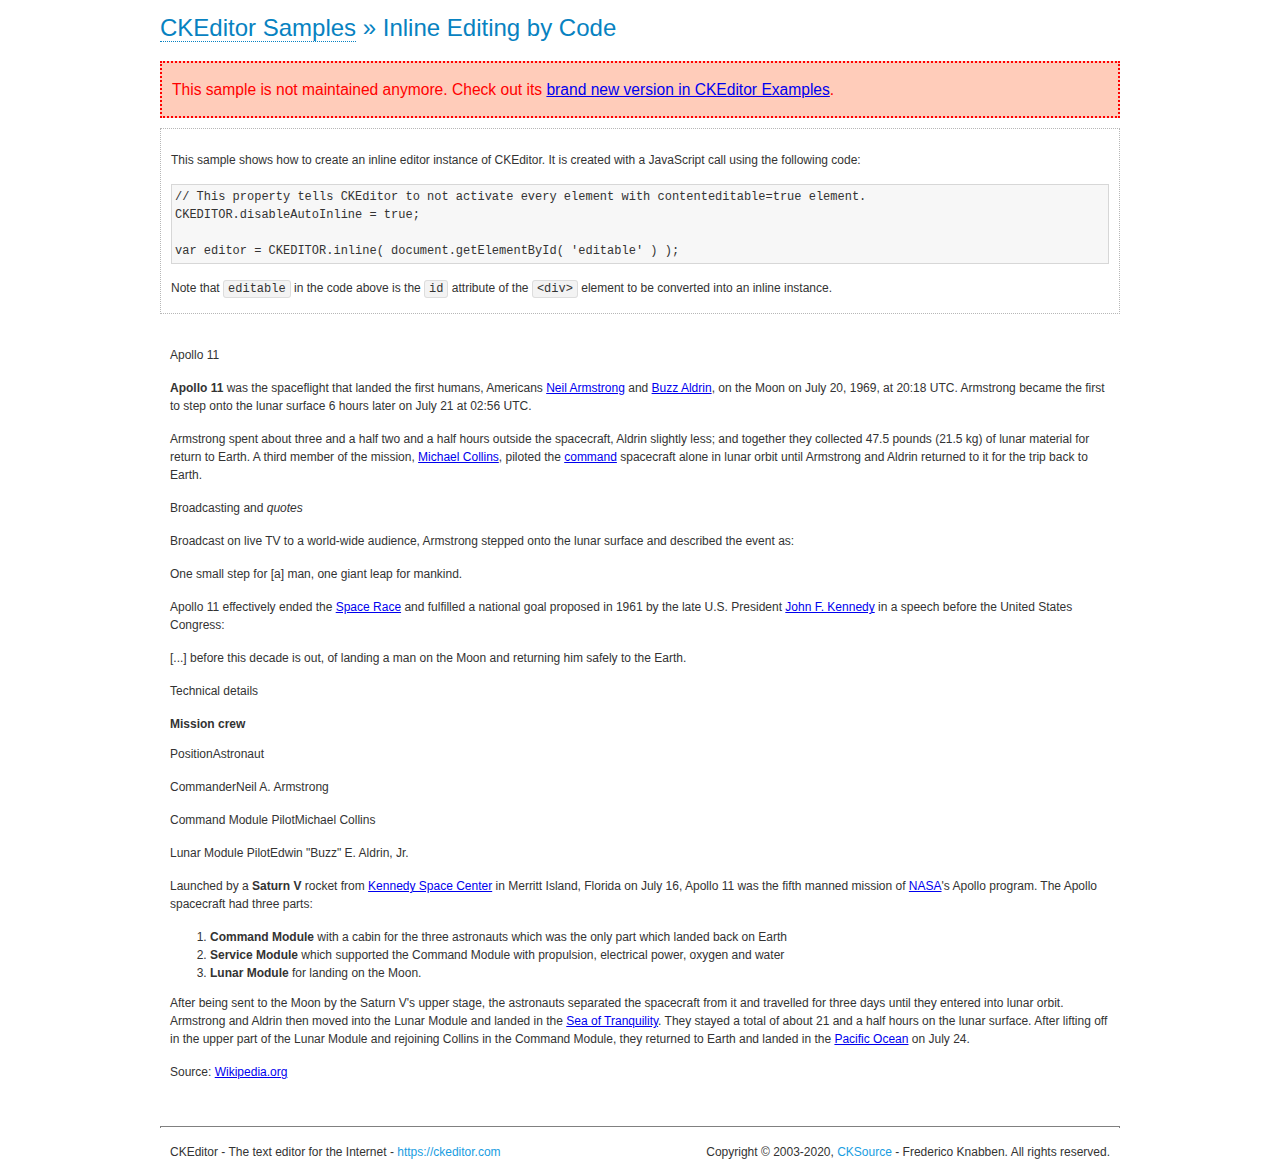
<file: assets/ckeditor/samples/old/inlinebycode.html>
<!DOCTYPE html>
<!--
Copyright (c) 2003-2020, CKSource - Frederico Knabben. All rights reserved.
For licensing, see LICENSE.md or https://ckeditor.com/legal/ckeditor-oss-license
-->
<html lang="en">
<head>
	<meta charset="utf-8">
	<title>Inline Editing by Code &mdash; CKEditor Sample</title>
	<script src="../../ckeditor.js"></script>
	<link href="sample.css" rel="stylesheet">
	<meta name="description" content="Try the latest sample of CKEditor 4 and learn more about customizing your WYSIWYG editor with endless possibilities.">
	<style>

		#editable
		{
			padding: 10px;
			float: left;
		}

	</style>
</head>
<body>
	<h1 class="samples">
		<a href="index.html">CKEditor Samples</a> &raquo; Inline Editing by Code
	</h1>
	<div class="warning deprecated">
		This sample is not maintained anymore. Check out its <a href="https://ckeditor.com/docs/ckeditor4/latest/examples/inline.html">brand new version in CKEditor Examples</a>.
	</div>
	<div class="description">
		<p>
			This sample shows how to create an inline editor instance of CKEditor. It is created
			with a JavaScript call using the following code:
		</p>
<pre class="samples">
// This property tells CKEditor to not activate every element with contenteditable=true element.
CKEDITOR.disableAutoInline = true;

var editor = CKEDITOR.inline( document.getElementById( 'editable' ) );
</pre>
		<p>
			Note that <code>editable</code> in the code above is the <code>id</code>
			attribute of the <code>&lt;div&gt;</code> element to be converted into an inline instance.
		</p>
	</div>
	<div id="editable" contenteditable="true">
		<h1><img alt="Saturn V carrying Apollo 11" class="right" src="assets/sample.jpg" /> Apollo 11</h1>

		<p><b>Apollo 11</b> was the spaceflight that landed the first humans, Americans <a href="http://en.wikipedia.org/wiki/Neil_Armstrong" title="Neil Armstrong">Neil Armstrong</a> and <a href="http://en.wikipedia.org/wiki/Buzz_Aldrin" title="Buzz Aldrin">Buzz Aldrin</a>, on the Moon on July 20, 1969, at 20:18 UTC. Armstrong became the first to step onto the lunar surface 6 hours later on July 21 at 02:56 UTC.</p>

		<p>Armstrong spent about <s>three and a half</s> two and a half hours outside the spacecraft, Aldrin slightly less; and together they collected 47.5 pounds (21.5&nbsp;kg) of lunar material for return to Earth. A third member of the mission, <a href="http://en.wikipedia.org/wiki/Michael_Collins_(astronaut)" title="Michael Collins (astronaut)">Michael Collins</a>, piloted the <a href="http://en.wikipedia.org/wiki/Apollo_Command/Service_Module" title="Apollo Command/Service Module">command</a> spacecraft alone in lunar orbit until Armstrong and Aldrin returned to it for the trip back to Earth.</p>

		<h2>Broadcasting and <em>quotes</em> <a id="quotes" name="quotes"></a></h2>

		<p>Broadcast on live TV to a world-wide audience, Armstrong stepped onto the lunar surface and described the event as:</p>

		<blockquote>
			<p>One small step for [a] man, one giant leap for mankind.</p>
		</blockquote>

		<p>Apollo 11 effectively ended the <a href="http://en.wikipedia.org/wiki/Space_Race" title="Space Race">Space Race</a> and fulfilled a national goal proposed in 1961 by the late U.S. President <a href="http://en.wikipedia.org/wiki/John_F._Kennedy" title="John F. Kennedy">John F. Kennedy</a> in a speech before the United States Congress:</p>

		<blockquote>
			<p>[...] before this decade is out, of landing a man on the Moon and returning him safely to the Earth.</p>
		</blockquote>

		<h2>Technical details <a id="tech-details" name="tech-details"></a></h2>

		<table align="right" border="1" bordercolor="#ccc" cellpadding="5" cellspacing="0" style="border-collapse:collapse;margin:10px 0 10px 15px;">
			<caption><strong>Mission crew</strong></caption>
			<thead>
			<tr>
				<th scope="col">Position</th>
				<th scope="col">Astronaut</th>
			</tr>
			</thead>
			<tbody>
			<tr>
				<td>Commander</td>
				<td>Neil A. Armstrong</td>
			</tr>
			<tr>
				<td>Command Module Pilot</td>
				<td>Michael Collins</td>
			</tr>
			<tr>
				<td>Lunar Module Pilot</td>
				<td>Edwin &quot;Buzz&quot; E. Aldrin, Jr.</td>
			</tr>
			</tbody>
		</table>

		<p>Launched by a <strong>Saturn V</strong> rocket from <a href="http://en.wikipedia.org/wiki/Kennedy_Space_Center" title="Kennedy Space Center">Kennedy Space Center</a> in Merritt Island, Florida on July 16, Apollo 11 was the fifth manned mission of <a href="http://en.wikipedia.org/wiki/NASA" title="NASA">NASA</a>&#39;s Apollo program. The Apollo spacecraft had three parts:</p>

		<ol>
			<li><strong>Command Module</strong> with a cabin for the three astronauts which was the only part which landed back on Earth</li>
			<li><strong>Service Module</strong> which supported the Command Module with propulsion, electrical power, oxygen and water</li>
			<li><strong>Lunar Module</strong> for landing on the Moon.</li>
		</ol>

		<p>After being sent to the Moon by the Saturn V&#39;s upper stage, the astronauts separated the spacecraft from it and travelled for three days until they entered into lunar orbit. Armstrong and Aldrin then moved into the Lunar Module and landed in the <a href="http://en.wikipedia.org/wiki/Mare_Tranquillitatis" title="Mare Tranquillitatis">Sea of Tranquility</a>. They stayed a total of about 21 and a half hours on the lunar surface. After lifting off in the upper part of the Lunar Module and rejoining Collins in the Command Module, they returned to Earth and landed in the <a href="http://en.wikipedia.org/wiki/Pacific_Ocean" title="Pacific Ocean">Pacific Ocean</a> on July 24.</p>

		<hr />
		<p style="text-align: right;"><small>Source: <a href="http://en.wikipedia.org/wiki/Apollo_11">Wikipedia.org</a></small></p>
	</div>

	<script>
		// We need to turn off the automatic editor creation first.
		CKEDITOR.disableAutoInline = true;

		var editor = CKEDITOR.inline( 'editable' );
	</script>
	<div id="footer">
		<hr>
		<p contenteditable="true">
			CKEditor - The text editor for the Internet - <a class="samples" href="https://ckeditor.com/">
				https://ckeditor.com</a>
		</p>
		<p id="copy">
			Copyright &copy; 2003-2020, <a class="samples" href="https://cksource.com/">CKSource</a>
			- Frederico Knabben. All rights reserved.
		</p>
	</div>
</body>
</html>
</file>
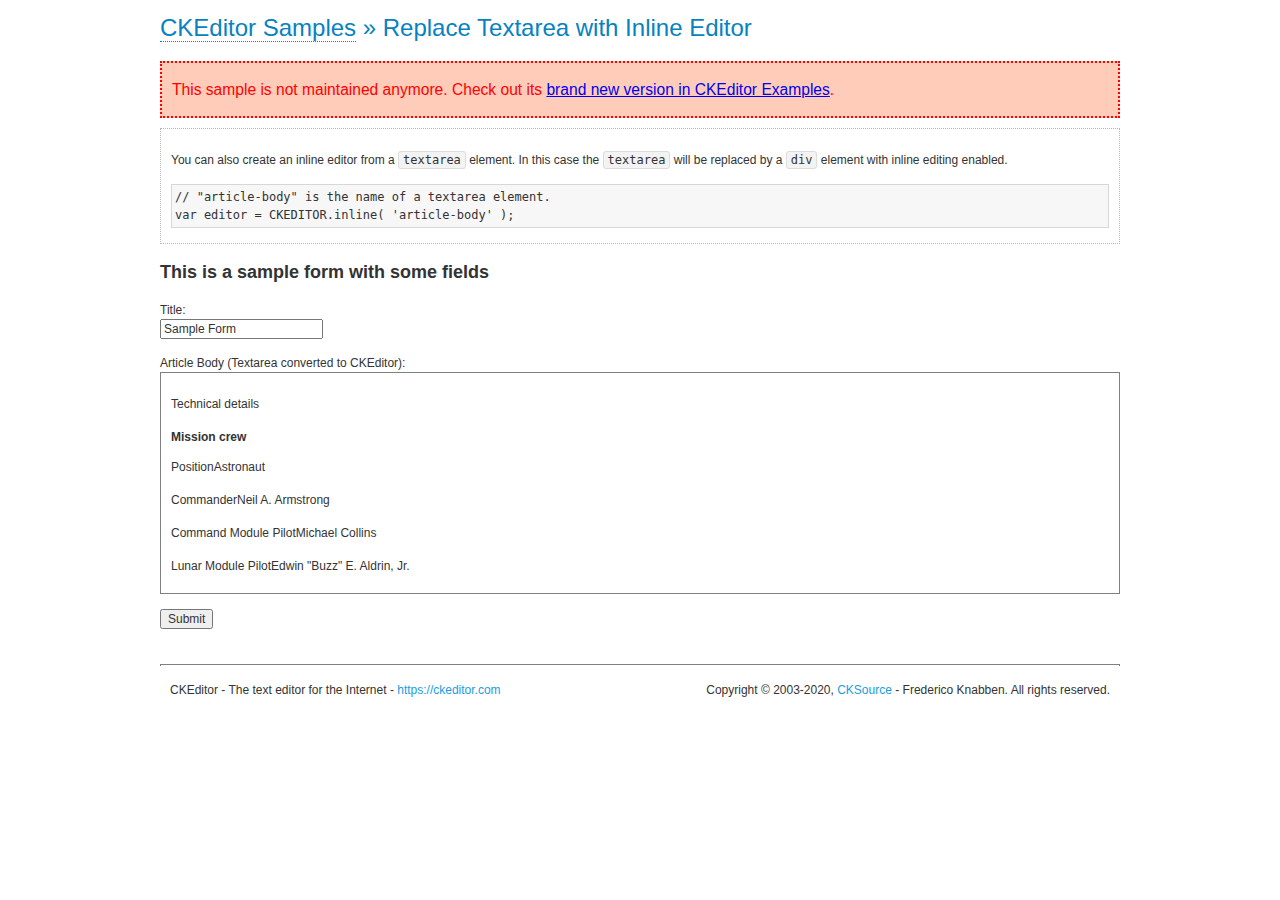
<file: assets/ckeditor/samples/old/inlinetextarea.html>
<!DOCTYPE html>
<!--
Copyright (c) 2003-2020, CKSource - Frederico Knabben. All rights reserved.
For licensing, see LICENSE.md or https://ckeditor.com/legal/ckeditor-oss-license
-->
<html lang="en">
<head>
	<meta charset="utf-8">
	<title>Replace Textarea with Inline Editor &mdash; CKEditor Sample</title>
	<script src="../../ckeditor.js"></script>
	<link href="sample.css" rel="stylesheet">
	<meta name="description" content="Try the latest sample of CKEditor 4 and learn more about customizing your WYSIWYG editor with endless possibilities.">
	<style>

		/* Style the CKEditor element to look like a textfield */
		.cke_textarea_inline
		{
			padding: 10px;
			height: 200px;
			overflow: auto;

			border: 1px solid gray;
			-webkit-appearance: textfield;
		}

	</style>
</head>
<body>
	<h1 class="samples">
		<a href="index.html">CKEditor Samples</a> &raquo; Replace Textarea with Inline Editor
	</h1>
	<div class="warning deprecated">
		This sample is not maintained anymore. Check out its <a href="https://ckeditor.com/docs/ckeditor4/latest/examples/inline.html">brand new version in CKEditor Examples</a>.
	</div>
	<div class="description">
		<p>
			You can also create an inline editor from a <code>textarea</code>
			element. In this case the <code>textarea</code> will be replaced
			by a <code>div</code> element with inline editing enabled.
		</p>
<pre class="samples">
// "article-body" is the name of a textarea element.
var editor = CKEDITOR.inline( 'article-body' );
</pre>
	</div>
	<form action="sample_posteddata.php" method="post">
		<h2>This is a sample form with some fields</h2>
		<p>
			Title:<br>
			<input type="text" name="title" value="Sample Form"></p>
		<p>
			Article Body (Textarea converted to CKEditor):<br>
			<textarea name="article-body" style="height: 200px">
				&lt;h2&gt;Technical details &lt;a id="tech-details" name="tech-details"&gt;&lt;/a&gt;&lt;/h2&gt;

				&lt;table align="right" border="1" bordercolor="#ccc" cellpadding="5" cellspacing="0" style="border-collapse:collapse;margin:10px 0 10px 15px;"&gt;
					&lt;caption&gt;&lt;strong&gt;Mission crew&lt;/strong&gt;&lt;/caption&gt;
					&lt;thead&gt;
					&lt;tr&gt;
						&lt;th scope="col"&gt;Position&lt;/th&gt;
						&lt;th scope="col"&gt;Astronaut&lt;/th&gt;
					&lt;/tr&gt;
					&lt;/thead&gt;
					&lt;tbody&gt;
					&lt;tr&gt;
						&lt;td&gt;Commander&lt;/td&gt;
						&lt;td&gt;Neil A. Armstrong&lt;/td&gt;
					&lt;/tr&gt;
					&lt;tr&gt;
						&lt;td&gt;Command Module Pilot&lt;/td&gt;
						&lt;td&gt;Michael Collins&lt;/td&gt;
					&lt;/tr&gt;
					&lt;tr&gt;
						&lt;td&gt;Lunar Module Pilot&lt;/td&gt;
						&lt;td&gt;Edwin &quot;Buzz&quot; E. Aldrin, Jr.&lt;/td&gt;
					&lt;/tr&gt;
					&lt;/tbody&gt;
				&lt;/table&gt;

				&lt;p&gt;Launched by a &lt;strong&gt;Saturn V&lt;/strong&gt; rocket from &lt;a href="http://en.wikipedia.org/wiki/Kennedy_Space_Center" title="Kennedy Space Center"&gt;Kennedy Space Center&lt;/a&gt; in Merritt Island, Florida on July 16, Apollo 11 was the fifth manned mission of &lt;a href="http://en.wikipedia.org/wiki/NASA" title="NASA"&gt;NASA&lt;/a&gt;&#39;s Apollo program. The Apollo spacecraft had three parts:&lt;/p&gt;

				&lt;ol&gt;
					&lt;li&gt;&lt;strong&gt;Command Module&lt;/strong&gt; with a cabin for the three astronauts which was the only part which landed back on Earth&lt;/li&gt;
					&lt;li&gt;&lt;strong&gt;Service Module&lt;/strong&gt; which supported the Command Module with propulsion, electrical power, oxygen and water&lt;/li&gt;
					&lt;li&gt;&lt;strong&gt;Lunar Module&lt;/strong&gt; for landing on the Moon.&lt;/li&gt;
				&lt;/ol&gt;

				&lt;p&gt;After being sent to the Moon by the Saturn V&#39;s upper stage, the astronauts separated the spacecraft from it and travelled for three days until they entered into lunar orbit. Armstrong and Aldrin then moved into the Lunar Module and landed in the &lt;a href="http://en.wikipedia.org/wiki/Mare_Tranquillitatis" title="Mare Tranquillitatis"&gt;Sea of Tranquility&lt;/a&gt;. They stayed a total of about 21 and a half hours on the lunar surface. After lifting off in the upper part of the Lunar Module and rejoining Collins in the Command Module, they returned to Earth and landed in the &lt;a href="http://en.wikipedia.org/wiki/Pacific_Ocean" title="Pacific Ocean"&gt;Pacific Ocean&lt;/a&gt; on July 24.&lt;/p&gt;

				&lt;hr /&gt;
				&lt;p style="text-align: right;"&gt;&lt;small&gt;Source: &lt;a href="http://en.wikipedia.org/wiki/Apollo_11"&gt;Wikipedia.org&lt;/a&gt;&lt;/small&gt;&lt;/p&gt;
			</textarea>
		</p>
		<p>
			<input type="submit" value="Submit">
		</p>
	</form>

	<script>
		CKEDITOR.inline( 'article-body' );
	</script>
	<div id="footer">
		<hr>
		<p>
			CKEditor - The text editor for the Internet - <a class="samples" href="https://ckeditor.com/">
				https://ckeditor.com</a>
		</p>
		<p id="copy">
			Copyright &copy; 2003-2020, <a class="samples" href="https://cksource.com/">CKSource</a>
			- Frederico Knabben. All rights reserved.
		</p>
	</div>
</body>
</html>
</file>
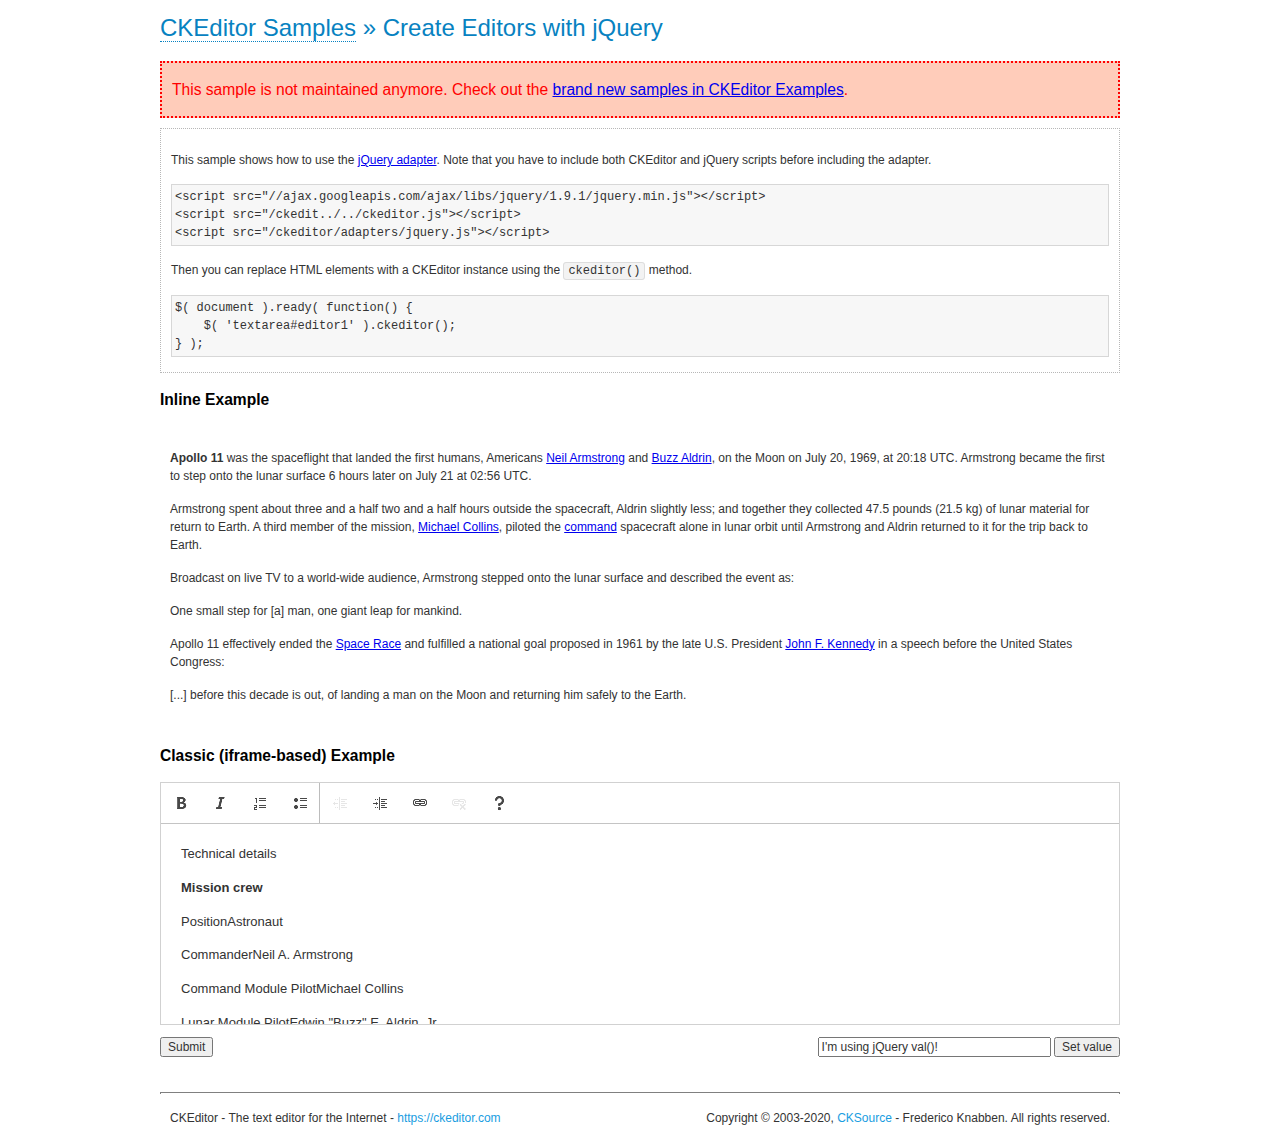
<file: assets/ckeditor/samples/old/jquery.html>
<!DOCTYPE html>
<!--
Copyright (c) 2003-2020, CKSource - Frederico Knabben. All rights reserved.
For licensing, see LICENSE.md or https://ckeditor.com/legal/ckeditor-oss-license
-->
<html lang="en">
<head>
	<meta charset="utf-8">
	<title>jQuery Adapter &mdash; CKEditor Sample</title>
	<script src="http://code.jquery.com/jquery-1.11.0.min.js"></script>
	<script src="../../ckeditor.js"></script>
	<script src="../../adapters/jquery.js"></script>
	<link href="sample.css" rel="stylesheet">
	<meta name="description" content="Try the latest sample of CKEditor 4 and learn more about customizing your WYSIWYG editor with endless possibilities.">
	<style>

		#editable
		{
			padding: 10px;
			float: left;
		}

	</style>
	<script>

		CKEDITOR.disableAutoInline = true;

		$( document ).ready( function() {
			$( '#editor1' ).ckeditor(); // Use CKEDITOR.replace() if element is <textarea>.
			$( '#editable' ).ckeditor(); // Use CKEDITOR.inline().
		} );

		function setValue() {
			$( '#editor1' ).val( $( 'input#val' ).val() );
		}

	</script>
</head>
<body>
	<h1 class="samples">
		<a href="index.html" id="a-test">CKEditor Samples</a> &raquo; Create Editors with jQuery
	</h1>
	<div class="warning deprecated">
		This sample is not maintained anymore. Check out the <a href="https://ckeditor.com/docs/ckeditor4/latest/examples/index.html">brand new samples in CKEditor Examples</a>.
	</div>
	<form action="sample_posteddata.php" method="post">
		<div class="description">
			<p>
				This sample shows how to use the <a href="https://ckeditor.com/docs/ckeditor4/latest/guide/dev_jquery.html">jQuery adapter</a>.
				Note that you have to include both CKEditor and jQuery scripts before including the adapter.
			</p>

<pre class="samples">
&lt;script src="//ajax.googleapis.com/ajax/libs/jquery/1.9.1/jquery.min.js"&gt;&lt;/script&gt;
&lt;script src="/ckedit../../ckeditor.js"&gt;&lt;/script&gt;
&lt;script src="/ckeditor/adapters/jquery.js"&gt;&lt;/script&gt;
</pre>

			<p>Then you can replace HTML elements with a CKEditor instance using the <code>ckeditor()</code> method.</p>

<pre class="samples">
$( document ).ready( function() {
	$( 'textarea#editor1' ).ckeditor();
} );
</pre>
		</div>

		<h2 class="samples">Inline Example</h2>

		<div id="editable" contenteditable="true">
			<p><img alt="Saturn V carrying Apollo 11" class="right" src="assets/sample.jpg"/><b>Apollo 11</b> was the spaceflight that landed the first humans, Americans <a href="http://en.wikipedia.org/wiki/Neil_Armstrong" title="Neil Armstrong">Neil Armstrong</a> and <a href="http://en.wikipedia.org/wiki/Buzz_Aldrin" title="Buzz Aldrin">Buzz Aldrin</a>, on the Moon on July 20, 1969, at 20:18 UTC. Armstrong became the first to step onto the lunar surface 6 hours later on July 21 at 02:56 UTC.</p>
			<p>Armstrong spent about <s>three and a half</s> two and a half hours outside the spacecraft, Aldrin slightly less; and together they collected 47.5 pounds (21.5&nbsp;kg) of lunar material for return to Earth. A third member of the mission, <a href="http://en.wikipedia.org/wiki/Michael_Collins_(astronaut)" title="Michael Collins (astronaut)">Michael Collins</a>, piloted the <a href="http://en.wikipedia.org/wiki/Apollo_Command/Service_Module" title="Apollo Command/Service Module">command</a> spacecraft alone in lunar orbit until Armstrong and Aldrin returned to it for the trip back to Earth.
			<p>Broadcast on live TV to a world-wide audience, Armstrong stepped onto the lunar surface and described the event as:</p>
			<blockquote><p>One small step for [a] man, one giant leap for mankind.</p></blockquote> <p>Apollo 11 effectively ended the <a href="http://en.wikipedia.org/wiki/Space_Race" title="Space Race">Space Race</a> and fulfilled a national goal proposed in 1961 by the late U.S. President <a href="http://en.wikipedia.org/wiki/John_F._Kennedy" title="John F. Kennedy">John F. Kennedy</a> in a speech before the United States Congress:</p> <blockquote><p>[...] before this decade is out, of landing a man on the Moon and returning him safely to the Earth.</p></blockquote>
		</div>

		<br style="clear: both">

		<h2 class="samples">Classic (iframe-based) Example</h2>

		<textarea cols="80" id="editor1" name="editor1" rows="10">
			&lt;h2&gt;Technical details &lt;a id=&quot;tech-details&quot; name=&quot;tech-details&quot;&gt;&lt;/a&gt;&lt;/h2&gt; &lt;table align=&quot;right&quot; border=&quot;1&quot; bordercolor=&quot;#ccc&quot; cellpadding=&quot;5&quot; cellspacing=&quot;0&quot; style=&quot;border-collapse:collapse;margin:10px 0 10px 15px;&quot;&gt; &lt;caption&gt;&lt;strong&gt;Mission crew&lt;/strong&gt;&lt;/caption&gt; &lt;thead&gt; &lt;tr&gt; &lt;th scope=&quot;col&quot;&gt;Position&lt;/th&gt; &lt;th scope=&quot;col&quot;&gt;Astronaut&lt;/th&gt; &lt;/tr&gt; &lt;/thead&gt; &lt;tbody&gt; &lt;tr&gt; &lt;td&gt;Commander&lt;/td&gt; &lt;td&gt;Neil A. Armstrong&lt;/td&gt; &lt;/tr&gt; &lt;tr&gt; &lt;td&gt;Command Module Pilot&lt;/td&gt; &lt;td&gt;Michael Collins&lt;/td&gt; &lt;/tr&gt; &lt;tr&gt; &lt;td&gt;Lunar Module Pilot&lt;/td&gt; &lt;td&gt;Edwin &amp;quot;Buzz&amp;quot; E. Aldrin, Jr.&lt;/td&gt; &lt;/tr&gt; &lt;/tbody&gt; &lt;/table&gt; &lt;p&gt;Launched by a &lt;strong&gt;Saturn V&lt;/strong&gt; rocket from &lt;a href=&quot;http://en.wikipedia.org/wiki/Kennedy_Space_Center&quot; title=&quot;Kennedy Space Center&quot;&gt;Kennedy Space Center&lt;/a&gt; in Merritt Island, Florida on July 16, Apollo 11 was the fifth manned mission of &lt;a href=&quot;http://en.wikipedia.org/wiki/NASA&quot; title=&quot;NASA&quot;&gt;NASA&lt;/a&gt;&amp;#39;s Apollo program. The Apollo spacecraft had three parts:&lt;/p&gt; &lt;ol&gt; &lt;li&gt;&lt;strong&gt;Command Module&lt;/strong&gt; with a cabin for the three astronauts which was the only part which landed back on Earth&lt;/li&gt; &lt;li&gt;&lt;strong&gt;Service Module&lt;/strong&gt; which supported the Command Module with propulsion, electrical power, oxygen and water&lt;/li&gt; &lt;li&gt;&lt;strong&gt;Lunar Module&lt;/strong&gt; for landing on the Moon.&lt;/li&gt; &lt;/ol&gt; &lt;p&gt;After being sent to the Moon by the Saturn V&amp;#39;s upper stage, the astronauts separated the spacecraft from it and travelled for three days until they entered into lunar orbit. Armstrong and Aldrin then moved into the Lunar Module and landed in the &lt;a href=&quot;http://en.wikipedia.org/wiki/Mare_Tranquillitatis&quot; title=&quot;Mare Tranquillitatis&quot;&gt;Sea of Tranquility&lt;/a&gt;. They stayed a total of about 21 and a half hours on the lunar surface. After lifting off in the upper part of the Lunar Module and rejoining Collins in the Command Module, they returned to Earth and landed in the &lt;a href=&quot;http://en.wikipedia.org/wiki/Pacific_Ocean&quot; title=&quot;Pacific Ocean&quot;&gt;Pacific Ocean&lt;/a&gt; on July 24.&lt;/p&gt; &lt;hr/&gt; &lt;p style=&quot;text-align: right;&quot;&gt;&lt;small&gt;Source: &lt;a href=&quot;http://en.wikipedia.org/wiki/Apollo_11&quot;&gt;Wikipedia.org&lt;/a&gt;&lt;/small&gt;&lt;/p&gt;
		</textarea>

		<p style="overflow: hidden">
			<input style="float: left" type="submit" value="Submit">
			<span style="float: right">
				<input type="text" id="val" value="I'm using jQuery val()!" size="30">
				<input onclick="setValue();" type="button" value="Set value">
			</span>
		</p>
	</form>
	<div id="footer">
		<hr>
		<p>
			CKEditor - The text editor for the Internet - <a class="samples" href="https://ckeditor.com/">https://ckeditor.com</a>
		</p>
		<p id="copy">
			Copyright &copy; 2003-2020, <a class="samples" href="https://cksource.com/">CKSource</a> - Frederico
			Knabben. All rights reserved.
		</p>
	</div>
</body>
</html>
</file>
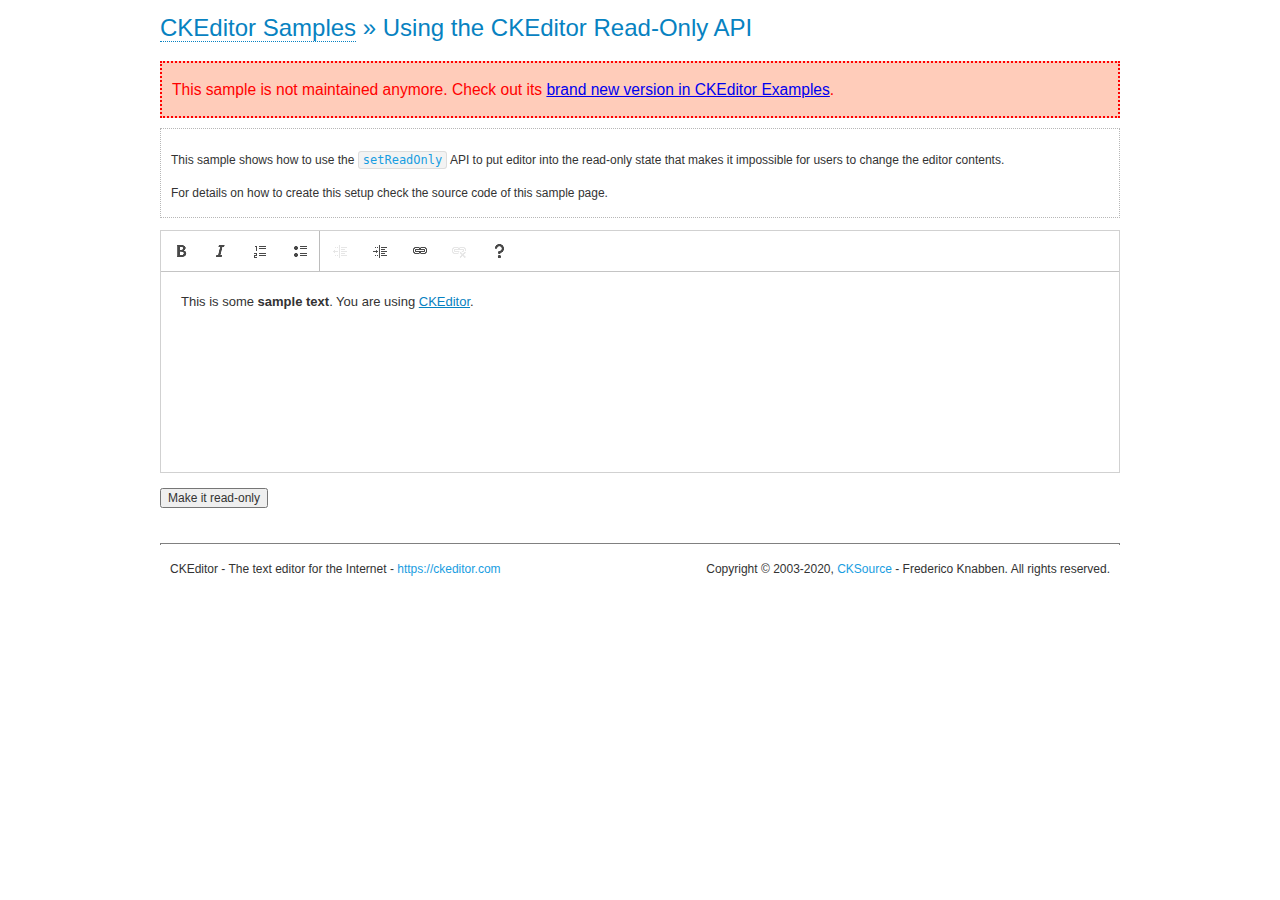
<file: assets/ckeditor/samples/old/readonly.html>
<!DOCTYPE html>
<!--
Copyright (c) 2003-2020, CKSource - Frederico Knabben. All rights reserved.
For licensing, see LICENSE.md or https://ckeditor.com/legal/ckeditor-oss-license
-->
<html lang="en">
<head>
	<meta charset="utf-8">
	<title>Using the CKEditor Read-Only API &mdash; CKEditor Sample</title>
	<script src="../../ckeditor.js"></script>
	<link rel="stylesheet" href="sample.css">
	<meta name="description" content="Try the latest sample of CKEditor 4 and learn more about customizing your WYSIWYG editor with endless possibilities.">
	<script>

		var editor;

		// The instanceReady event is fired, when an instance of CKEditor has finished
		// its initialization.
		CKEDITOR.on( 'instanceReady', function( ev ) {
			editor = ev.editor;

			// Show this "on" button.
			document.getElementById( 'readOnlyOn' ).style.display = '';

			// Event fired when the readOnly property changes.
			editor.on( 'readOnly', function() {
				document.getElementById( 'readOnlyOn' ).style.display = this.readOnly ? 'none' : '';
				document.getElementById( 'readOnlyOff' ).style.display = this.readOnly ? '' : 'none';
			});
		});

		function toggleReadOnly( isReadOnly ) {
			// Change the read-only state of the editor.
			// https://ckeditor.com/docs/ckeditor4/latest/api/CKEDITOR_editor.html#method-setReadOnly
			editor.setReadOnly( isReadOnly );
		}

	</script>
</head>
<body>
	<h1 class="samples">
		<a href="index.html">CKEditor Samples</a> &raquo; Using the CKEditor Read-Only API
	</h1>
	<div class="warning deprecated">
		This sample is not maintained anymore. Check out its <a href="https://ckeditor.com/docs/ckeditor4/latest/examples/readonly.html">brand new version in CKEditor Examples</a>.
	</div>
	<div class="description">
		<p>
			This sample shows how to use the
			<code><a class="samples" href="https://ckeditor.com/docs/ckeditor4/latest/api/CKEDITOR_editor.html#method-setReadOnly">setReadOnly</a></code>
			API to put editor into the read-only state that makes it impossible for users to change the editor contents.
		</p>
		<p>
			For details on how to create this setup check the source code of this sample page.
		</p>
	</div>
	<form action="sample_posteddata.php" method="post">
		<p>
			<textarea class="ckeditor" id="editor1" name="editor1" cols="100" rows="10">&lt;p&gt;This is some &lt;strong&gt;sample text&lt;/strong&gt;. You are using &lt;a href="https://ckeditor.com/"&gt;CKEditor&lt;/a&gt;.&lt;/p&gt;</textarea>
		</p>
		<p>
			<input id="readOnlyOn" onclick="toggleReadOnly();" type="button" value="Make it read-only" style="display:none">
			<input id="readOnlyOff" onclick="toggleReadOnly( false );" type="button" value="Make it editable again" style="display:none">
		</p>
	</form>
	<div id="footer">
		<hr>
		<p>
			CKEditor - The text editor for the Internet - <a class="samples" href="https://ckeditor.com/">https://ckeditor.com</a>
		</p>
		<p id="copy">
			Copyright &copy; 2003-2020, <a class="samples" href="https://cksource.com/">CKSource</a> - Frederico
			Knabben. All rights reserved.
		</p>
	</div>
</body>
</html>
</file>
<file: assets/ckeditor/samples/css/samples.css>
/**
 * @license Copyright (c) 2003-2020, CKSource - Frederico Knabben. All rights reserved.
 * For licensing, see LICENSE.md or https://ckeditor.com/legal/ckeditor-oss-license
 */
@media (max-width: 900px) {
  .global-is-mobile-hidden {
    display: none !important;
  }
}
article,
aside,
details,
figcaption,
figure,
footer,
header,
hgroup,
main,
menu,
nav,
section {
  display: block;
}
body,
html {
  margin: 0;
  padding: 0;
  font: 16px / 1.8 Arial, 'Helvetica Neue', Helvetica, sans-serif;
  font-weight: 300;
  color: #575757;
}
.grid-width-10 {
  width: 10%;
}
.grid-width-20 {
  width: 20%;
}
.grid-width-30 {
  width: 30%;
}
.grid-width-40 {
  width: 40%;
}
.grid-width-50 {
  width: 50%;
}
.grid-width-60 {
  width: 60%;
}
.grid-width-70 {
  width: 70%;
}
.grid-width-80 {
  width: 80%;
}
.grid-width-90 {
  width: 90%;
}
.grid-width-100 {
  width: 100%;
}
@media (max-width: 900px) {
  .grid-width-10,
  .grid-width-20,
  .grid-width-30,
  .grid-width-40,
  .grid-width-50,
  .grid-width-60,
  .grid-width-70,
  .grid-width-80,
  .grid-width-90,
  .grid-width-100 {
    width: 100%;
  }
}
*[class*="grid-width"] {
  -webkit-box-sizing: border-box;
  -moz-box-sizing: border-box;
  box-sizing: border-box;
  padding-left: 4%;
  padding-right: 4%;
  float: left;
}
*[class*="grid-width"]:after,
.grid-container:after,
*[class*="grid-width"]:before,
.grid-container:before {
  content: '';
  display: block;
  overflow: hidden;
  visibility: hidden;
  font-size: 0;
  line-height: 0;
  width: 0;
  height: 0;
}
*[class*="grid-width"]:after,
.grid-container:after {
  clear: both;
}
.grid-container {
  -webkit-box-sizing: border-box;
  -moz-box-sizing: border-box;
  box-sizing: border-box;
  margin-left: auto;
  margin-right: auto;
}
.grid-container-nested *[class*="grid-width"]:first-child {
  padding-left: 0;
}
.grid-container-nested *[class*="grid-width"]:last-child {
  padding-right: 0;
}
@media (max-width: 900px) {
  .grid-container-nested *[class*="grid-width"]:first-child {
    padding-left: 4%;
  }
  .grid-container-nested *[class*="grid-width"]:last-child {
    padding-right: 4%;
  }
}
.header-a {
  min-height: 140px;
  overflow: hidden;
}
.header-a .header-a-logo {
  margin: 40px 0 0;
}
@media (max-width: 900px) {
  .header-a .header-a-logo {
    text-align: center;
  }
}
.header-a .header-a-logo img {
  border: transparent;
}
.navigation-a {
  height: 30px;
  background: #3D3D3D;
  position: absolute;
  left: 0;
  right: 0;
  top: 0;
  padding: 0;
  overflow: hidden;
}
@media (max-width: 900px) {
  .navigation-a {
    text-align: center;
  }
}
.navigation-a ul {
  list-style: none;
  margin: 0;
  overflow: hidden;
}
.navigation-a ul li,
.navigation-a ul li a {
  display: inline-block;
}
@media (max-width: 900px) {
  .navigation-a ul {
    width: auto;
    text-overflow: ellipsis;
    white-space: nowrap;
    display: inline-block;
    float: none;
  }
  .navigation-a ul:before,
  .navigation-a ul:after {
    display: none;
  }
}
.navigation-a ul.navigation-a-left {
  text-align: left;
}
@media (max-width: 900px) {
  .navigation-a ul.navigation-a-left {
    padding-right: 0;
  }
}
.navigation-a ul.navigation-a-right {
  text-align: right;
}
@media (max-width: 900px) {
  .navigation-a ul.navigation-a-right {
    padding-left: 23px;
  }
}
.navigation-a ul li + li {
  margin-left: 23px;
}
.navigation-a ul li a {
  font-size: 10px;
  font-size: 0.625rem;
  line-height: 18px;
  line-height: 1.13rem;
  line-height: 30px;
  float: left;
  color: #ddd;
  font-weight: bold;
  text-decoration: none;
  text-transform: uppercase;
}
.navigation-a ul li a:hover {
  cursor: pointer;
  color: #fff;
}
.icon-navigation-a-github:before,
.icon-navigation-a-github:after {
  background-image: url("[data-uri]");
}
.navigation-b {
  text-align: right;
  margin: 52px 0 0;
  overflow: visible;
}
@media (max-width: 900px) {
  .navigation-b {
    text-align: center;
    margin-top: 20px;
    padding: 0;
  }
}
.navigation-b ul {
  padding: 0;
  list-style: none;
  margin: 0;
  overflow: visible;
}
.navigation-b ul li,
.navigation-b ul li a {
  display: inline-block;
}
@media (max-width: 900px) {
  .navigation-b ul {
    display: table;
    width: 100%;
    padding-bottom: 1.5em;
  }
}
@media (max-width: 900px) {
  .navigation-b ul li {
    display: table-row;
  }
}
.navigation-b ul li + li {
  margin-left: 20px;
}
@media (max-width: 900px) {
  .navigation-b ul li + li {
    margin-left: 0;
  }
}
.navigation-b ul li a {
  -webkit-box-sizing: border-box;
  -moz-box-sizing: border-box;
  box-sizing: border-box;
  text-transform: uppercase;
  text-decoration: none;
  outline: none;
}
@media (max-width: 900px) {
  .navigation-b ul li a {
    width: 100%;
    -webkit-border-radius: 0;
    -webkit-background-clip: padding-box;
    -moz-border-radius: 0;
    -moz-background-clip: padding;
    border-radius: 0;
    background-clip: padding-box;
  }
}
.footer-a {
  font-size: 13px;
  font-size: 0.8125rem;
  line-height: 23.4px;
  line-height: 1.46rem;
  padding-top: 2.25em;
  padding-bottom: 2.25em;
  overflow: hidden;
  color: #8a8a8a;
}
.footer-a a {
  color: #0287D0;
  text-decoration: none;
  border-bottom: 1px dotted #0287D0;
}
.footer-a a:hover {
  color: #0277b7;
}
.footer-a p {
  margin: 0;
  display: inline-block;
  text-align: center;
}
.content {
  font-size: 14px;
  font-size: 0.875rem;
  line-height: 25.2px;
  line-height: 1.57rem;
  overflow: hidden;
  padding-top: 1.5em;
  padding-bottom: 1.5em;
}
.content p {
  margin: 0.75em 0;
}
.content ul,
.content ol,
.content pre,
.content blockquote,
.content textarea:not([class^="cke"]),
.content .cke {
  margin: 1.875em 0;
}
.content code,
.content kbd {
  -webkit-border-radius: 3px;
  -webkit-background-clip: padding-box;
  -moz-border-radius: 3px;
  -moz-background-clip: padding;
  border-radius: 3px;
  background-clip: padding-box;
  padding: 3px 4px;
}
.content pre,
.content code,
.content kbd,
.content blockquote {
  background: #f5f5f5;
}
.content blockquote,
.content pre {
  background: none;
  border-left: 4px solid #0287D0;
  padding: 1.5em 2.25em;
}
.content p a,
.content ul a,
.content ol a,
.content blockquote a,
.content h1 a,
.content h2 a,
.content h3 a,
.content h4 a,
.content h5 a {
  color: #0287D0;
  text-decoration: none;
  border-bottom: 1px dotted #0287D0;
}
.content p a:hover,
.content ul a:hover,
.content ol a:hover,
.content blockquote a:hover,
.content h1 a:hover,
.content h2 a:hover,
.content h3 a:hover,
.content h4 a:hover,
.content h5 a:hover {
  color: #0277b7;
}
.content h1,
.content h2,
.content h3,
.content h4,
.content h5 {
  color: #000;
  font-weight: 100;
}
.content h1 code,
.content h2 code,
.content h3 code,
.content h4 code,
.content h5 code,
.content h1 kbd,
.content h2 kbd,
.content h3 kbd,
.content h4 kbd,
.content h5 kbd {
  font-size: inherit;
}
.content h1 a.content-heading-anchor,
.content h2 a.content-heading-anchor,
.content h3 a.content-heading-anchor,
.content h4 a.content-heading-anchor,
.content h5 a.content-heading-anchor {
  font-weight: 100;
  vertical-align: middle;
  opacity: 0;
  border: 0;
}
.content h1:hover a.content-heading-anchor,
.content h2:hover a.content-heading-anchor,
.content h3:hover a.content-heading-anchor,
.content h4:hover a.content-heading-anchor,
.content h5:hover a.content-heading-anchor {
  opacity: 1;
}
.content h1:target a,
.content h2:target a,
.content h3:target a,
.content h4:target a,
.content h5:target a {
  -webkit-animation: targetLinkOpacity 0.5s linear alternate;
  -moz-animation: targetLinkOpacity 0.5s linear alternate;
  -o-animation: targetLinkOpacity 0.5s linear alternate;
  animation: targetLinkOpacity 0.5s linear alternate;
  opacity: 1;
}
.content input,
.content select,
.content textarea:not([class^="cke"]) {
  -webkit-border-radius: 3px;
  -webkit-background-clip: padding-box;
  -moz-border-radius: 3px;
  -moz-background-clip: padding;
  border-radius: 3px;
  background-clip: padding-box;
  -webkit-box-shadow: inset 0 1px 1px rgba(0, 0, 0, 0.08);
  -moz-box-shadow: inset 0 1px 1px rgba(0, 0, 0, 0.08);
  box-shadow: inset 0 1px 1px rgba(0, 0, 0, 0.08);
  font: inherit;
  color: inherit;
  border: 1px solid #D9D9D9;
  padding: .2em .5em;
}
.content input:focus,
.content select:focus,
.content textarea:not([class^="cke"]):focus {
  border-color: #66afe9;
  outline: 0;
  -webkit-box-shadow: inset 0 1px 1px rgba(0, 0, 0, 0.08), 0 0 8px #93c6ef;
  -moz-box-shadow: inset 0 1px 1px rgba(0, 0, 0, 0.08), 0 0 8px #93c6ef;
  box-shadow: inset 0 1px 1px rgba(0, 0, 0, 0.08), 0 0 8px #93c6ef;
}
.content abbr {
  border-bottom: 1px dotted #666;
  cursor: pointer;
}
.content blockquote {
  font-style: italic;
  font-family: Georgia, Times, "Times New Roman", serif;
  font-size: 16px;
  font-size: 1rem;
  line-height: 28.8px;
  line-height: 1.8rem;
}
.content em {
  font-style: italic;
}
.content h1 {
  font-size: 36px;
  font-size: 2.25rem;
  line-height: 64.8px;
  line-height: 4.05rem;
  margin: 1.125em 0 0;
}
.content h2 {
  font-size: 27.2px;
  font-size: 1.7rem;
  line-height: 48.96px;
  line-height: 3.06rem;
  margin: 0.9em 0 0;
}
.content h3 {
  font-size: 24px;
  font-size: 1.5rem;
  line-height: 43.2px;
  line-height: 2.7rem;
  font-weight: 500;
  margin: 0.75em 0 0;
}
.content h4 {
  font-size: 19.2px;
  font-size: 1.2rem;
  line-height: 34.56px;
  line-height: 2.16rem;
  font-weight: 500;
  margin: 0.75em 0 0;
}
.content h5 {
  font-size: 17.6px;
  font-size: 1.1rem;
  line-height: 31.68px;
  line-height: 1.98rem;
  font-weight: 500;
  margin: 0.75em 0 0;
}
.content hr {
  border: 0;
  border-top: 4px solid #D9D9D9;
  margin: 1.5em 0;
}
.content input[type="text"] {
  height: 1.8em;
  line-height: 1.8em;
}
.content input[type="button"] {
  -webkit-appearance: button;
  -moz-appearance: button;
  appearance: button;
}
.content kbd {
  font-size: 12px;
  font-size: 0.75rem;
  line-height: 21.6px;
  line-height: 1.35rem;
  font-family: Arial, 'Helvetica Neue', Helvetica, sans-serif;
  padding: 2px 6px;
  -webkit-box-shadow: 0 0 4px #fff inset, 0 2px 0 #D9D9D9;
  -moz-box-shadow: 0 0 4px #fff inset, 0 2px 0 #D9D9D9;
  box-shadow: 0 0 4px #fff inset, 0 2px 0 #D9D9D9;
}
.content p img {
  vertical-align: middle;
}
.content p pre {
  padding: 1.5em;
}
.content pre {
  padding: 0;
  border: 0;
  tab-size: 4;
  -o-tab-size: 4;
  -moz-tab-size: 4;
}
.content pre,
.content code {
  font-size: 11.89px;
  font-size: 0.743rem;
  line-height: 21.4px;
  line-height: 1.34rem;
  font-family: Consolas, Menlo, Monaco, Lucida Console, Liberation Mono, DejaVu Sans Mono, Bitstream Vera Sans Mono, Courier New, monospace, serif;
}
.content pre a,
.content code a {
  border: 0;
}
.content pre code {
  padding: 0.75em;
  display: block;
}
.content strong {
  color: #000;
}
.content ul ul,
.content ol ul,
.content ul ol,
.content ol ol {
  margin: 0.75em 0;
}
.content ul li,
.content ol li {
  font-size: 14px;
  font-size: 0.875rem;
  line-height: 30.24px;
  line-height: 1.89rem;
}
.content textarea:not([class^="cke"]) {
  width: 100%;
}
.content div.todo {
  border: 2px dotted #444;
  padding: 10px;
  margin: 60px 0 10px 0;
  /* Remove me some day */
}
.content div.todo:before {
  content: "TODO";
  font-weight: bold;
}
body a.button-a,
body button.button-a,
body input.button-a {
  -webkit-border-radius: 3px;
  -webkit-background-clip: padding-box;
  -moz-border-radius: 3px;
  -moz-background-clip: padding;
  border-radius: 3px;
  background-clip: padding-box;
  font-size: 14px;
  font-size: 0.875rem;
  line-height: 25.2px;
  line-height: 1.57rem;
  height: 36px;
  line-height: 36px;
  padding: 0 1.1em;
  font-weight: 700;
  color: #3e3e3e;
  white-space: nowrap;
  text-decoration: none;
  display: inline-block;
  cursor: pointer;
  border: 0;
  vertical-align: middle;
  margin: 1px 0;
  background: transparent;
}
body a.button-a.icon-pos-left,
body button.button-a.icon-pos-left,
body input.button-a.icon-pos-left {
  padding-left: .8em;
}
body a.button-a.icon-pos-right,
body button.button-a.icon-pos-right,
body input.button-a.icon-pos-right {
  padding-right: .8em;
}
body a.button-a.button-a-no-text,
body button.button-a.button-a-no-text,
body input.button-a.button-a-no-text {
  -webkit-border-radius: 100px;
  -webkit-background-clip: padding-box;
  -moz-border-radius: 100px;
  -moz-background-clip: padding;
  border-radius: 100px;
  background-clip: padding-box;
  width: 36px;
  padding: 0;
  text-indent: -999px;
  overflow: hidden;
  position: relative;
  text-align: center;
}
body a.button-a.button-a-no-text:before,
body button.button-a.button-a-no-text:before,
body input.button-a.button-a-no-text:before {
  position: absolute;
  left: 50%;
  top: 50%;
  margin: -9px 0 0 -9px;
}
@media (max-width: 900px) {
  body a.button-a.button-a-mobile-collapsed,
  body button.button-a.button-a-mobile-collapsed,
  body input.button-a.button-a-mobile-collapsed {
    -webkit-border-radius: 100px;
    -webkit-background-clip: padding-box;
    -moz-border-radius: 100px;
    -moz-background-clip: padding;
    border-radius: 100px;
    background-clip: padding-box;
    width: 36px;
    padding: 0;
    text-indent: -999px;
    overflow: hidden;
    position: relative;
    text-align: center;
  }
  body a.button-a.button-a-mobile-collapsed:before,
  body button.button-a.button-a-mobile-collapsed:before,
  body input.button-a.button-a-mobile-collapsed:before {
    position: absolute;
    left: 50%;
    top: 50%;
    margin: -9px 0 0 -9px;
  }
  body a.button-a.button-a-mobile-collapsed:before,
  body button.button-a.button-a-mobile-collapsed:before,
  body input.button-a.button-a-mobile-collapsed:before {
    position: absolute;
    left: 50%;
    top: 50%;
    margin: -9px 0 0 -9px;
  }
}
body a.button-a:active,
body button.button-a:active,
body input.button-a:active,
body a.button-a:hover,
body button.button-a:hover,
body input.button-a:hover {
  color: #fff;
  background: #0277b7;
}
body a.button-a:focus,
body button.button-a:focus,
body input.button-a:focus {
  border-color: #66afe9;
  outline: 0;
  -webkit-box-shadow: inset 0 1px 1px rgba(0, 0, 0, 0.075), 0 0 8px #93c6ef;
  -moz-box-shadow: inset 0 1px 1px rgba(0, 0, 0, 0.075), 0 0 8px #93c6ef;
  box-shadow: inset 0 1px 1px rgba(0, 0, 0, 0.075), 0 0 8px #93c6ef;
}
body a.button-a-soft,
body button.button-a-soft,
body input.button-a-soft {
  background: #e7e7e7;
}
body a.button-a-soft:active,
body button.button-a-soft:active,
body input.button-a-soft:active,
body a.button-a-soft:hover,
body button.button-a-soft:hover,
body input.button-a-soft:hover {
  color: #3e3e3e;
  background: #cecece;
}
body a.button-a-background,
body button.button-a-background,
body input.button-a-background,
body a.navigation-b ul li a:hover,
body button.navigation-b ul li a:hover,
body input.navigation-b ul li a:hover {
  color: #fff;
  background: #0287D0;
}
body a.button-a-background:active,
body button.button-a-background:active,
body input.button-a-background:active,
body a.button-a-background:hover,
body button.button-a-background:hover,
body input.button-a-background:hover,
body a.navigation-b ul li a:hover:active,
body button.navigation-b ul li a:hover:active,
body input.navigation-b ul li a:hover:active,
body a.navigation-b ul li a:hover:hover,
body button.navigation-b ul li a:hover:hover,
body input.navigation-b ul li a:hover:hover {
  color: #fff;
  background: #0277b7;
}
.balloon-a {
  font-size: 12px;
  font-size: 0.75rem;
  line-height: 21.6px;
  line-height: 1.35rem;
  -webkit-border-radius: 3px;
  -webkit-background-clip: padding-box;
  -moz-border-radius: 3px;
  -moz-background-clip: padding;
  border-radius: 3px;
  background-clip: padding-box;
  border-bottom: 3px solid #d4d4d4;
  background: #ebebeb;
  display: inline-block;
  white-space: nowrap;
  padding: .4em 1.2em .2em;
  font-weight: 700;
  position: relative;
  z-index: 1000;
  text-transform: none;
  color: #575757;
}
.balloon-a:hover {
  color: #575757;
}
.balloon-a:before {
  content: '';
  width: 0;
  height: 0;
  border-style: solid;
  position: absolute;
}
.balloon-a-ne:before,
.balloon-a-nw:before {
  top: -13px;
  border-width: 0 9px 15.6px 9px;
  border-color: transparent transparent #ebebeb transparent;
}
.balloon-a-se:before,
.balloon-a-sw:before {
  bottom: -13px;
  border-width: 15.6px 9px 0 9px;
  border-color: #ebebeb transparent transparent transparent;
}
.balloon-a-nw:before,
.balloon-a-sw:before {
  left: 20px;
}
.balloon-a-ne:before,
.balloon-a-se:before {
  right: 20px;
}
.icon-pos-left:before,
.icon-pos-right:after {
  content: '';
  display: inline-block;
  width: 18px;
  height: 18px;
  vertical-align: middle;
  background-repeat: no-repeat;
}
.icon-pos-left:before {
  margin-right: 10px;
}
.icon-pos-right:after {
  margin-left: 10px;
}
.icon-download:before,
.icon-download:after {
  background-image: url("[data-uri]");
}
.icon-question-mark:before,
.icon-question-mark:after {
  background-image: url("[data-uri]");
}
.icon-close:before,
.icon-close:after {
  background-image: url("[data-uri]");
}
.ie8 .switch > * {
  vertical-align: middle;
}
.ie8 .switch input[type="radio"] {
  margin: 0 0.25em;
  display: inline-block;
}
.ie8 .switch label {
  margin-left: 0 !important;
  margin-right: 0 !important;
}
.ie8 .switch label[data-for="1"] {
  float: left;
}
.ie8 .switch label[data-for="2"] {
  float: right;
}
.ie8 .switch .switch-inner {
  display: none;
}
.switch {
  font-size: 14px;
  font-size: 0.875rem;
  line-height: 25.2px;
  line-height: 1.57rem;
  font-weight: bold;
  background-color: #0287D0;
  overflow: hidden;
  display: inline-block;
  padding: 0.75em 0.25em;
  color: #fff;
  -webkit-border-radius: 3px;
  -webkit-background-clip: padding-box;
  -moz-border-radius: 3px;
  -moz-background-clip: padding;
  border-radius: 3px;
  background-clip: padding-box;
  position: relative;
}
.switch input[type="radio"] {
  display: none;
}
.switch label {
  position: relative;
  z-index: 2;
  float: left;
  cursor: pointer;
  padding: 0 0.75em;
}
.switch label:hover {
  text-decoration: underline;
}
.switch .switch-inner {
  float: left;
  background-color: #FFF;
  height: 1.5em;
  width: 4.125em;
  padding: 2px;
  margin: 0 0.25em;
  -webkit-border-radius: 5.5px;
  -webkit-background-clip: padding-box;
  -moz-border-radius: 5.5px;
  -moz-background-clip: padding;
  border-radius: 5.5px;
  background-clip: padding-box;
}
.switch .switch-inner .handler {
  overflow: hidden;
  position: relative;
  display: block;
  height: 1.5em;
  width: 1.5em;
  background: #027dc1;
  -webkit-border-radius: 4.5px;
  -webkit-background-clip: padding-box;
  -moz-border-radius: 4.5px;
  -moz-background-clip: padding;
  border-radius: 4.5px;
  background-clip: padding-box;
}
.switch .switch-inner .handler:before {
  content: '';
  display: block;
  position: absolute;
  top: 0;
  right: 0;
  bottom: 3px;
  left: 0;
  background-color: #0291df;
  -webkit-border-bottom-left-radius: 4.5px;
  -moz-border-radius-bottomleft: 4.5px;
  border-bottom-left-radius: 4.5px;
  -webkit-border-bottom-right-radius: 4.5px;
  -webkit-background-clip: padding-box;
  -moz-border-radius-bottomright: 4.5px;
  -moz-background-clip: padding;
  border-bottom-right-radius: 4.5px;
  background-clip: padding-box;
}
.switch:hover .switch-inner .handler:before {
  background: #029ef3;
}
.switch input[data-num="2"]:checked ~ .switch-inner > .handler {
  margin-left: auto;
}
.switch input[data-num="2"]:checked ~ label[data-for="1"] {
  padding-right: 5.125em;
  margin-right: -4.375em;
}
.switch input[data-num="1"]:checked ~ label[data-for="2"] {
  padding-left: 5.125em;
  margin-left: -4.375em;
}
.toggler {
  -webkit-user-select: none;
  -moz-user-select: none;
  -ms-user-select: none;
  user-select: none;
}
.toggler label {
  cursor: pointer;
}
.toggler [data-collapse] {
  display: inherit;
}
.toggler [data-expand] {
  display: none;
}
.toggler.collapsed [data-collapse] {
  display: none;
}
.toggler.collapsed [data-expand] {
  display: inherit;
}
.toggler-container {
  overflow: hidden;
}
.toggler-container.collapsed {
  height: 0;
}
.icon-toggler-expanded:before,
.icon-toggler-collapsed:before,
.icon-toggler-expanded:after,
.icon-toggler-collapsed:after {
  background-image: url("[data-uri]");
}
.icon-toggler-expanded.icon-light:before,
.icon-toggler-collapsed.icon-light:before,
.icon-toggler-expanded.icon-light:after,
.icon-toggler-collapsed.icon-light:after {
  background-image: url("[data-uri]");
}
.icon-toggler-expanded:before,
.icon-toggler-expanded:after {
  background-position: top left;
}
.icon-toggler-collapsed:before,
.icon-toggler-collapsed:after {
  background-position: bottom left;
}
.modal {
  padding: 20px;
  border-radius: 3px;
  background-color: white;
  max-width: 700px;
  -webkit-box-sizing: border-box;
  -moz-box-sizing: border-box;
  box-sizing: border-box;
  width: 80% !important;
  top: 50% !important;
  -webkit-transform: translate(-50%, -50%) !important;
  -moz-transform: translate(-50%, -50%) !important;
  -ms-transform: translate(-50%, -50%) !important;
  -o-transform: translate(-50%, -50%) !important;
  transform: translate(-50%, -50%) !important;
}
.modal-close {
  -webkit-border-radius: 100px;
  -webkit-background-clip: padding-box;
  -moz-border-radius: 100px;
  -moz-background-clip: padding;
  border-radius: 100px;
  background-clip: padding-box;
  cursor: pointer;
  height: 18px;
  width: 18px;
  position: absolute;
  top: 10px;
  right: 10px;
  font-size: 17px;
  text-align: center;
  line-height: 19px;
  background: #cccccc;
}
main .grid-container,
header .grid-container,
.navigation-a > div,
footer > div {
  max-width: 968px;
}
.header-a {
  margin-top: 30px;
}
.footer-a {
  border-top: 1px solid #D9D9D9;
}
.adjoined-top {
  background-color: #0287D0;
  color: #fff;
}
.adjoined-top .content h1,
.adjoined-top .content h2,
.adjoined-top .content h3,
.adjoined-top .content h4,
.adjoined-top .content h5 {
  color: #fff;
}
.adjoined-top .content p {
  font-size: 18px;
  font-size: 1.125rem;
  line-height: 32.4px;
  line-height: 2.02rem;
  font-weight: 100;
}
.adjoined-top .content p a {
  text-decoration: none;
  border-bottom: 1px dotted #fff;
  color: inherit;
}
.adjoined-top .content p a:hover {
  color: #e6e6e6;
}
.adjoined-top .content button {
  color: #fff;
}
.adjoined-top .content strong {
  color: #fff;
}
.adjoined-top .content code {
  font-size: inherit;
  color: #0287D0;
}
.adjoined-bottom {
  position: relative;
}
.adjoined-bottom:before {
  z-index: -1;
  content: '';
  background: #0287D0;
  position: absolute;
  top: 0;
  left: 0;
  right: 0;
  height: 50%;
}
main .grid-container,
header .grid-container,
.navigation-a > div,
footer > div {
  max-width: 1052px;
}
main .grid-container.freed-width {
  max-width: none;
}
.switch {
  background: #027dc1;
  float: right;
  overflow: visible;
}
.switch .balloon-a {
  position: absolute;
  top: -40px;
  right: 50%;
  margin-right: -15px;
  background: #FFEFC1;
  border-bottom-color: #DCDCA4;
}
.switch .balloon-a:before {
  border-color: #FFEFC1 transparent transparent transparent;
}
#toolbar .editors-container {
  overflow: hidden;
  height: 0;
  transition: height 200ms;
}
#toolbar .editors-container.active {
  height: auto;
}
#main #editor {
  background: #FFF;
  padding: 2% 4%;
  border: dashed 5px #0287D0;
}
#main .adjoined-top:before {
  height: 335px;
}
#toolbar .adjoined-top:before {
  height: 219px;
}
#toolbar .adjoined-top .grid-container-nested {
  height: 147px;
}
.content .grid-switch-magic {
  margin: 3.5em 0 0;
}
#info-box {
  padding-bottom: 0;
}
#info-box > div {
  width: 100%;
  text-align: right;
}
#info-box > div .toggler {
  padding-right: 0;
}
#info-box > div .toggler:hover {
  background: transparent;
  color: #000;
}
#info-box > div .toggler:hover > label {
  text-decoration: underline;
}
#info-box > div h2 {
  float: left;
  margin-top: 0;
}
#info-box > div#instructions-container {
  text-align: left;
}
#toolbarModifierWrapper {
  overflow: hidden;
  height: 0;
  opacity: 0;
  transition: height 200ms;
}
#toolbarModifierWrapper.active {
  height: auto;
  opacity: 1;
}
header {
  overflow: visible;
}
header div.grid-container {
  overflow: visible;
}
header .navigation-b {
  overflow: visible;
}
header .navigation-b ul {
  overflow: visible;
}
header .navigation-b a {
  position: relative;
}
header .balloon-a {
  position: absolute;
  top: 48px;
  left: 50%;
  margin-left: -35px;
}
@media (max-width: 1140px) {
  header .balloon-a {
    left: auto;
    margin-left: auto;
    right: 50%;
    margin-right: -35px;
  }
  header .balloon-a:before {
    left: auto;
    right: 22px;
  }
}
@media (max-width: 900px) {
  header .balloon-a {
    display: none;
  }
}
header .header-a-logo img {
  width: 160px;
  height: 60px;
}

#toolbar .cke_toolbar {
  pointer-events: none;
  -webkit-user-select: none;
  -moz-user-select: none;
  -ms-user-select: none;
  user-select: none;
  cursor: default;
}
.some-toolbar-active .cke_toolbar {
  zoom: 1;
  filter: alpha(opacity=50);
  -webkit-opacity: 0.5;
  -moz-opacity: 0.5;
  opacity: 0.5;
}
.cke_toolbar.active {
  position: relative;
  zoom: 1;
  filter: alpha(opacity=100);
  -webkit-opacity: 1;
  -moz-opacity: 1;
  opacity: 1;
}
.cke_toolbar.active:after {
  content: '';
  display: block;
  position: absolute;
  top: 0;
  right: 6px;
  bottom: 5px;
  left: 0;
  -webkit-border-radius: 5px;
  -webkit-background-clip: padding-box;
  -moz-border-radius: 5px;
  -moz-background-clip: padding;
  border-radius: 5px;
  background-clip: padding-box;
  -webkit-box-shadow: 0px 0px 15px 3px #fff4b0;
  -moz-box-shadow: 0px 0px 15px 3px #fff4b0;
  box-shadow: 0px 0px 15px 3px #fff4b0;
}
.cke_toolbar.active .cke_toolgroup {
  -webkit-box-shadow: none;
  -moz-box-shadow: none;
  box-shadow: none;
  border-color: #e3c300;
}
.cke_toolbar.active .cke_combo,
.cke_toolbar.active .cke_toolgroup {
  position: relative;
  z-index: 2;
}
.cke_toolbar.active .cke_combo_button {
  -webkit-box-shadow: none;
  -moz-box-shadow: none;
  box-shadow: none;
}
.unselectable {
  -webkit-user-select: none;
  -moz-user-select: none;
  -ms-user-select: none;
  user-select: none;
}
.toolbar {
  padding: 5px 0;
  margin-bottom: 2.4em;
  overflow: hidden;
  background: #fff;
}
.toolbar button.button-a.cke_button {
  cursor: pointer;
  display: inline-block;
  padding: 4px 6px;
  outline: 0;
  border: 1px solid #a6a6a6;
}
.toolbar button.button-a.hidden {
  display: none;
}
.toolbar button.button-a.left {
  float: left;
  margin-right: 8px;
}
.toolbar button.button-a.right {
  float: right;
  margin-left: 8px;
}
.toolbar button.button-a .highlight {
  color: #ffefc1;
}
.configContainer.hidden,
.toolbarModifier.hidden,
.toolbarModifier-hints.hidden {
  display: none;
}
.toolbarModifier :focus,
.toolbar button:focus,
.configContainer textarea.configCode:focus {
  outline: none;
}
div.toolbarModifier {
  padding: 0;
  overflow: hidden;
  width: 100%;
  position: relative;
  display: table;
  border-collapse: collapse;
}
div.toolbarModifier ::-moz-focus-inner {
  border: 0;
}
div.toolbarModifier .empty {
  display: none;
}
div.toolbarModifier.empty-visible .empty {
  display: table-row;
  zoom: 1;
  filter: alpha(opacity=60);
  -webkit-opacity: 0.6;
  -moz-opacity: 0.6;
  opacity: 0.6;
}
div.toolbarModifier .empty > p {
  line-height: 31px;
}
div.toolbarModifier > ul {
  padding: 0;
  margin: 0;
  border-top: 1px solid #ccc;
  width: 100%;
}
div.toolbarModifier > ul[data-type="table-header"] {
  display: table-header-group;
}
div.toolbarModifier > ul[data-type="table-body"] {
  display: table-row-group;
}
div.toolbarModifier > ul p {
  padding: 0;
  margin: 0;
}
div.toolbarModifier > ul > li {
  display: table-row;
}
div.toolbarModifier > ul > li[data-type="header"] {
  font-weight: bold;
  user-select: none;
  cursor: default;
}
div.toolbarModifier > ul > li[data-type="group"],
div.toolbarModifier > ul > li[data-type="separator"] {
  border-bottom: 1px solid #ccc;
}
div.toolbarModifier > ul > li[data-type="subgroup"] {
  border-top: 1px solid #eee;
}
div.toolbarModifier > ul > li[data-type="subgroup"]:first-child {
  border-top: none;
}
div.toolbarModifier > ul > li[data-type="group"].active,
div.toolbarModifier > ul > li[data-type="group"]:hover,
div.toolbarModifier > ul > li[data-type="separator"].active,
div.toolbarModifier > ul > li[data-type="separator"]:hover {
  overflow: hidden;
  z-index: 2;
}
div.toolbarModifier > ul > li[data-type="group"].active,
div.toolbarModifier > ul > li[data-type="separator"].active,
div.toolbarModifier > ul > li[data-type="group"].active:hover,
div.toolbarModifier > ul > li[data-type="separator"].active:hover {
  background: #f0fafb;
}
div.toolbarModifier > ul > li[data-type="group"]:hover,
div.toolbarModifier > ul > li[data-type="separator"]:hover {
  background: #fffbe3;
}
div.toolbarModifier > ul > li[data-type="separator"] {
  background: #f5f5f5;
}
div.toolbarModifier > ul > li[data-type="separator"]:after {
  content: '';
  width: 100%;
}
div.toolbarModifier > ul > li[data-type="separator"] > p {
  padding: 2px 5px;
}
div.toolbarModifier > ul > li > p,
div.toolbarModifier > ul > li > ul {
  display: table-cell;
  vertical-align: middle;
}
div.toolbarModifier > ul > li p {
  padding-left: 5px;
  min-width: 200px;
}
div.toolbarModifier > ul > li p span {
  white-space: nowrap;
  cursor: default;
}
div.toolbarModifier > ul > li p span button {
  font-size: 12.666px;
  margin-right: 5px;
  cursor: pointer;
  background: #fff;
  -webkit-border-radius: 5px;
  -webkit-background-clip: padding-box;
  -moz-border-radius: 5px;
  -moz-background-clip: padding;
  border-radius: 5px;
  background-clip: padding-box;
  border: 1px solid #bbb;
  padding: 0 7px;
  line-height: 12px;
  height: 20px;
}
div.toolbarModifier > ul > li p span button:not(.disabled):hover,
div.toolbarModifier > ul > li p span button:not(.disabled):focus {
  color: #fff;
  background-color: #454545;
  border-color: transparent;
}
div.toolbarModifier > ul > li p span button.move.disabled {
  cursor: default;
  zoom: 1;
  filter: alpha(opacity=20);
  -webkit-opacity: 0.2;
  -moz-opacity: 0.2;
  opacity: 0.2;
}
div.toolbarModifier > ul > li ul {
  border-collapse: collapse;
  padding: 0;
  width: 100%;
}
div.toolbarModifier > ul > li ul li {
  display: table-row;
  list-style-type: none;
  line-height: 1;
}
div.toolbarModifier > ul > li ul li[data-type="subgroup"] {
  border-top: 1px solid #ddd;
}
div.toolbarModifier > ul > li ul li[data-type="subgroup"]:first-child {
  border-top: 0;
}
div.toolbarModifier > ul > li ul li[data-type="subgroup"] [data-type="button"] {
  -webkit-border-radius: 3px;
  -webkit-background-clip: padding-box;
  -moz-border-radius: 3px;
  -moz-background-clip: padding;
  border-radius: 3px;
  background-clip: padding-box;
  padding: 0 2px;
}
div.toolbarModifier > ul > li ul li[data-type="subgroup"] [data-type="button"]:focus {
  background: rgba(0, 0, 0, 0.04);
}
div.toolbarModifier > ul > li ul li[data-type="subgroup"] [data-type="button"] input {
  vertical-align: middle;
}
div.toolbarModifier > ul > li ul li > p,
div.toolbarModifier > ul > li ul li > ul {
  display: table-cell;
  vertical-align: middle;
}
div.toolbarModifier > ul > li ul li ul {
  padding: 0;
}
div.toolbarModifier > ul > li ul li ul li {
  padding: 0;
  display: inline-block;
  cursor: pointer;
  margin: 2px 5px 2px 0;
}
div.toolbarModifier > ul > li ul li ul li .cke_combo_text {
  cursor: pointer;
  white-space: nowrap;
}
div.toolbarModifier > ul > li ul li ul li .cke_toolgroup,
div.toolbarModifier > ul > li ul li ul li .cke_combo_button {
  cursor: pointer;
  margin: 0;
  vertical-align: middle;
  border: 1px solid #ddd;
  font-size: 11.41px;
  font-size: 0.713rem;
  line-height: 20.54px;
  line-height: 1.28rem;
}
div.toolbarModifier > .codemirror-wrapper {
  overflow-y: auto;
}
div.toolbarModifier-hints {
  float: right;
  width: 350px;
  min-width: 150px;
  overflow-y: auto;
  margin-left: 1.5em;
}
div.toolbarModifier-hints h3 {
  font-size: 18.08px;
  font-size: 1.13rem;
  line-height: 32.54px;
  line-height: 2.03rem;
  padding: 0.36em 1.5em;
  background: #f5f5f5;
  border-bottom: 1px solid #ddd;
  margin-top: 0;
  margin-bottom: 1.2em;
}
div.toolbarModifier-hints dl {
  margin-bottom: 1.2em;
  overflow: hidden;
}
div.toolbarModifier-hints dl .list-header {
  font-weight: bold;
  border: 0;
  padding-bottom: 0.6em;
}
div.toolbarModifier-hints dl > p {
  text-align: center;
}
div.toolbarModifier-hints dl dt {
  float: left;
  width: 9em;
  clear: both;
  text-align: right;
  border-top: 1px solid #ddd;
  padding-left: 1.5em;
  padding-right: .1em;
  -webkit-box-sizing: border-box;
  -moz-box-sizing: border-box;
  box-sizing: border-box;
}
div.toolbarModifier-hints dl dt code {
  background: none;
  border: none;
  vertical-align: middle;
}
div.toolbarModifier-hints dl dd {
  margin-left: 10em;
  clear: right;
  padding-right: 1.5em;
}
div.toolbarModifier-hints dl dd code {
  line-height: 2.2em;
}
div.toolbarModifier-hints dl dd:after {
  content: '\00a0';
  display: block;
  clear: left;
  float: right;
  height: 0;
  width: 0;
}
.toolbarModifier-hints,
.configContainer textarea.configCode,
.CodeMirror {
  -webkit-border-radius: 3px;
  -webkit-background-clip: padding-box;
  -moz-border-radius: 3px;
  -moz-background-clip: padding;
  border-radius: 3px;
  background-clip: padding-box;
  border: 1px solid #ccc;
  font-size: 13.01px;
  font-size: 0.813rem;
  line-height: 23.42px;
  line-height: 1.46rem;
}
.configContainer textarea.configCode,
.CodeMirror pre,
.CodeMirror-linenumber {
  font-size: 13.01px;
  font-size: 0.813rem;
  line-height: 23.42px;
  line-height: 1.46rem;
  font-family: Consolas, Menlo, Monaco, Lucida Console, Liberation Mono, DejaVu Sans Mono, Bitstream Vera Sans Mono, Courier New, monospace, serif;
}
.CodeMirror pre {
  border: none;
  padding: 0;
  margin: 0;
}
.configContainer textarea.configCode {
  -webkit-box-sizing: border-box;
  -moz-box-sizing: border-box;
  box-sizing: border-box;
  color: #575757;
  padding: 10px;
  width: 100%;
  min-height: 500px;
  margin: 0;
  resize: none;
  outline: none;
  -moz-tab-size: 4;
  tab-size: 4;
  white-space: pre;
  word-wrap: normal;
  overflow: auto;
}
.CodeMirror-hints.toolbar-modifier {
  padding: 0;
  color: #575757;
  font-size: 14px;
  font-size: 0.875rem;
  line-height: 25.2px;
  line-height: 1.57rem;
  font-family: Consolas, Menlo, Monaco, Lucida Console, Liberation Mono, DejaVu Sans Mono, Bitstream Vera Sans Mono, Courier New, monospace, serif;
}
.CodeMirror-hints.toolbar-modifier .CodeMirror-hint-active {
  color: #575757;
  background: #f0fafb;
}
.CodeMirror-hints.toolbar-modifier > li:hover {
  background: #fffbe3;
}
/* Text modifier */
#toolbarModifierWrapper {
  margin-bottom: 1.2em;
}
#toolbarModifierWrapper .invalid .CodeMirror {
  background: #fff8f8;
  border-color: red;
}
#toolbarModifierWrapper .CodeMirror {
  height: auto;
  padding: 0 0.6em;
}
.staticContainer {
  position: fixed;
  top: 0;
  width: 100%;
  z-index: 10;
}
.staticContainer > .grid-container {
  max-width: 1052px;
}
.staticContainer > .grid-container .inner {
  background: #fff;
}
.staticContainer > .grid-container .inner .toolbar {
  margin-bottom: 0;
}
#help {
  position: relative;
  top: -15px;
  left: -5px;
}
#help-content {
  display: none;
}
/*# sourceMappingURL=[data-uri] */
</file>
<file: assets/ckeditor/samples/toolbarconfigurator/lib/codemirror/neo.css>
/* neo theme for codemirror */

/* Color scheme */

.cm-s-neo.CodeMirror {
  background-color:#ffffff;
  color:#2e383c;
  line-height:1.4375;
}
.cm-s-neo .cm-comment {color:#75787b}
.cm-s-neo .cm-keyword, .cm-s-neo .cm-property {color:#1d75b3}
.cm-s-neo .cm-atom,.cm-s-neo .cm-number {color:#75438a}
.cm-s-neo .cm-node,.cm-s-neo .cm-tag {color:#9c3328}
.cm-s-neo .cm-string {color:#b35e14}
.cm-s-neo .cm-variable,.cm-s-neo .cm-qualifier {color:#047d65}


/* Editor styling */

.cm-s-neo pre {
  padding:0;
}

.cm-s-neo .CodeMirror-gutters {
  border:none;
  border-right:10px solid transparent;
  background-color:transparent;
}

.cm-s-neo .CodeMirror-linenumber {
  padding:0;
  color:#e0e2e5;
}

.cm-s-neo .CodeMirror-guttermarker { color: #1d75b3; }
.cm-s-neo .CodeMirror-guttermarker-subtle { color: #e0e2e5; }
</file>
<file: assets/ckeditor/samples/old/sample.css>
/*
Copyright (c) 2003-2020, CKSource - Frederico Knabben. All rights reserved.
For licensing, see LICENSE.md or https://ckeditor.com/legal/ckeditor-oss-license
*/

html, body, h1, h2, h3, h4, h5, h6, div, span, blockquote, p, address, form, fieldset, img, ul, ol, dl, dt, dd, li, hr, table, td, th, strong, em, sup, sub, dfn, ins, del, q, cite, var, samp, code, kbd, tt, pre
{
	line-height: 1.5;
}

body
{
	padding: 10px 30px;
}

input, textarea, select, option, optgroup, button, td, th
{
	font-size: 100%;
}

pre
{
	-moz-tab-size: 4;
	tab-size: 4;
}

pre, code, kbd, samp, tt
{
	font-family: monospace,monospace;
	font-size: 1em;
}

body {
	width: 960px;
	margin: 0 auto;
}

code
{
	background: #f3f3f3;
	border: 1px solid #ddd;
	padding: 1px 4px;
	border-radius: 3px;
}

abbr
{
	border-bottom: 1px dotted #555;
	cursor: pointer;
}

.new, .beta
{
	text-transform: uppercase;
	font-size: 10px;
	font-weight: bold;
	padding: 1px 4px;
	margin: 0 0 0 5px;
	color: #fff;
	float: right;
	border-radius: 3px;
}

.new
{
	background: #FF7E00;
	border: 1px solid #DA8028;
	text-shadow: 0 1px 0 #C97626;

	box-shadow: 0 2px 3px 0 #FFA54E inset;
}

.beta
{
	background: #18C0DF;
	border: 1px solid #19AAD8;
	text-shadow: 0 1px 0 #048CAD;
	font-style: italic;

	box-shadow: 0 2px 3px 0 #50D4FD inset;
}

h1.samples
{
	color: #0782C1;
	font-size: 200%;
	font-weight: normal;
	margin: 0;
	padding: 0;
}

h1.samples a
{
	color: #0782C1;
	text-decoration: none;
	border-bottom: 1px dotted #0782C1;
}

.samples a:hover
{
	border-bottom: 1px dotted #0782C1;
}

h2.samples
{
	color: #000000;
	font-size: 130%;
	margin: 15px 0 0 0;
	padding: 0;
}

p, blockquote, address, form, pre, dl, h1.samples, h2.samples
{
	margin-bottom: 15px;
}

ul.samples
{
	margin-bottom: 15px;
}

.clear
{
	clear: both;
}

fieldset
{
	margin: 0;
	padding: 10px;
}

body, input, textarea
{
	color: #333333;
	font-family: Arial, Helvetica, sans-serif;
}

body
{
	font-size: 75%;
}

a.samples
{
	color: #189DE1;
	text-decoration: none;
}

form
{
	margin: 0;
	padding: 0;
}

pre.samples
{
	background-color: #F7F7F7;
	border: 1px solid #D7D7D7;
	overflow: auto;
	padding: 0.25em;
	white-space: pre-wrap; /* CSS 2.1 */
	word-wrap: break-word; /* IE7 */
}

#footer
{
	clear: both;
	padding-top: 10px;
}

#footer hr
{
	margin: 10px 0 15px 0;
	height: 1px;
	border: solid 1px gray;
	border-bottom: none;
}

#footer p
{
	margin: 0 10px 10px 10px;
	float: left;
}

#footer #copy
{
	float: right;
}

#outputSample
{
	width: 100%;
	table-layout: fixed;
}

#outputSample thead th
{
	color: #dddddd;
	background-color: #999999;
	padding: 4px;
	white-space: nowrap;
}

#outputSample tbody th
{
	vertical-align: top;
	text-align: left;
}

#outputSample pre
{
	margin: 0;
	padding: 0;
}

.description
{
	border: 1px dotted #B7B7B7;
	margin-bottom: 10px;
	padding: 10px 10px 0;
	overflow: hidden;
}

label
{
	display: block;
	margin-bottom: 6px;
}

/**
 *	CKEditor editables are automatically set with the "cke_editable" class
 *	plus cke_editable_(inline|themed) depending on the editor type.
 */

/* Style a bit the inline editables. */
.cke_editable.cke_editable_inline
{
	cursor: pointer;
}

/* Once an editable element gets focused, the "cke_focus" class is
   added to it, so we can style it differently. */
.cke_editable.cke_editable_inline.cke_focus
{
	box-shadow: inset 0px 0px 20px 3px #ddd, inset 0 0 1px #000;
	outline: none;
	background: #eee;
	cursor: text;
}

/* Avoid pre-formatted overflows inline editable. */
.cke_editable_inline pre
{
	white-space: pre-wrap;
	word-wrap: break-word;
}

/**
 *	Samples index styles.
 */

.twoColumns,
.twoColumnsLeft,
.twoColumnsRight
{
	overflow: hidden;
}

.twoColumnsLeft,
.twoColumnsRight
{
	width: 45%;
}

.twoColumnsLeft
{
	float: left;
}

.twoColumnsRight
{
	float: right;
}

dl.samples
{
	padding: 0 0 0 40px;
}
dl.samples > dt
{
	display: list-item;
	list-style-type: disc;
	list-style-position: outside;
	margin: 0 0 3px;
}
dl.samples > dd
{
	margin: 0 0 3px;
}
.warning
{
	color: #ff0000;
	background-color: #FFCCBA;
	border: 2px dotted #ff0000;
	padding: 15px 10px;
	margin: 10px 0;
}

.warning.deprecated {
	font-size: 1.3em;
}

/* Used on inline samples */

blockquote
{
	font-style: italic;
	font-family: Georgia, Times, "Times New Roman", serif;
	padding: 2px 0;
	border-style: solid;
	border-color: #ccc;
	border-width: 0;
}

.cke_contents_ltr blockquote
{
	padding-left: 20px;
	padding-right: 8px;
	border-left-width: 5px;
}

.cke_contents_rtl blockquote
{
	padding-left: 8px;
	padding-right: 20px;
	border-right-width: 5px;
}

img.right {
	border: 1px solid #ccc;
	float: right;
	margin-left: 15px;
	padding: 5px;
}

img.left {
	border: 1px solid #ccc;
	float: left;
	margin-right: 15px;
	padding: 5px;
}

.marker
{
	background-color: Yellow;
}
</file>
<file: assets/ckeditor/samples/toolbarconfigurator/lib/codemirror/codemirror.css>
/* BASICS */

.CodeMirror {
  /* Set height, width, borders, and global font properties here */
  font-family: monospace;
  height: 300px;
  color: black;
}

/* PADDING */

.CodeMirror-lines {
  padding: 4px 0; /* Vertical padding around content */
}
.CodeMirror pre {
  padding: 0 4px; /* Horizontal padding of content */
}

.CodeMirror-scrollbar-filler, .CodeMirror-gutter-filler {
  background-color: white; /* The little square between H and V scrollbars */
}

/* GUTTER */

.CodeMirror-gutters {
  border-right: 1px solid #ddd;
  background-color: #f7f7f7;
  white-space: nowrap;
}
.CodeMirror-linenumbers {}
.CodeMirror-linenumber {
  /* padding: 0 3px 0 5px; */
  min-width: 20px;
  text-align: right;
  color: #999;
  white-space: nowrap;
}

.CodeMirror-guttermarker { color: black; }
.CodeMirror-guttermarker-subtle { color: #999; }

/* CURSOR */

.CodeMirror div.CodeMirror-cursor {
  border-left: 1px solid black;
}
/* Shown when moving in bi-directional text */
.CodeMirror div.CodeMirror-secondarycursor {
  border-left: 1px solid silver;
}
.CodeMirror.cm-fat-cursor div.CodeMirror-cursor {
  width: auto;
  border: 0;
  background: #7e7;
}
.CodeMirror.cm-fat-cursor div.CodeMirror-cursors {
  z-index: 1;
}

.cm-animate-fat-cursor {
  width: auto;
  border: 0;
  -webkit-animation: blink 1.06s steps(1) infinite;
  -moz-animation: blink 1.06s steps(1) infinite;
  animation: blink 1.06s steps(1) infinite;
}
@-moz-keyframes blink {
  0% { background: #7e7; }
  50% { background: none; }
  100% { background: #7e7; }
}
@-webkit-keyframes blink {
  0% { background: #7e7; }
  50% { background: none; }
  100% { background: #7e7; }
}
@keyframes blink {
  0% { background: #7e7; }
  50% { background: none; }
  100% { background: #7e7; }
}

/* Can style cursor different in overwrite (non-insert) mode */
div.CodeMirror-overwrite div.CodeMirror-cursor {}

.cm-tab { display: inline-block; text-decoration: inherit; }

.CodeMirror-ruler {
  border-left: 1px solid #ccc;
  position: absolute;
}

/* DEFAULT THEME */

.cm-s-default .cm-keyword {color: #708;}
.cm-s-default .cm-atom {color: #219;}
.cm-s-default .cm-number {color: #164;}
.cm-s-default .cm-def {color: #00f;}
.cm-s-default .cm-variable,
.cm-s-default .cm-punctuation,
.cm-s-default .cm-property,
.cm-s-default .cm-operator {}
.cm-s-default .cm-variable-2 {color: #05a;}
.cm-s-default .cm-variable-3 {color: #085;}
.cm-s-default .cm-comment {color: #a50;}
.cm-s-default .cm-string {color: #a11;}
.cm-s-default .cm-string-2 {color: #f50;}
.cm-s-default .cm-meta {color: #555;}
.cm-s-default .cm-qualifier {color: #555;}
.cm-s-default .cm-builtin {color: #30a;}
.cm-s-default .cm-bracket {color: #997;}
.cm-s-default .cm-tag {color: #170;}
.cm-s-default .cm-attribute {color: #00c;}
.cm-s-default .cm-header {color: blue;}
.cm-s-default .cm-quote {color: #090;}
.cm-s-default .cm-hr {color: #999;}
.cm-s-default .cm-link {color: #00c;}

.cm-negative {color: #d44;}
.cm-positive {color: #292;}
.cm-header, .cm-strong {font-weight: bold;}
.cm-em {font-style: italic;}
.cm-link {text-decoration: underline;}
.cm-strikethrough {text-decoration: line-through;}

.cm-s-default .cm-error {color: #f00;}
.cm-invalidchar {color: #f00;}

.CodeMirror-composing { border-bottom: 2px solid; }

/* Default styles for common addons */

div.CodeMirror span.CodeMirror-matchingbracket {color: #0f0;}
div.CodeMirror span.CodeMirror-nonmatchingbracket {color: #f22;}
.CodeMirror-matchingtag { background: rgba(255, 150, 0, .3); }
.CodeMirror-activeline-background {background: #e8f2ff;}

/* STOP */

/* The rest of this file contains styles related to the mechanics of
   the editor. You probably shouldn't touch them. */

.CodeMirror {
  position: relative;
  overflow: hidden;
  background: white;
}

.CodeMirror-scroll {
  /* overflow: scroll !important; */
  /* 30px is the magic margin used to hide the element's real scrollbars */
  /* See overflow: hidden in .CodeMirror */
  /* margin-bottom: -30px; margin-right: -30px; */
  /* padding-bottom: 30px; */
  /* height: 100%; */
  /* outline: none; */
  /* position: relative; */
}


.CodeMirror-scroll {

  /* 30px is the magic margin used to hide the element's real scrollbars */
  /* See overflow: hidden in .CodeMirror */
  margin-bottom: 0px!important;
   margin-right: 0px!important;
  padding-bottom: 0px!important;


  position: relative;
}

.CodeMirror-sizer {
  position: relative;
  border-right: 30px solid transparent;
}

/* The fake, visible scrollbars. Used to force redraw during scrolling
   before actuall scrolling happens, thus preventing shaking and
   flickering artifacts. */
.CodeMirror-vscrollbar, .CodeMirror-hscrollbar, .CodeMirror-scrollbar-filler, .CodeMirror-gutter-filler {
  position: absolute;
  z-index: 6;
  display: none;
}
.CodeMirror-vscrollbar {
  right: 0; top: 0;
  overflow-x: hidden;
  overflow-y: scroll;
}
.CodeMirror-hscrollbar {
  bottom: 0; left: 0;
  overflow-y: hidden;
  overflow-x: scroll;
}
.CodeMirror-scrollbar-filler {
  right: 0; bottom: 0;
}
.CodeMirror-gutter-filler {
  left: 0; bottom: 0;
}

.CodeMirror-gutters {
  position: absolute; left: 0; top: 0;
  z-index: 3;
}
.CodeMirror-gutter {
  white-space: normal;
  height: 100%;
  display: inline-block;
  margin-bottom: -30px;
  /* Hack to make IE7 behave */
  *zoom:1;
  *display:inline;
}
.CodeMirror-gutter-wrapper {
  position: absolute;
  z-index: 4;
  height: 100%;
}
.CodeMirror-gutter-elt {
  position: absolute;
  cursor: default;
  z-index: 4;
}
.CodeMirror-gutter-wrapper {
  -webkit-user-select: none;
  -moz-user-select: none;
  user-select: none;
}

.CodeMirror-lines {
  cursor: text;
  min-height: 1px; /* prevents collapsing before first draw */
}
.CodeMirror pre {
  /* Reset some styles that the rest of the page might have set */
  -moz-border-radius: 0; -webkit-border-radius: 0; border-radius: 0;
  border-width: 0;
  background: transparent;
  font-family: inherit;
  font-size: inherit;
  margin: 0;
  white-space: pre;
  word-wrap: normal;
  line-height: inherit;
  color: inherit;
  z-index: 2;
  position: relative;
  overflow: visible;
  -webkit-tap-highlight-color: transparent;
}
.CodeMirror-wrap pre {
  word-wrap: break-word;
  white-space: pre-wrap;
  word-break: normal;
}

.CodeMirror-linebackground {
  position: absolute;
  left: 0; right: 0; top: 0; bottom: 0;
  z-index: 0;
}

.CodeMirror-linewidget {
  position: relative;
  z-index: 2;
  overflow: auto;
}

.CodeMirror-widget {}

.CodeMirror-code {
  outline: none;
}

/* Force content-box sizing for the elements where we expect it */
.CodeMirror-scroll,
.CodeMirror-sizer,
.CodeMirror-gutter,
.CodeMirror-gutters,
.CodeMirror-linenumber {
  -moz-box-sizing: content-box;
  box-sizing: content-box;
}

.CodeMirror-measure {
  position: absolute;
  width: 100%;
  height: 0;
  overflow: hidden;
  visibility: hidden;
}
.CodeMirror-measure pre { position: static; }

.CodeMirror div.CodeMirror-cursor {
  position: absolute;
  border-right: none;
  width: 0;
}

div.CodeMirror-cursors {
  visibility: hidden;
  position: relative;
  z-index: 3;
}
.CodeMirror-focused div.CodeMirror-cursors {
  visibility: visible;
}

.CodeMirror-selected { background: #d9d9d9; }
.CodeMirror-focused .CodeMirror-selected { background: #d7d4f0; }
.CodeMirror-crosshair { cursor: crosshair; }
.CodeMirror ::selection { background: #d7d4f0; }
.CodeMirror ::-moz-selection { background: #d7d4f0; }

.cm-searching {
  background: #ffa;
  background: rgba(255, 255, 0, .4);
}

/* IE7 hack to prevent it from returning funny offsetTops on the spans */
.CodeMirror span { *vertical-align: text-bottom; }

/* Used to force a border model for a node */
.cm-force-border { padding-right: .1px; }

@media print {
  /* Hide the cursor when printing */
  .CodeMirror div.CodeMirror-cursors {
    visibility: hidden;
  }
}

/* See issue #2901 */
.cm-tab-wrap-hack:after { content: ''; }

/* Help users use markselection to safely style text background */
span.CodeMirror-selectedtext { background: none; }
</file>
<file: assets/ckeditor/samples/toolbarconfigurator/lib/codemirror/show-hint.css>
.CodeMirror-hints {
  position: absolute;
  z-index: 10;
  overflow: hidden;
  list-style: none;

  margin: 0;
  padding: 2px;

  -webkit-box-shadow: 2px 3px 5px rgba(0,0,0,.2);
  -moz-box-shadow: 2px 3px 5px rgba(0,0,0,.2);
  box-shadow: 2px 3px 5px rgba(0,0,0,.2);
  border-radius: 3px;
  border: 1px solid silver;

  background: white;
  font-size: 90%;
  font-family: monospace;

  max-height: 20em;
  overflow-y: auto;
}

.CodeMirror-hint {
  margin: 0;
  padding: 0 4px;
  border-radius: 2px;
  max-width: 19em;
  overflow: hidden;
  white-space: pre;
  color: black;
  cursor: pointer;
}

li.CodeMirror-hint-active {
  background: #08f;
  color: white;
}
</file>
<file: assets/ckeditor/samples/toolbarconfigurator/css/fontello.css>
@font-face {
  font-family: 'fontello';
  src: url('../font/fontello.eot?89024372');
  src: url('../font/fontello.eot?89024372#iefix') format('embedded-opentype'),
       url('../font/fontello.woff?89024372') format('woff'),
       url('../font/fontello.ttf?89024372') format('truetype'),
       url('../font/fontello.svg?89024372#fontello') format('svg');
  font-weight: normal;
  font-style: normal;
}
/* Chrome hack: SVG is rendered more smooth in Windozze. 100% magic, uncomment if you need it. */
/* Note, that will break hinting! In other OS-es font will be not as sharp as it could be */
/*
@media screen and (-webkit-min-device-pixel-ratio:0) {
  @font-face {
    font-family: 'fontello';
    src: url('../font/fontello.svg?89024372#fontello') format('svg');
  }
}
*/

 [class^="icon-"]:before, [class*=" icon-"]:before {
  font-family: "fontello";
  font-style: normal;
  font-weight: normal;
  speak: none;

  display: inline-block;
  text-decoration: inherit;
  width: 1em;
  margin-right: .2em;
  text-align: center;
  /* opacity: .8; */

  /* For safety - reset parent styles, that can break glyph codes*/
  font-variant: normal;
  text-transform: none;

  /* fix buttons height, for twitter bootstrap */
  line-height: 1em;

  /* Animation center compensation - margins should be symmetric */
  /* remove if not needed */
  margin-left: .2em;

  /* you can be more comfortable with increased icons size */
  /* font-size: 120%; */

  /* Uncomment for 3D effect */
  /* text-shadow: 1px 1px 1px rgba(127, 127, 127, 0.3); */
}

.icon-trash:before { content: '\e802'; } /* '' */
.icon-down-big:before { content: '\e800'; } /* '' */
.icon-up-big:before { content: '\e801'; } /* '' */
</file>
